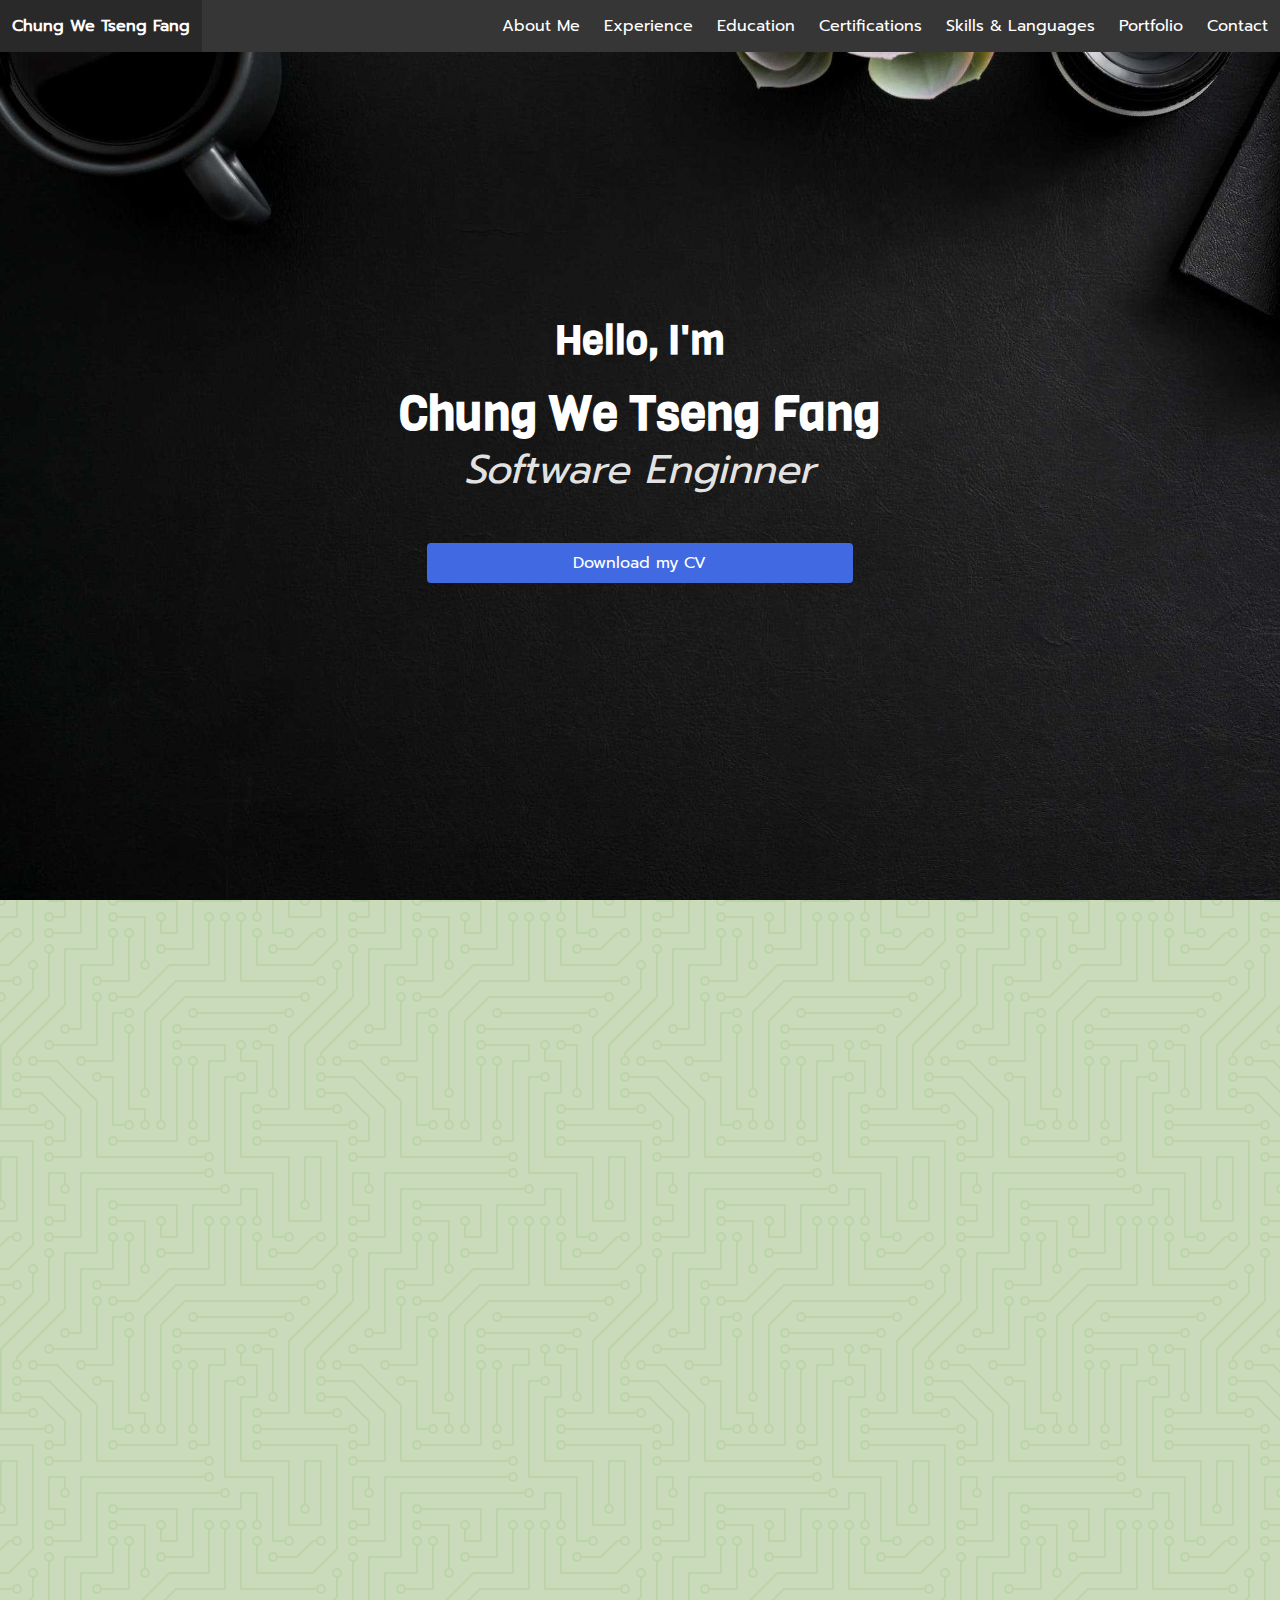
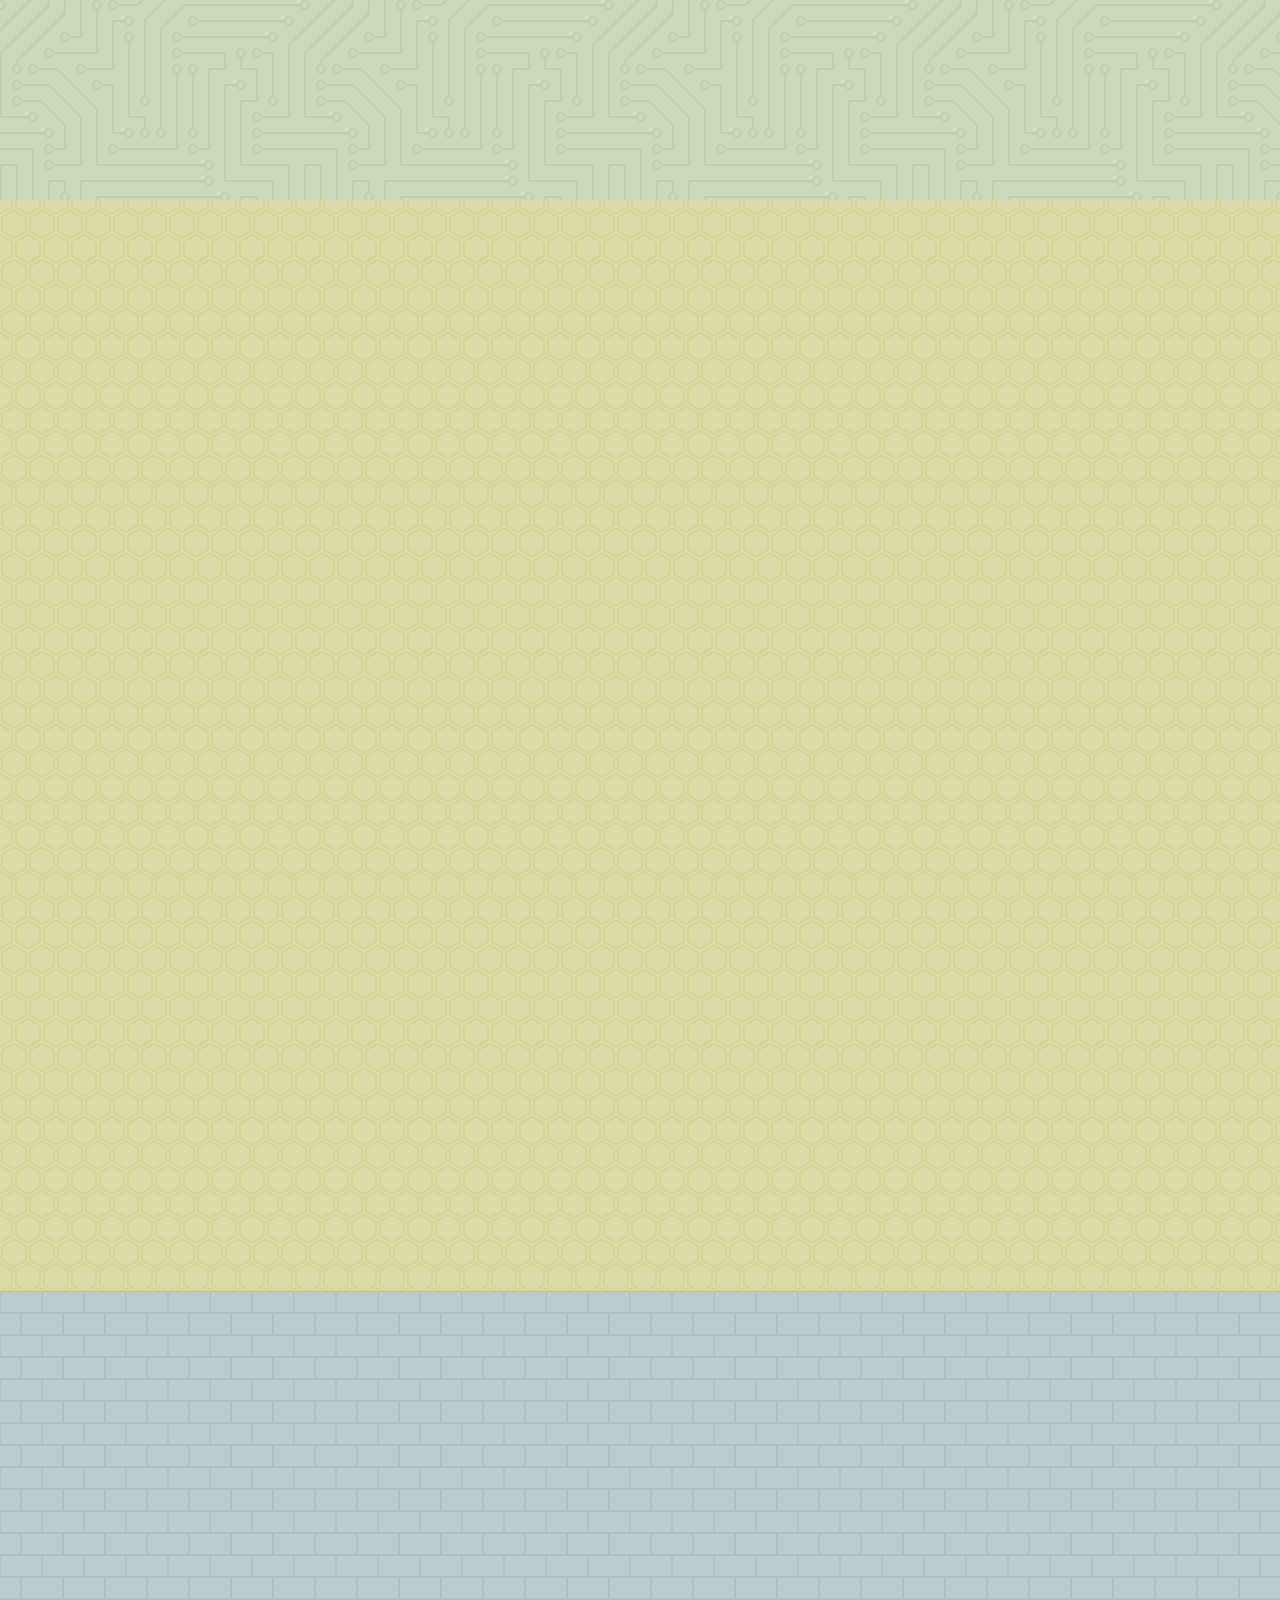
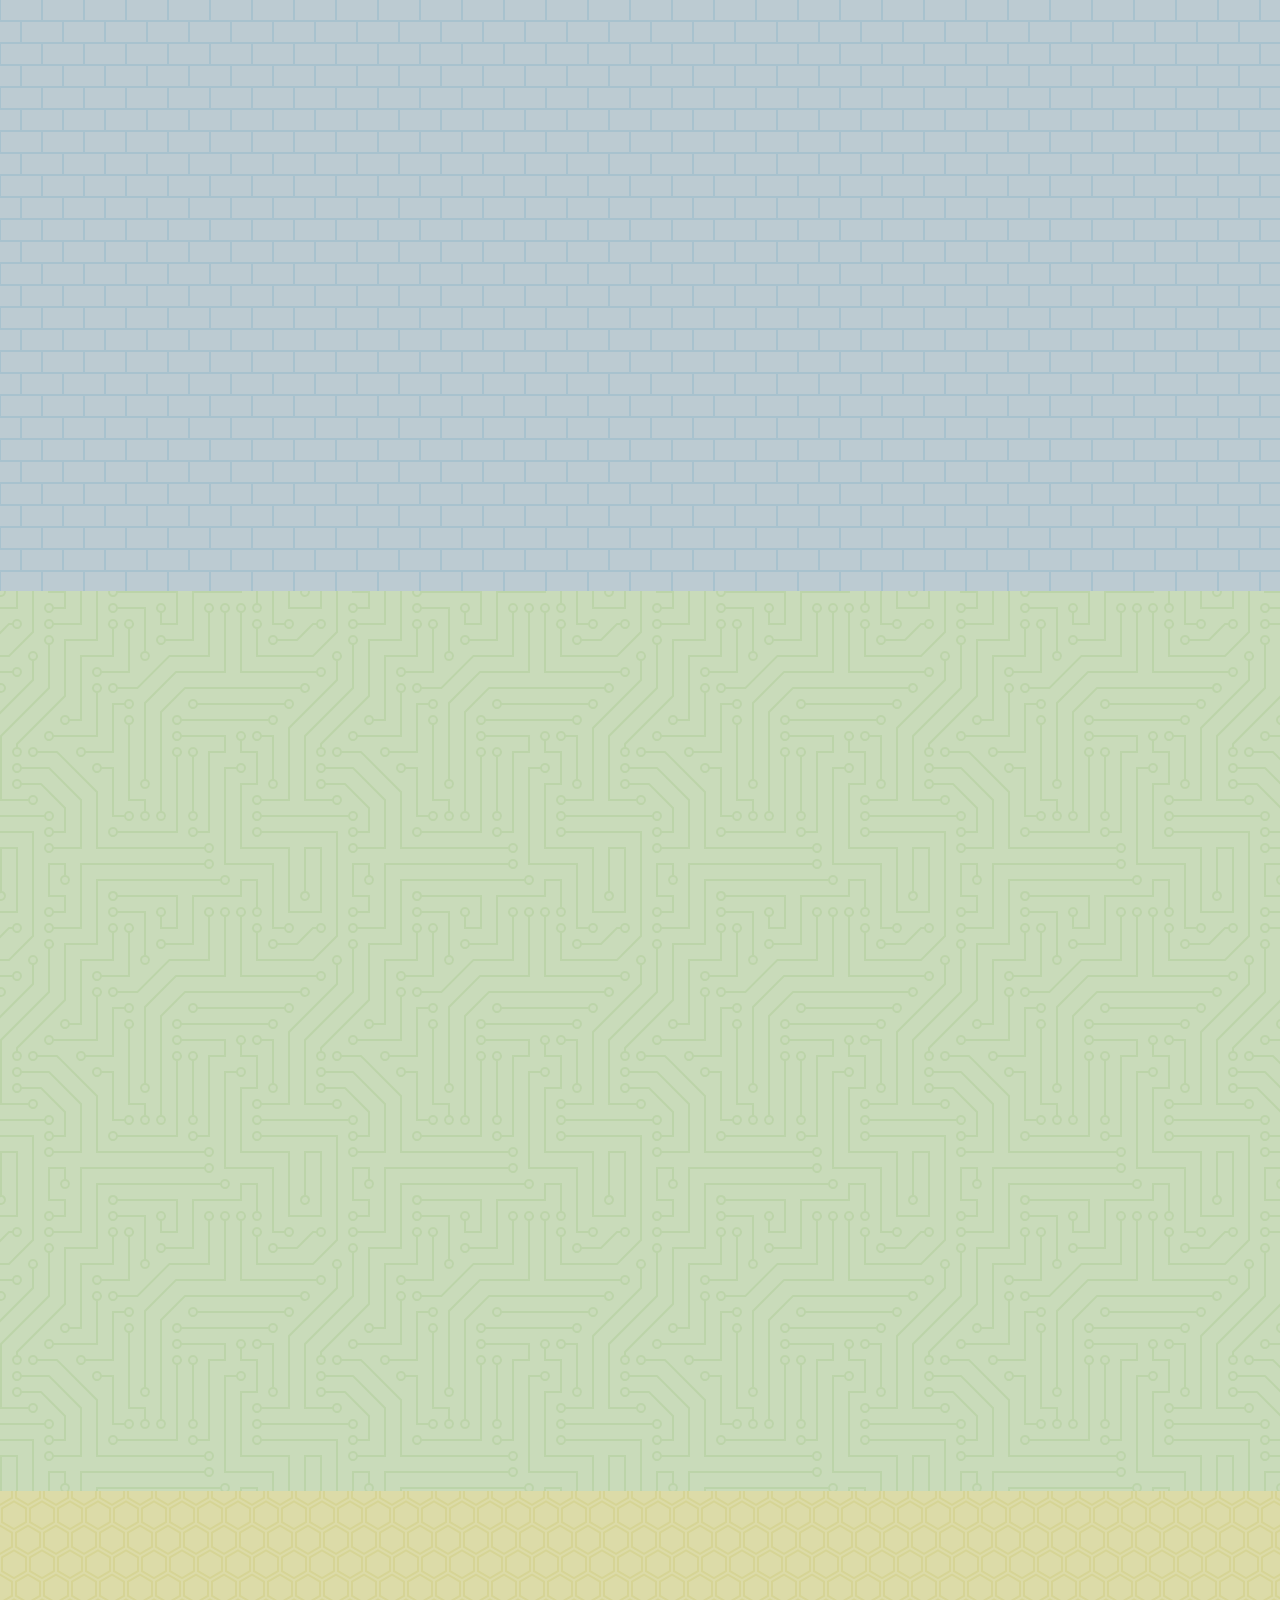
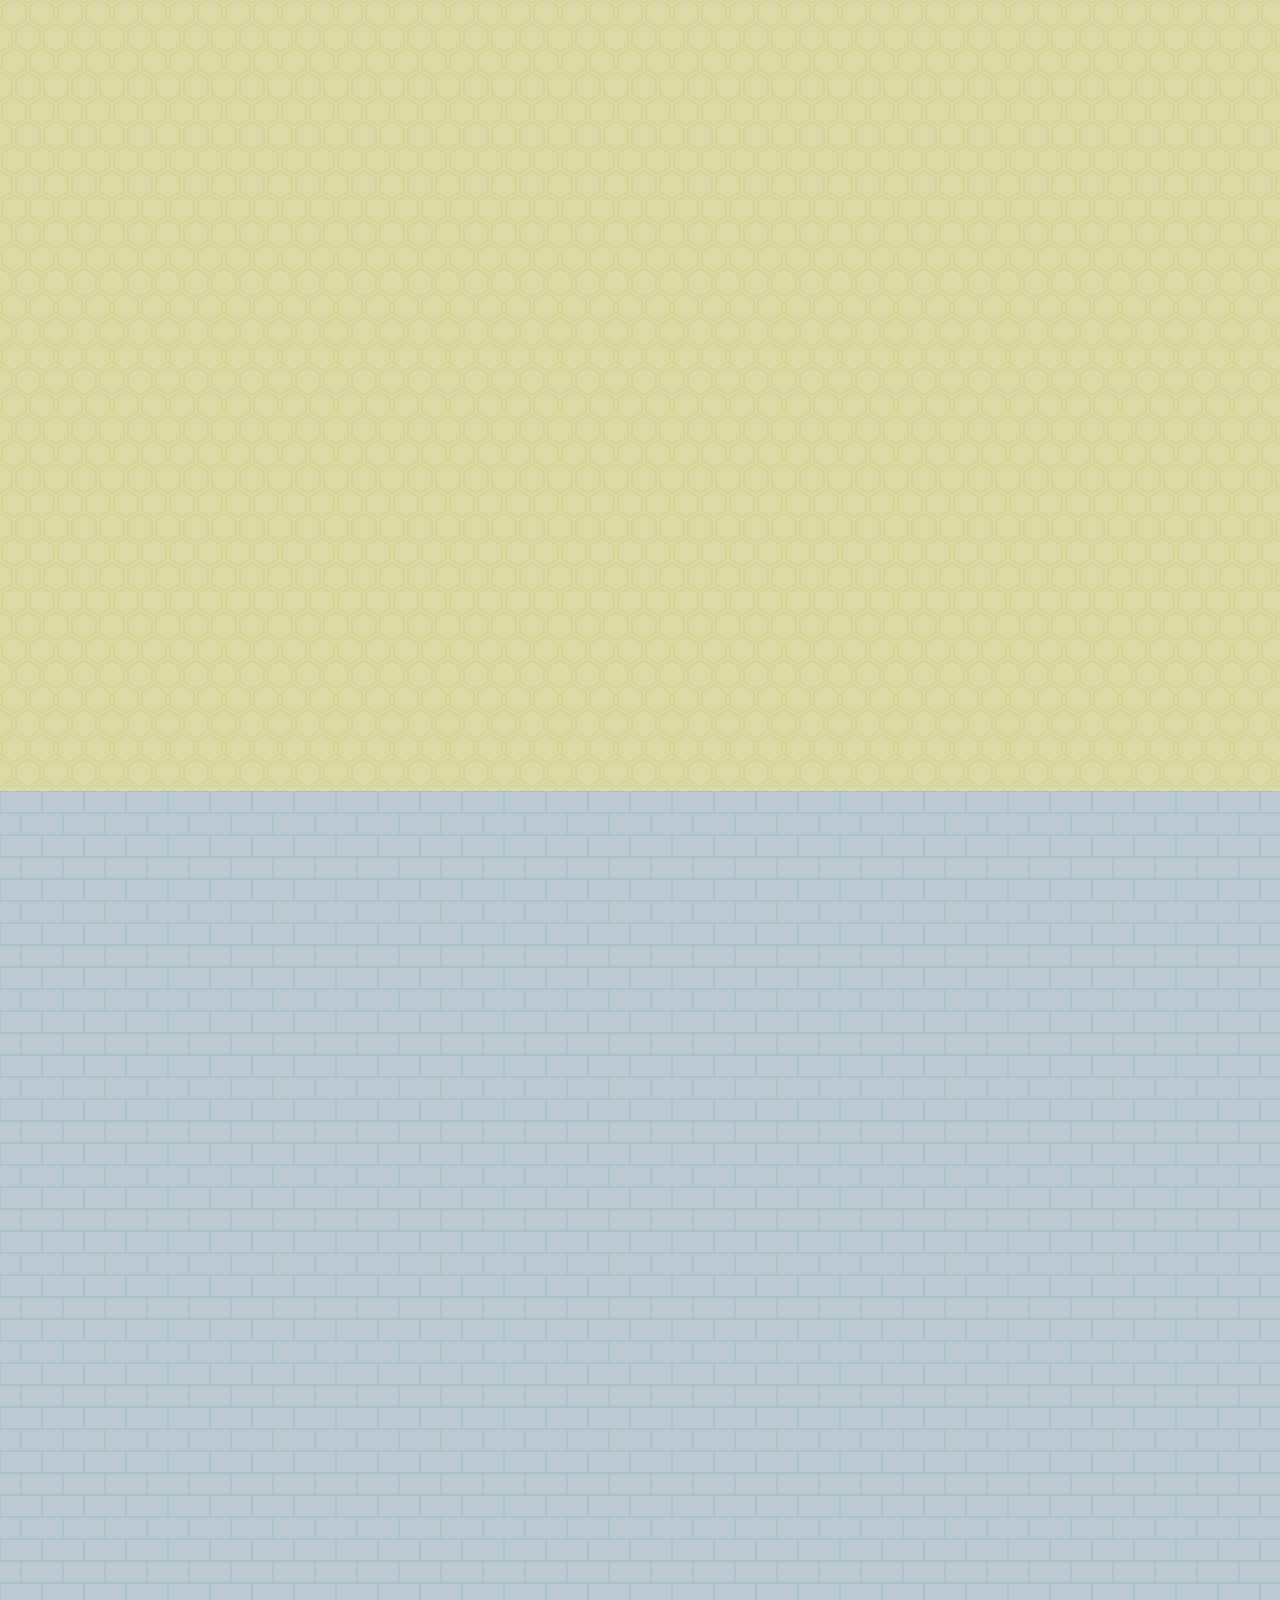
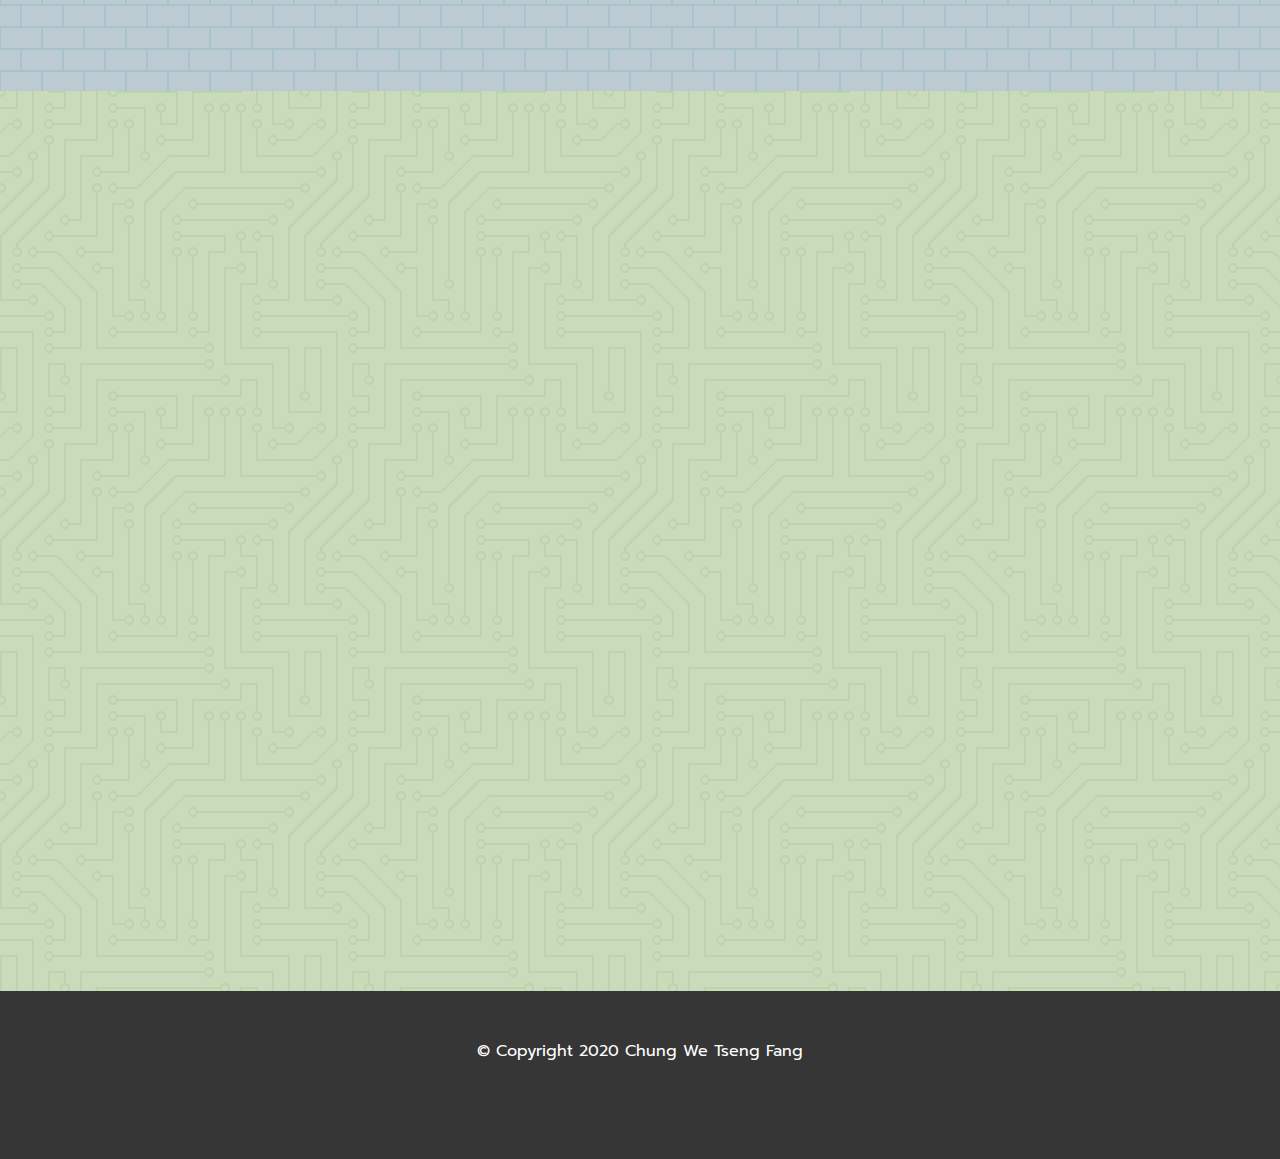
<file: index.html>
<!DOCTYPE html><html lang="en"><head><meta charSet="utf-8"/><meta http-equiv="x-ua-compatible" content="ie=edge"/><meta name="viewport" content="width=device-width, initial-scale=1, shrink-to-fit=no"/><style data-href="/styles.5c750a200df41658f03b.css">@font-face{font-family:Viga;src:url(/static/Viga-Regular-caf1116511ef945216d4d56b9752fa76.ttf)}@font-face{font-family:Prompt;src:url(/static/Prompt-Regular-16b4ce72cf30da14d83d5e3981d3113c.ttf)}@font-face{font-family:AveriaSerifLibre;src:url(/static/AveriaSerifLibre-BoldItalic-406dc19447faf882d1d8f0e56c0f0141.ttf)}/*! bulma.io v0.8.2 | MIT License | github.com/jgthms/bulma */@keyframes spinAround{0%{transform:rotate(0deg)}to{transform:rotate(359deg)}}.breadcrumb,.button,.delete,.file,.is-unselectable,.modal-close,.pagination-ellipsis,.pagination-link,.pagination-next,.pagination-previous,.tabs{-webkit-touch-callout:none;-webkit-user-select:none;-ms-user-select:none;user-select:none}.navbar-link:not(.is-arrowless):after,.select:not(.is-multiple):not(.is-loading):after{border:3px solid transparent;border-radius:2px;border-right:0;border-top:0;content:" ";display:block;height:.625em;margin-top:-.4375em;pointer-events:none;position:absolute;top:50%;transform:rotate(-45deg);transform-origin:center;width:.625em}.block:not(:last-child),.box:not(:last-child),.breadcrumb:not(:last-child),.content:not(:last-child),.highlight:not(:last-child),.level:not(:last-child),.list:not(:last-child),.message:not(:last-child),.notification:not(:last-child),.pagination:not(:last-child),.progress:not(:last-child),.subtitle:not(:last-child),.table-container:not(:last-child),.table:not(:last-child),.tabs:not(:last-child),.title:not(:last-child){margin-bottom:1.5rem}.delete,.modal-close{-moz-appearance:none;-webkit-appearance:none;background-color:rgba(10,10,10,.2);border:none;border-radius:290486px;cursor:pointer;pointer-events:auto;display:inline-block;flex-grow:0;flex-shrink:0;font-size:0;height:20px;max-height:20px;max-width:20px;min-height:20px;min-width:20px;outline:none;position:relative;vertical-align:top;width:20px}.delete:after,.delete:before,.modal-close:after,.modal-close:before{background-color:#fff;content:"";display:block;left:50%;position:absolute;top:50%;transform:translateX(-50%) translateY(-50%) rotate(45deg);transform-origin:center center}.delete:before,.modal-close:before{height:2px;width:50%}.delete:after,.modal-close:after{height:50%;width:2px}.delete:focus,.delete:hover,.modal-close:focus,.modal-close:hover{background-color:rgba(10,10,10,.3)}.delete:active,.modal-close:active{background-color:rgba(10,10,10,.4)}.is-small.delete,.is-small.modal-close{height:16px;max-height:16px;max-width:16px;min-height:16px;min-width:16px;width:16px}.is-medium.delete,.is-medium.modal-close{height:24px;max-height:24px;max-width:24px;min-height:24px;min-width:24px;width:24px}.is-large.delete,.is-large.modal-close{height:32px;max-height:32px;max-width:32px;min-height:32px;min-width:32px;width:32px}.button.is-loading:after,.control.is-loading:after,.loader,.select.is-loading:after{animation:spinAround .5s linear infinite;border-radius:290486px;border-color:transparent transparent #dbdbdb #dbdbdb;border-style:solid;border-width:2px;content:"";display:block;height:1em;position:relative;width:1em}.hero-video,.image.is-1by1 .has-ratio,.image.is-1by1 img,.image.is-1by2 .has-ratio,.image.is-1by2 img,.image.is-1by3 .has-ratio,.image.is-1by3 img,.image.is-2by1 .has-ratio,.image.is-2by1 img,.image.is-2by3 .has-ratio,.image.is-2by3 img,.image.is-3by1 .has-ratio,.image.is-3by1 img,.image.is-3by2 .has-ratio,.image.is-3by2 img,.image.is-3by4 .has-ratio,.image.is-3by4 img,.image.is-3by5 .has-ratio,.image.is-3by5 img,.image.is-4by3 .has-ratio,.image.is-4by3 img,.image.is-4by5 .has-ratio,.image.is-4by5 img,.image.is-5by3 .has-ratio,.image.is-5by3 img,.image.is-5by4 .has-ratio,.image.is-5by4 img,.image.is-9by16 .has-ratio,.image.is-9by16 img,.image.is-16by9 .has-ratio,.image.is-16by9 img,.image.is-square .has-ratio,.image.is-square img,.is-overlay,.modal,.modal-background{bottom:0;left:0;position:absolute;right:0;top:0}.button,.file-cta,.file-name,.input,.pagination-ellipsis,.pagination-link,.pagination-next,.pagination-previous,.select select,.textarea{-moz-appearance:none;-webkit-appearance:none;align-items:center;border:1px solid transparent;border-radius:4px;box-shadow:none;display:inline-flex;font-size:1rem;height:2.5em;justify-content:flex-start;line-height:1.5;padding:calc(.5em - 1px) calc(.75em - 1px);position:relative;vertical-align:top}.button:active,.button:focus,.file-cta:active,.file-cta:focus,.file-name:active,.file-name:focus,.input:active,.input:focus,.is-active.button,.is-active.file-cta,.is-active.file-name,.is-active.input,.is-active.pagination-ellipsis,.is-active.pagination-link,.is-active.pagination-next,.is-active.pagination-previous,.is-active.textarea,.is-focused.button,.is-focused.file-cta,.is-focused.file-name,.is-focused.input,.is-focused.pagination-ellipsis,.is-focused.pagination-link,.is-focused.pagination-next,.is-focused.pagination-previous,.is-focused.textarea,.pagination-ellipsis:active,.pagination-ellipsis:focus,.pagination-link:active,.pagination-link:focus,.pagination-next:active,.pagination-next:focus,.pagination-previous:active,.pagination-previous:focus,.select select.is-active,.select select.is-focused,.select select:active,.select select:focus,.textarea:active,.textarea:focus{outline:none}.button[disabled],.file-cta[disabled],.file-name[disabled],.input[disabled],.pagination-ellipsis[disabled],.pagination-link[disabled],.pagination-next[disabled],.pagination-previous[disabled],.select fieldset[disabled] select,.select select[disabled],.textarea[disabled],fieldset[disabled] .button,fieldset[disabled] .file-cta,fieldset[disabled] .file-name,fieldset[disabled] .input,fieldset[disabled] .pagination-ellipsis,fieldset[disabled] .pagination-link,fieldset[disabled] .pagination-next,fieldset[disabled] .pagination-previous,fieldset[disabled] .select select,fieldset[disabled] .textarea{cursor:not-allowed}/*! minireset.css v0.0.6 | MIT License | github.com/jgthms/minireset.css */blockquote,body,dd,dl,dt,fieldset,figure,h1,h2,h3,h4,h5,h6,hr,html,iframe,legend,li,ol,p,pre,textarea,ul{margin:0;padding:0}h1,h2,h3,h4,h5,h6{font-size:100%;font-weight:400}ul{list-style:none}button,input,select,textarea{margin:0}html{box-sizing:border-box}*,:after,:before{box-sizing:inherit}img,video{height:auto;max-width:100%}iframe{border:0}table{border-collapse:collapse;border-spacing:0}td,th{padding:0}td:not([align]),th:not([align]){text-align:left}html{background-color:#fff;font-size:16px;-moz-osx-font-smoothing:grayscale;-webkit-font-smoothing:antialiased;min-width:300px;overflow-x:hidden;overflow-y:scroll;text-rendering:optimizeLegibility;-webkit-text-size-adjust:100%;-ms-text-size-adjust:100%;text-size-adjust:100%}article,aside,figure,footer,header,hgroup,section{display:block}body,button,input,select,textarea{font-family:Prompt}code,pre{-moz-osx-font-smoothing:auto;-webkit-font-smoothing:auto;font-family:monospace}body{color:#4a4a4a;font-size:1em;font-weight:400;line-height:1.5}a{color:#3273dc;cursor:pointer;text-decoration:none}a strong{color:currentColor}a:hover{color:#363636}code{color:#f14668;font-size:.875em;font-weight:400;padding:.25em .5em}code,hr{background-color:#f5f5f5}hr{border:none;display:block;height:2px;margin:1.5rem 0}img{height:auto;max-width:100%}input[type=checkbox],input[type=radio]{vertical-align:baseline}small{font-size:.875em}span{font-style:inherit;font-weight:inherit}strong{color:#363636;font-weight:700}fieldset{border:none}pre{-webkit-overflow-scrolling:touch;background-color:#f5f5f5;color:#4a4a4a;font-size:.875em;overflow-x:auto;padding:1.25rem 1.5rem;white-space:pre;word-wrap:normal}pre code{background-color:transparent;color:currentColor;font-size:1em;padding:0}table td,table th{vertical-align:top}table td:not([align]),table th:not([align]){text-align:left}table th{color:#363636}.is-clearfix:after{clear:both;content:" ";display:table}.is-pulled-left{float:left!important}.is-pulled-right{float:right!important}.is-clipped{overflow:hidden!important}.is-size-1{font-size:3rem!important}.is-size-2{font-size:2.5rem!important}.is-size-3{font-size:2rem!important}.is-size-4{font-size:1.5rem!important}.is-size-5{font-size:1.25rem!important}.is-size-6{font-size:1rem!important}.is-size-7{font-size:.75rem!important}@media screen and (max-width:768px){.is-size-1-mobile{font-size:3rem!important}.is-size-2-mobile{font-size:2.5rem!important}.is-size-3-mobile{font-size:2rem!important}.is-size-4-mobile{font-size:1.5rem!important}.is-size-5-mobile{font-size:1.25rem!important}.is-size-6-mobile{font-size:1rem!important}.is-size-7-mobile{font-size:.75rem!important}}@media print,screen and (min-width:769px){.is-size-1-tablet{font-size:3rem!important}.is-size-2-tablet{font-size:2.5rem!important}.is-size-3-tablet{font-size:2rem!important}.is-size-4-tablet{font-size:1.5rem!important}.is-size-5-tablet{font-size:1.25rem!important}.is-size-6-tablet{font-size:1rem!important}.is-size-7-tablet{font-size:.75rem!important}}@media screen and (max-width:1109px){.is-size-1-touch{font-size:3rem!important}.is-size-2-touch{font-size:2.5rem!important}.is-size-3-touch{font-size:2rem!important}.is-size-4-touch{font-size:1.5rem!important}.is-size-5-touch{font-size:1.25rem!important}.is-size-6-touch{font-size:1rem!important}.is-size-7-touch{font-size:.75rem!important}}@media screen and (min-width:1110px){.is-size-1-desktop{font-size:3rem!important}.is-size-2-desktop{font-size:2.5rem!important}.is-size-3-desktop{font-size:2rem!important}.is-size-4-desktop{font-size:1.5rem!important}.is-size-5-desktop{font-size:1.25rem!important}.is-size-6-desktop{font-size:1rem!important}.is-size-7-desktop{font-size:.75rem!important}}@media screen and (min-width:1302px){.is-size-1-widescreen{font-size:3rem!important}.is-size-2-widescreen{font-size:2.5rem!important}.is-size-3-widescreen{font-size:2rem!important}.is-size-4-widescreen{font-size:1.5rem!important}.is-size-5-widescreen{font-size:1.25rem!important}.is-size-6-widescreen{font-size:1rem!important}.is-size-7-widescreen{font-size:.75rem!important}}@media screen and (min-width:1494px){.is-size-1-fullhd{font-size:3rem!important}.is-size-2-fullhd{font-size:2.5rem!important}.is-size-3-fullhd{font-size:2rem!important}.is-size-4-fullhd{font-size:1.5rem!important}.is-size-5-fullhd{font-size:1.25rem!important}.is-size-6-fullhd{font-size:1rem!important}.is-size-7-fullhd{font-size:.75rem!important}}.has-text-centered{text-align:center!important}.has-text-justified{text-align:justify!important}.has-text-left{text-align:left!important}.has-text-right{text-align:right!important}@media screen and (max-width:768px){.has-text-centered-mobile{text-align:center!important}}@media print,screen and (min-width:769px){.has-text-centered-tablet{text-align:center!important}}@media screen and (min-width:769px) and (max-width:1109px){.has-text-centered-tablet-only{text-align:center!important}}@media screen and (max-width:1109px){.has-text-centered-touch{text-align:center!important}}@media screen and (min-width:1110px){.has-text-centered-desktop{text-align:center!important}}@media screen and (min-width:1110px) and (max-width:1301px){.has-text-centered-desktop-only{text-align:center!important}}@media screen and (min-width:1302px){.has-text-centered-widescreen{text-align:center!important}}@media screen and (min-width:1302px) and (max-width:1493px){.has-text-centered-widescreen-only{text-align:center!important}}@media screen and (min-width:1494px){.has-text-centered-fullhd{text-align:center!important}}@media screen and (max-width:768px){.has-text-justified-mobile{text-align:justify!important}}@media print,screen and (min-width:769px){.has-text-justified-tablet{text-align:justify!important}}@media screen and (min-width:769px) and (max-width:1109px){.has-text-justified-tablet-only{text-align:justify!important}}@media screen and (max-width:1109px){.has-text-justified-touch{text-align:justify!important}}@media screen and (min-width:1110px){.has-text-justified-desktop{text-align:justify!important}}@media screen and (min-width:1110px) and (max-width:1301px){.has-text-justified-desktop-only{text-align:justify!important}}@media screen and (min-width:1302px){.has-text-justified-widescreen{text-align:justify!important}}@media screen and (min-width:1302px) and (max-width:1493px){.has-text-justified-widescreen-only{text-align:justify!important}}@media screen and (min-width:1494px){.has-text-justified-fullhd{text-align:justify!important}}@media screen and (max-width:768px){.has-text-left-mobile{text-align:left!important}}@media print,screen and (min-width:769px){.has-text-left-tablet{text-align:left!important}}@media screen and (min-width:769px) and (max-width:1109px){.has-text-left-tablet-only{text-align:left!important}}@media screen and (max-width:1109px){.has-text-left-touch{text-align:left!important}}@media screen and (min-width:1110px){.has-text-left-desktop{text-align:left!important}}@media screen and (min-width:1110px) and (max-width:1301px){.has-text-left-desktop-only{text-align:left!important}}@media screen and (min-width:1302px){.has-text-left-widescreen{text-align:left!important}}@media screen and (min-width:1302px) and (max-width:1493px){.has-text-left-widescreen-only{text-align:left!important}}@media screen and (min-width:1494px){.has-text-left-fullhd{text-align:left!important}}@media screen and (max-width:768px){.has-text-right-mobile{text-align:right!important}}@media print,screen and (min-width:769px){.has-text-right-tablet{text-align:right!important}}@media screen and (min-width:769px) and (max-width:1109px){.has-text-right-tablet-only{text-align:right!important}}@media screen and (max-width:1109px){.has-text-right-touch{text-align:right!important}}@media screen and (min-width:1110px){.has-text-right-desktop{text-align:right!important}}@media screen and (min-width:1110px) and (max-width:1301px){.has-text-right-desktop-only{text-align:right!important}}@media screen and (min-width:1302px){.has-text-right-widescreen{text-align:right!important}}@media screen and (min-width:1302px) and (max-width:1493px){.has-text-right-widescreen-only{text-align:right!important}}@media screen and (min-width:1494px){.has-text-right-fullhd{text-align:right!important}}.is-capitalized{text-transform:capitalize!important}.is-lowercase{text-transform:lowercase!important}.is-uppercase{text-transform:uppercase!important}.is-italic{font-style:italic!important}.has-text-white{color:#fff!important}a.has-text-white:focus,a.has-text-white:hover{color:#e6e6e6!important}.has-background-white{background-color:#fff!important}.has-text-black{color:#0a0a0a!important}a.has-text-black:focus,a.has-text-black:hover{color:#000!important}.has-background-black{background-color:#0a0a0a!important}.has-text-light{color:#f5f5f5!important}a.has-text-light:focus,a.has-text-light:hover{color:#dbdbdb!important}.has-background-light{background-color:#f5f5f5!important}.has-text-dark{color:#363636!important}a.has-text-dark:focus,a.has-text-dark:hover{color:#1c1c1c!important}.has-background-dark{background-color:#363636!important}.has-text-primary{color:#4169e1!important}a.has-text-primary:focus,a.has-text-primary:hover{color:#214cce!important}.has-background-primary{background-color:#4169e1!important}.has-text-link{color:#3273dc!important}a.has-text-link:focus,a.has-text-link:hover{color:#205bbc!important}.has-background-link{background-color:#3273dc!important}.has-text-info{color:#3298dc!important}a.has-text-info:focus,a.has-text-info:hover{color:#207dbc!important}.has-background-info{background-color:#3298dc!important}.has-text-success{color:#48c774!important}a.has-text-success:focus,a.has-text-success:hover{color:#34a85c!important}.has-background-success{background-color:#48c774!important}.has-text-warning{color:#ffdd57!important}a.has-text-warning:focus,a.has-text-warning:hover{color:#ffd324!important}.has-background-warning{background-color:#ffdd57!important}.has-text-danger{color:#f14668!important}a.has-text-danger:focus,a.has-text-danger:hover{color:#ee1742!important}.has-background-danger{background-color:#f14668!important}.has-text-black-bis{color:#121212!important}.has-background-black-bis{background-color:#121212!important}.has-text-black-ter{color:#242424!important}.has-background-black-ter{background-color:#242424!important}.has-text-grey-darker{color:#363636!important}.has-background-grey-darker{background-color:#363636!important}.has-text-grey-dark{color:#4a4a4a!important}.has-background-grey-dark{background-color:#4a4a4a!important}.has-text-grey{color:#7a7a7a!important}.has-background-grey{background-color:#7a7a7a!important}.has-text-grey-light{color:#b5b5b5!important}.has-background-grey-light{background-color:#b5b5b5!important}.has-text-grey-lighter{color:#dbdbdb!important}.has-background-grey-lighter{background-color:#dbdbdb!important}.has-text-white-ter{color:#f5f5f5!important}.has-background-white-ter{background-color:#f5f5f5!important}.has-text-white-bis{color:#fafafa!important}.has-background-white-bis{background-color:#fafafa!important}.has-text-weight-light{font-weight:300!important}.has-text-weight-normal{font-weight:400!important}.has-text-weight-medium{font-weight:500!important}.has-text-weight-semibold{font-weight:600!important}.has-text-weight-bold{font-weight:700!important}.is-family-primary{font-family:Prompt!important}.is-family-secondary{font-family:AveriaSerifLibre!important}.is-family-sans-serif{font-family:BlinkMacSystemFont,-apple-system,Segoe UI,Roboto,Oxygen,Ubuntu,Cantarell,Fira Sans,Droid Sans,Helvetica Neue,Helvetica,Arial,sans-serif!important}.is-family-code,.is-family-monospace{font-family:monospace!important}.is-block{display:block!important}@media screen and (max-width:768px){.is-block-mobile{display:block!important}}@media print,screen and (min-width:769px){.is-block-tablet{display:block!important}}@media screen and (min-width:769px) and (max-width:1109px){.is-block-tablet-only{display:block!important}}@media screen and (max-width:1109px){.is-block-touch{display:block!important}}@media screen and (min-width:1110px){.is-block-desktop{display:block!important}}@media screen and (min-width:1110px) and (max-width:1301px){.is-block-desktop-only{display:block!important}}@media screen and (min-width:1302px){.is-block-widescreen{display:block!important}}@media screen and (min-width:1302px) and (max-width:1493px){.is-block-widescreen-only{display:block!important}}@media screen and (min-width:1494px){.is-block-fullhd{display:block!important}}.is-flex{display:flex!important}@media screen and (max-width:768px){.is-flex-mobile{display:flex!important}}@media print,screen and (min-width:769px){.is-flex-tablet{display:flex!important}}@media screen and (min-width:769px) and (max-width:1109px){.is-flex-tablet-only{display:flex!important}}@media screen and (max-width:1109px){.is-flex-touch{display:flex!important}}@media screen and (min-width:1110px){.is-flex-desktop{display:flex!important}}@media screen and (min-width:1110px) and (max-width:1301px){.is-flex-desktop-only{display:flex!important}}@media screen and (min-width:1302px){.is-flex-widescreen{display:flex!important}}@media screen and (min-width:1302px) and (max-width:1493px){.is-flex-widescreen-only{display:flex!important}}@media screen and (min-width:1494px){.is-flex-fullhd{display:flex!important}}.is-inline{display:inline!important}@media screen and (max-width:768px){.is-inline-mobile{display:inline!important}}@media print,screen and (min-width:769px){.is-inline-tablet{display:inline!important}}@media screen and (min-width:769px) and (max-width:1109px){.is-inline-tablet-only{display:inline!important}}@media screen and (max-width:1109px){.is-inline-touch{display:inline!important}}@media screen and (min-width:1110px){.is-inline-desktop{display:inline!important}}@media screen and (min-width:1110px) and (max-width:1301px){.is-inline-desktop-only{display:inline!important}}@media screen and (min-width:1302px){.is-inline-widescreen{display:inline!important}}@media screen and (min-width:1302px) and (max-width:1493px){.is-inline-widescreen-only{display:inline!important}}@media screen and (min-width:1494px){.is-inline-fullhd{display:inline!important}}.is-inline-block{display:inline-block!important}@media screen and (max-width:768px){.is-inline-block-mobile{display:inline-block!important}}@media print,screen and (min-width:769px){.is-inline-block-tablet{display:inline-block!important}}@media screen and (min-width:769px) and (max-width:1109px){.is-inline-block-tablet-only{display:inline-block!important}}@media screen and (max-width:1109px){.is-inline-block-touch{display:inline-block!important}}@media screen and (min-width:1110px){.is-inline-block-desktop{display:inline-block!important}}@media screen and (min-width:1110px) and (max-width:1301px){.is-inline-block-desktop-only{display:inline-block!important}}@media screen and (min-width:1302px){.is-inline-block-widescreen{display:inline-block!important}}@media screen and (min-width:1302px) and (max-width:1493px){.is-inline-block-widescreen-only{display:inline-block!important}}@media screen and (min-width:1494px){.is-inline-block-fullhd{display:inline-block!important}}.is-inline-flex{display:inline-flex!important}@media screen and (max-width:768px){.is-inline-flex-mobile{display:inline-flex!important}}@media print,screen and (min-width:769px){.is-inline-flex-tablet{display:inline-flex!important}}@media screen and (min-width:769px) and (max-width:1109px){.is-inline-flex-tablet-only{display:inline-flex!important}}@media screen and (max-width:1109px){.is-inline-flex-touch{display:inline-flex!important}}@media screen and (min-width:1110px){.is-inline-flex-desktop{display:inline-flex!important}}@media screen and (min-width:1110px) and (max-width:1301px){.is-inline-flex-desktop-only{display:inline-flex!important}}@media screen and (min-width:1302px){.is-inline-flex-widescreen{display:inline-flex!important}}@media screen and (min-width:1302px) and (max-width:1493px){.is-inline-flex-widescreen-only{display:inline-flex!important}}@media screen and (min-width:1494px){.is-inline-flex-fullhd{display:inline-flex!important}}.is-hidden{display:none!important}.is-sr-only{border:none!important;clip:rect(0,0,0,0)!important;height:.01em!important;overflow:hidden!important;padding:0!important;position:absolute!important;white-space:nowrap!important;width:.01em!important}@media screen and (max-width:768px){.is-hidden-mobile{display:none!important}}@media print,screen and (min-width:769px){.is-hidden-tablet{display:none!important}}@media screen and (min-width:769px) and (max-width:1109px){.is-hidden-tablet-only{display:none!important}}@media screen and (max-width:1109px){.is-hidden-touch{display:none!important}}@media screen and (min-width:1110px){.is-hidden-desktop{display:none!important}}@media screen and (min-width:1110px) and (max-width:1301px){.is-hidden-desktop-only{display:none!important}}@media screen and (min-width:1302px){.is-hidden-widescreen{display:none!important}}@media screen and (min-width:1302px) and (max-width:1493px){.is-hidden-widescreen-only{display:none!important}}@media screen and (min-width:1494px){.is-hidden-fullhd{display:none!important}}.is-invisible{visibility:hidden!important}@media screen and (max-width:768px){.is-invisible-mobile{visibility:hidden!important}}@media print,screen and (min-width:769px){.is-invisible-tablet{visibility:hidden!important}}@media screen and (min-width:769px) and (max-width:1109px){.is-invisible-tablet-only{visibility:hidden!important}}@media screen and (max-width:1109px){.is-invisible-touch{visibility:hidden!important}}@media screen and (min-width:1110px){.is-invisible-desktop{visibility:hidden!important}}@media screen and (min-width:1110px) and (max-width:1301px){.is-invisible-desktop-only{visibility:hidden!important}}@media screen and (min-width:1302px){.is-invisible-widescreen{visibility:hidden!important}}@media screen and (min-width:1302px) and (max-width:1493px){.is-invisible-widescreen-only{visibility:hidden!important}}@media screen and (min-width:1494px){.is-invisible-fullhd{visibility:hidden!important}}.is-marginless{margin:0!important}.is-paddingless{padding:0!important}.is-radiusless{border-radius:0!important}.is-shadowless{box-shadow:none!important}.is-relative{position:relative!important}.box{background-color:#fff;border-radius:6px;box-shadow:0 .5em 1em -.125em rgba(10,10,10,.1),0 0 0 1px rgba(10,10,10,.02);color:#4a4a4a;display:block;padding:1.25rem}a.box:focus,a.box:hover{box-shadow:0 .5em 1em -.125em rgba(10,10,10,.1),0 0 0 1px #3273dc}a.box:active{box-shadow:inset 0 1px 2px rgba(10,10,10,.2),0 0 0 1px #3273dc}.button{background-color:#fff;border-color:#dbdbdb;border-width:1px;color:#363636;cursor:pointer;justify-content:center;padding:calc(.5em - 1px) 1em;text-align:center;white-space:nowrap}.button strong{color:inherit}.button .icon,.button .icon.is-large,.button .icon.is-medium,.button .icon.is-small{height:1.5em;width:1.5em}.button .icon:first-child:not(:last-child){margin-left:calc(-.5em - 1px);margin-right:.25em}.button .icon:last-child:not(:first-child){margin-left:.25em;margin-right:calc(-.5em - 1px)}.button .icon:first-child:last-child{margin-left:calc(-.5em - 1px);margin-right:calc(-.5em - 1px)}.button.is-hovered,.button:hover{border-color:#b5b5b5;color:#363636}.button.is-focused,.button:focus{border-color:#3273dc;color:#363636}.button.is-focused:not(:active),.button:focus:not(:active){box-shadow:0 0 0 .125em rgba(50,115,220,.25)}.button.is-active,.button:active{border-color:#4a4a4a;color:#363636}.button.is-text{background-color:transparent;border-color:transparent;color:#4a4a4a;text-decoration:underline}.button.is-text.is-focused,.button.is-text.is-hovered,.button.is-text:focus,.button.is-text:hover{background-color:#f5f5f5;color:#363636}.button.is-text.is-active,.button.is-text:active{background-color:#e8e8e8;color:#363636}.button.is-text[disabled],fieldset[disabled] .button.is-text{background-color:transparent;border-color:transparent;box-shadow:none}.button.is-white{background-color:#fff;border-color:transparent;color:#0a0a0a}.button.is-white.is-hovered,.button.is-white:hover{background-color:#f9f9f9;border-color:transparent;color:#0a0a0a}.button.is-white.is-focused,.button.is-white:focus{border-color:transparent;color:#0a0a0a}.button.is-white.is-focused:not(:active),.button.is-white:focus:not(:active){box-shadow:0 0 0 .125em hsla(0,0%,100%,.25)}.button.is-white.is-active,.button.is-white:active{background-color:#f2f2f2;border-color:transparent;color:#0a0a0a}.button.is-white[disabled],fieldset[disabled] .button.is-white{background-color:#fff;border-color:transparent;box-shadow:none}.button.is-white.is-inverted{background-color:#0a0a0a;color:#fff}.button.is-white.is-inverted.is-hovered,.button.is-white.is-inverted:hover{background-color:#000}.button.is-white.is-inverted[disabled],fieldset[disabled] .button.is-white.is-inverted{background-color:#0a0a0a;border-color:transparent;box-shadow:none;color:#fff}.button.is-white.is-loading:after{border-color:transparent transparent #0a0a0a #0a0a0a!important}.button.is-white.is-outlined{background-color:transparent;border-color:#fff;color:#fff}.button.is-white.is-outlined.is-focused,.button.is-white.is-outlined.is-hovered,.button.is-white.is-outlined:focus,.button.is-white.is-outlined:hover{background-color:#fff;border-color:#fff;color:#0a0a0a}.button.is-white.is-outlined.is-loading:after{border-color:transparent transparent #fff #fff!important}.button.is-white.is-outlined.is-loading.is-focused:after,.button.is-white.is-outlined.is-loading.is-hovered:after,.button.is-white.is-outlined.is-loading:focus:after,.button.is-white.is-outlined.is-loading:hover:after{border-color:transparent transparent #0a0a0a #0a0a0a!important}.button.is-white.is-outlined[disabled],fieldset[disabled] .button.is-white.is-outlined{background-color:transparent;border-color:#fff;box-shadow:none;color:#fff}.button.is-white.is-inverted.is-outlined{background-color:transparent;border-color:#0a0a0a;color:#0a0a0a}.button.is-white.is-inverted.is-outlined.is-focused,.button.is-white.is-inverted.is-outlined.is-hovered,.button.is-white.is-inverted.is-outlined:focus,.button.is-white.is-inverted.is-outlined:hover{background-color:#0a0a0a;color:#fff}.button.is-white.is-inverted.is-outlined.is-loading.is-focused:after,.button.is-white.is-inverted.is-outlined.is-loading.is-hovered:after,.button.is-white.is-inverted.is-outlined.is-loading:focus:after,.button.is-white.is-inverted.is-outlined.is-loading:hover:after{border-color:transparent transparent #fff #fff!important}.button.is-white.is-inverted.is-outlined[disabled],fieldset[disabled] .button.is-white.is-inverted.is-outlined{background-color:transparent;border-color:#0a0a0a;box-shadow:none;color:#0a0a0a}.button.is-black{background-color:#0a0a0a;border-color:transparent;color:#fff}.button.is-black.is-hovered,.button.is-black:hover{background-color:#040404;border-color:transparent;color:#fff}.button.is-black.is-focused,.button.is-black:focus{border-color:transparent;color:#fff}.button.is-black.is-focused:not(:active),.button.is-black:focus:not(:active){box-shadow:0 0 0 .125em rgba(10,10,10,.25)}.button.is-black.is-active,.button.is-black:active{background-color:#000;border-color:transparent;color:#fff}.button.is-black[disabled],fieldset[disabled] .button.is-black{background-color:#0a0a0a;border-color:transparent;box-shadow:none}.button.is-black.is-inverted{background-color:#fff;color:#0a0a0a}.button.is-black.is-inverted.is-hovered,.button.is-black.is-inverted:hover{background-color:#f2f2f2}.button.is-black.is-inverted[disabled],fieldset[disabled] .button.is-black.is-inverted{background-color:#fff;border-color:transparent;box-shadow:none;color:#0a0a0a}.button.is-black.is-loading:after{border-color:transparent transparent #fff #fff!important}.button.is-black.is-outlined{background-color:transparent;border-color:#0a0a0a;color:#0a0a0a}.button.is-black.is-outlined.is-focused,.button.is-black.is-outlined.is-hovered,.button.is-black.is-outlined:focus,.button.is-black.is-outlined:hover{background-color:#0a0a0a;border-color:#0a0a0a;color:#fff}.button.is-black.is-outlined.is-loading:after{border-color:transparent transparent #0a0a0a #0a0a0a!important}.button.is-black.is-outlined.is-loading.is-focused:after,.button.is-black.is-outlined.is-loading.is-hovered:after,.button.is-black.is-outlined.is-loading:focus:after,.button.is-black.is-outlined.is-loading:hover:after{border-color:transparent transparent #fff #fff!important}.button.is-black.is-outlined[disabled],fieldset[disabled] .button.is-black.is-outlined{background-color:transparent;border-color:#0a0a0a;box-shadow:none;color:#0a0a0a}.button.is-black.is-inverted.is-outlined{background-color:transparent;border-color:#fff;color:#fff}.button.is-black.is-inverted.is-outlined.is-focused,.button.is-black.is-inverted.is-outlined.is-hovered,.button.is-black.is-inverted.is-outlined:focus,.button.is-black.is-inverted.is-outlined:hover{background-color:#fff;color:#0a0a0a}.button.is-black.is-inverted.is-outlined.is-loading.is-focused:after,.button.is-black.is-inverted.is-outlined.is-loading.is-hovered:after,.button.is-black.is-inverted.is-outlined.is-loading:focus:after,.button.is-black.is-inverted.is-outlined.is-loading:hover:after{border-color:transparent transparent #0a0a0a #0a0a0a!important}.button.is-black.is-inverted.is-outlined[disabled],fieldset[disabled] .button.is-black.is-inverted.is-outlined{background-color:transparent;border-color:#fff;box-shadow:none;color:#fff}.button.is-light{background-color:#f5f5f5;border-color:transparent;color:rgba(0,0,0,.7)}.button.is-light.is-hovered,.button.is-light:hover{background-color:#eee;border-color:transparent;color:rgba(0,0,0,.7)}.button.is-light.is-focused,.button.is-light:focus{border-color:transparent;color:rgba(0,0,0,.7)}.button.is-light.is-focused:not(:active),.button.is-light:focus:not(:active){box-shadow:0 0 0 .125em hsla(0,0%,96.1%,.25)}.button.is-light.is-active,.button.is-light:active{background-color:#e8e8e8;border-color:transparent;color:rgba(0,0,0,.7)}.button.is-light[disabled],fieldset[disabled] .button.is-light{background-color:#f5f5f5;border-color:transparent;box-shadow:none}.button.is-light.is-inverted{color:#f5f5f5}.button.is-light.is-inverted,.button.is-light.is-inverted.is-hovered,.button.is-light.is-inverted:hover{background-color:rgba(0,0,0,.7)}.button.is-light.is-inverted[disabled],fieldset[disabled] .button.is-light.is-inverted{background-color:rgba(0,0,0,.7);border-color:transparent;box-shadow:none;color:#f5f5f5}.button.is-light.is-loading:after{border-color:transparent transparent rgba(0,0,0,.7) rgba(0,0,0,.7)!important}.button.is-light.is-outlined{background-color:transparent;border-color:#f5f5f5;color:#f5f5f5}.button.is-light.is-outlined.is-focused,.button.is-light.is-outlined.is-hovered,.button.is-light.is-outlined:focus,.button.is-light.is-outlined:hover{background-color:#f5f5f5;border-color:#f5f5f5;color:rgba(0,0,0,.7)}.button.is-light.is-outlined.is-loading:after{border-color:transparent transparent #f5f5f5 #f5f5f5!important}.button.is-light.is-outlined.is-loading.is-focused:after,.button.is-light.is-outlined.is-loading.is-hovered:after,.button.is-light.is-outlined.is-loading:focus:after,.button.is-light.is-outlined.is-loading:hover:after{border-color:transparent transparent rgba(0,0,0,.7) rgba(0,0,0,.7)!important}.button.is-light.is-outlined[disabled],fieldset[disabled] .button.is-light.is-outlined{background-color:transparent;border-color:#f5f5f5;box-shadow:none;color:#f5f5f5}.button.is-light.is-inverted.is-outlined{background-color:transparent;border-color:rgba(0,0,0,.7);color:rgba(0,0,0,.7)}.button.is-light.is-inverted.is-outlined.is-focused,.button.is-light.is-inverted.is-outlined.is-hovered,.button.is-light.is-inverted.is-outlined:focus,.button.is-light.is-inverted.is-outlined:hover{background-color:rgba(0,0,0,.7);color:#f5f5f5}.button.is-light.is-inverted.is-outlined.is-loading.is-focused:after,.button.is-light.is-inverted.is-outlined.is-loading.is-hovered:after,.button.is-light.is-inverted.is-outlined.is-loading:focus:after,.button.is-light.is-inverted.is-outlined.is-loading:hover:after{border-color:transparent transparent #f5f5f5 #f5f5f5!important}.button.is-light.is-inverted.is-outlined[disabled],fieldset[disabled] .button.is-light.is-inverted.is-outlined{background-color:transparent;border-color:rgba(0,0,0,.7);box-shadow:none;color:rgba(0,0,0,.7)}.button.is-dark{background-color:#363636;border-color:transparent;color:#fff}.button.is-dark.is-hovered,.button.is-dark:hover{background-color:#2f2f2f;border-color:transparent;color:#fff}.button.is-dark.is-focused,.button.is-dark:focus{border-color:transparent;color:#fff}.button.is-dark.is-focused:not(:active),.button.is-dark:focus:not(:active){box-shadow:0 0 0 .125em rgba(54,54,54,.25)}.button.is-dark.is-active,.button.is-dark:active{background-color:#292929;border-color:transparent;color:#fff}.button.is-dark[disabled],fieldset[disabled] .button.is-dark{background-color:#363636;border-color:transparent;box-shadow:none}.button.is-dark.is-inverted{background-color:#fff;color:#363636}.button.is-dark.is-inverted.is-hovered,.button.is-dark.is-inverted:hover{background-color:#f2f2f2}.button.is-dark.is-inverted[disabled],fieldset[disabled] .button.is-dark.is-inverted{background-color:#fff;border-color:transparent;box-shadow:none;color:#363636}.button.is-dark.is-loading:after{border-color:transparent transparent #fff #fff!important}.button.is-dark.is-outlined{background-color:transparent;border-color:#363636;color:#363636}.button.is-dark.is-outlined.is-focused,.button.is-dark.is-outlined.is-hovered,.button.is-dark.is-outlined:focus,.button.is-dark.is-outlined:hover{background-color:#363636;border-color:#363636;color:#fff}.button.is-dark.is-outlined.is-loading:after{border-color:transparent transparent #363636 #363636!important}.button.is-dark.is-outlined.is-loading.is-focused:after,.button.is-dark.is-outlined.is-loading.is-hovered:after,.button.is-dark.is-outlined.is-loading:focus:after,.button.is-dark.is-outlined.is-loading:hover:after{border-color:transparent transparent #fff #fff!important}.button.is-dark.is-outlined[disabled],fieldset[disabled] .button.is-dark.is-outlined{background-color:transparent;border-color:#363636;box-shadow:none;color:#363636}.button.is-dark.is-inverted.is-outlined{background-color:transparent;border-color:#fff;color:#fff}.button.is-dark.is-inverted.is-outlined.is-focused,.button.is-dark.is-inverted.is-outlined.is-hovered,.button.is-dark.is-inverted.is-outlined:focus,.button.is-dark.is-inverted.is-outlined:hover{background-color:#fff;color:#363636}.button.is-dark.is-inverted.is-outlined.is-loading.is-focused:after,.button.is-dark.is-inverted.is-outlined.is-loading.is-hovered:after,.button.is-dark.is-inverted.is-outlined.is-loading:focus:after,.button.is-dark.is-inverted.is-outlined.is-loading:hover:after{border-color:transparent transparent #363636 #363636!important}.button.is-dark.is-inverted.is-outlined[disabled],fieldset[disabled] .button.is-dark.is-inverted.is-outlined{background-color:transparent;border-color:#fff;box-shadow:none;color:#fff}.button.is-primary{background-color:#4169e1;border-color:transparent;color:#fff}.button.is-primary.is-hovered,.button.is-primary:hover{background-color:#3660df;border-color:transparent;color:#fff}.button.is-primary.is-focused,.button.is-primary:focus{border-color:transparent;color:#fff}.button.is-primary.is-focused:not(:active),.button.is-primary:focus:not(:active){box-shadow:0 0 0 .125em rgba(65,105,225,.25)}.button.is-primary.is-active,.button.is-primary:active{background-color:#2b58de;border-color:transparent;color:#fff}.button.is-primary[disabled],fieldset[disabled] .button.is-primary{background-color:#4169e1;border-color:transparent;box-shadow:none}.button.is-primary.is-inverted{background-color:#fff;color:#4169e1}.button.is-primary.is-inverted.is-hovered,.button.is-primary.is-inverted:hover{background-color:#f2f2f2}.button.is-primary.is-inverted[disabled],fieldset[disabled] .button.is-primary.is-inverted{background-color:#fff;border-color:transparent;box-shadow:none;color:#4169e1}.button.is-primary.is-loading:after{border-color:transparent transparent #fff #fff!important}.button.is-primary.is-outlined{background-color:transparent;border-color:#4169e1;color:#4169e1}.button.is-primary.is-outlined.is-focused,.button.is-primary.is-outlined.is-hovered,.button.is-primary.is-outlined:focus,.button.is-primary.is-outlined:hover{background-color:#4169e1;border-color:#4169e1;color:#fff}.button.is-primary.is-outlined.is-loading:after{border-color:transparent transparent #4169e1 #4169e1!important}.button.is-primary.is-outlined.is-loading.is-focused:after,.button.is-primary.is-outlined.is-loading.is-hovered:after,.button.is-primary.is-outlined.is-loading:focus:after,.button.is-primary.is-outlined.is-loading:hover:after{border-color:transparent transparent #fff #fff!important}.button.is-primary.is-outlined[disabled],fieldset[disabled] .button.is-primary.is-outlined{background-color:transparent;border-color:#4169e1;box-shadow:none;color:#4169e1}.button.is-primary.is-inverted.is-outlined{background-color:transparent;border-color:#fff;color:#fff}.button.is-primary.is-inverted.is-outlined.is-focused,.button.is-primary.is-inverted.is-outlined.is-hovered,.button.is-primary.is-inverted.is-outlined:focus,.button.is-primary.is-inverted.is-outlined:hover{background-color:#fff;color:#4169e1}.button.is-primary.is-inverted.is-outlined.is-loading.is-focused:after,.button.is-primary.is-inverted.is-outlined.is-loading.is-hovered:after,.button.is-primary.is-inverted.is-outlined.is-loading:focus:after,.button.is-primary.is-inverted.is-outlined.is-loading:hover:after{border-color:transparent transparent #4169e1 #4169e1!important}.button.is-primary.is-inverted.is-outlined[disabled],fieldset[disabled] .button.is-primary.is-inverted.is-outlined{background-color:transparent;border-color:#fff;box-shadow:none;color:#fff}.button.is-primary.is-light{background-color:#edf1fc;color:#204bcb}.button.is-primary.is-light.is-hovered,.button.is-primary.is-light:hover{background-color:#e2e8fa;border-color:transparent;color:#204bcb}.button.is-primary.is-light.is-active,.button.is-primary.is-light:active{background-color:#d7e0f9;border-color:transparent;color:#204bcb}.button.is-link{background-color:#3273dc;border-color:transparent;color:#fff}.button.is-link.is-hovered,.button.is-link:hover{background-color:#276cda;border-color:transparent;color:#fff}.button.is-link.is-focused,.button.is-link:focus{border-color:transparent;color:#fff}.button.is-link.is-focused:not(:active),.button.is-link:focus:not(:active){box-shadow:0 0 0 .125em rgba(50,115,220,.25)}.button.is-link.is-active,.button.is-link:active{background-color:#2366d1;border-color:transparent;color:#fff}.button.is-link[disabled],fieldset[disabled] .button.is-link{background-color:#3273dc;border-color:transparent;box-shadow:none}.button.is-link.is-inverted{background-color:#fff;color:#3273dc}.button.is-link.is-inverted.is-hovered,.button.is-link.is-inverted:hover{background-color:#f2f2f2}.button.is-link.is-inverted[disabled],fieldset[disabled] .button.is-link.is-inverted{background-color:#fff;border-color:transparent;box-shadow:none;color:#3273dc}.button.is-link.is-loading:after{border-color:transparent transparent #fff #fff!important}.button.is-link.is-outlined{background-color:transparent;border-color:#3273dc;color:#3273dc}.button.is-link.is-outlined.is-focused,.button.is-link.is-outlined.is-hovered,.button.is-link.is-outlined:focus,.button.is-link.is-outlined:hover{background-color:#3273dc;border-color:#3273dc;color:#fff}.button.is-link.is-outlined.is-loading:after{border-color:transparent transparent #3273dc #3273dc!important}.button.is-link.is-outlined.is-loading.is-focused:after,.button.is-link.is-outlined.is-loading.is-hovered:after,.button.is-link.is-outlined.is-loading:focus:after,.button.is-link.is-outlined.is-loading:hover:after{border-color:transparent transparent #fff #fff!important}.button.is-link.is-outlined[disabled],fieldset[disabled] .button.is-link.is-outlined{background-color:transparent;border-color:#3273dc;box-shadow:none;color:#3273dc}.button.is-link.is-inverted.is-outlined{background-color:transparent;border-color:#fff;color:#fff}.button.is-link.is-inverted.is-outlined.is-focused,.button.is-link.is-inverted.is-outlined.is-hovered,.button.is-link.is-inverted.is-outlined:focus,.button.is-link.is-inverted.is-outlined:hover{background-color:#fff;color:#3273dc}.button.is-link.is-inverted.is-outlined.is-loading.is-focused:after,.button.is-link.is-inverted.is-outlined.is-loading.is-hovered:after,.button.is-link.is-inverted.is-outlined.is-loading:focus:after,.button.is-link.is-inverted.is-outlined.is-loading:hover:after{border-color:transparent transparent #3273dc #3273dc!important}.button.is-link.is-inverted.is-outlined[disabled],fieldset[disabled] .button.is-link.is-inverted.is-outlined{background-color:transparent;border-color:#fff;box-shadow:none;color:#fff}.button.is-link.is-light{background-color:#eef3fc;color:#2160c4}.button.is-link.is-light.is-hovered,.button.is-link.is-light:hover{background-color:#e3ecfa;border-color:transparent;color:#2160c4}.button.is-link.is-light.is-active,.button.is-link.is-light:active{background-color:#d8e4f8;border-color:transparent;color:#2160c4}.button.is-info{background-color:#3298dc;border-color:transparent;color:#fff}.button.is-info.is-hovered,.button.is-info:hover{background-color:#2793da;border-color:transparent;color:#fff}.button.is-info.is-focused,.button.is-info:focus{border-color:transparent;color:#fff}.button.is-info.is-focused:not(:active),.button.is-info:focus:not(:active){box-shadow:0 0 0 .125em rgba(50,152,220,.25)}.button.is-info.is-active,.button.is-info:active{background-color:#238cd1;border-color:transparent;color:#fff}.button.is-info[disabled],fieldset[disabled] .button.is-info{background-color:#3298dc;border-color:transparent;box-shadow:none}.button.is-info.is-inverted{background-color:#fff;color:#3298dc}.button.is-info.is-inverted.is-hovered,.button.is-info.is-inverted:hover{background-color:#f2f2f2}.button.is-info.is-inverted[disabled],fieldset[disabled] .button.is-info.is-inverted{background-color:#fff;border-color:transparent;box-shadow:none;color:#3298dc}.button.is-info.is-loading:after{border-color:transparent transparent #fff #fff!important}.button.is-info.is-outlined{background-color:transparent;border-color:#3298dc;color:#3298dc}.button.is-info.is-outlined.is-focused,.button.is-info.is-outlined.is-hovered,.button.is-info.is-outlined:focus,.button.is-info.is-outlined:hover{background-color:#3298dc;border-color:#3298dc;color:#fff}.button.is-info.is-outlined.is-loading:after{border-color:transparent transparent #3298dc #3298dc!important}.button.is-info.is-outlined.is-loading.is-focused:after,.button.is-info.is-outlined.is-loading.is-hovered:after,.button.is-info.is-outlined.is-loading:focus:after,.button.is-info.is-outlined.is-loading:hover:after{border-color:transparent transparent #fff #fff!important}.button.is-info.is-outlined[disabled],fieldset[disabled] .button.is-info.is-outlined{background-color:transparent;border-color:#3298dc;box-shadow:none;color:#3298dc}.button.is-info.is-inverted.is-outlined{background-color:transparent;border-color:#fff;color:#fff}.button.is-info.is-inverted.is-outlined.is-focused,.button.is-info.is-inverted.is-outlined.is-hovered,.button.is-info.is-inverted.is-outlined:focus,.button.is-info.is-inverted.is-outlined:hover{background-color:#fff;color:#3298dc}.button.is-info.is-inverted.is-outlined.is-loading.is-focused:after,.button.is-info.is-inverted.is-outlined.is-loading.is-hovered:after,.button.is-info.is-inverted.is-outlined.is-loading:focus:after,.button.is-info.is-inverted.is-outlined.is-loading:hover:after{border-color:transparent transparent #3298dc #3298dc!important}.button.is-info.is-inverted.is-outlined[disabled],fieldset[disabled] .button.is-info.is-inverted.is-outlined{background-color:transparent;border-color:#fff;box-shadow:none;color:#fff}.button.is-info.is-light{background-color:#eef6fc;color:#1d72aa}.button.is-info.is-light.is-hovered,.button.is-info.is-light:hover{background-color:#e3f1fa;border-color:transparent;color:#1d72aa}.button.is-info.is-light.is-active,.button.is-info.is-light:active{background-color:#d8ebf8;border-color:transparent;color:#1d72aa}.button.is-success{background-color:#48c774;border-color:transparent;color:#fff}.button.is-success.is-hovered,.button.is-success:hover{background-color:#3ec46d;border-color:transparent;color:#fff}.button.is-success.is-focused,.button.is-success:focus{border-color:transparent;color:#fff}.button.is-success.is-focused:not(:active),.button.is-success:focus:not(:active){box-shadow:0 0 0 .125em rgba(72,199,116,.25)}.button.is-success.is-active,.button.is-success:active{background-color:#3abb67;border-color:transparent;color:#fff}.button.is-success[disabled],fieldset[disabled] .button.is-success{background-color:#48c774;border-color:transparent;box-shadow:none}.button.is-success.is-inverted{background-color:#fff;color:#48c774}.button.is-success.is-inverted.is-hovered,.button.is-success.is-inverted:hover{background-color:#f2f2f2}.button.is-success.is-inverted[disabled],fieldset[disabled] .button.is-success.is-inverted{background-color:#fff;border-color:transparent;box-shadow:none;color:#48c774}.button.is-success.is-loading:after{border-color:transparent transparent #fff #fff!important}.button.is-success.is-outlined{background-color:transparent;border-color:#48c774;color:#48c774}.button.is-success.is-outlined.is-focused,.button.is-success.is-outlined.is-hovered,.button.is-success.is-outlined:focus,.button.is-success.is-outlined:hover{background-color:#48c774;border-color:#48c774;color:#fff}.button.is-success.is-outlined.is-loading:after{border-color:transparent transparent #48c774 #48c774!important}.button.is-success.is-outlined.is-loading.is-focused:after,.button.is-success.is-outlined.is-loading.is-hovered:after,.button.is-success.is-outlined.is-loading:focus:after,.button.is-success.is-outlined.is-loading:hover:after{border-color:transparent transparent #fff #fff!important}.button.is-success.is-outlined[disabled],fieldset[disabled] .button.is-success.is-outlined{background-color:transparent;border-color:#48c774;box-shadow:none;color:#48c774}.button.is-success.is-inverted.is-outlined{background-color:transparent;border-color:#fff;color:#fff}.button.is-success.is-inverted.is-outlined.is-focused,.button.is-success.is-inverted.is-outlined.is-hovered,.button.is-success.is-inverted.is-outlined:focus,.button.is-success.is-inverted.is-outlined:hover{background-color:#fff;color:#48c774}.button.is-success.is-inverted.is-outlined.is-loading.is-focused:after,.button.is-success.is-inverted.is-outlined.is-loading.is-hovered:after,.button.is-success.is-inverted.is-outlined.is-loading:focus:after,.button.is-success.is-inverted.is-outlined.is-loading:hover:after{border-color:transparent transparent #48c774 #48c774!important}.button.is-success.is-inverted.is-outlined[disabled],fieldset[disabled] .button.is-success.is-inverted.is-outlined{background-color:transparent;border-color:#fff;box-shadow:none;color:#fff}.button.is-success.is-light{background-color:#effaf3;color:#257942}.button.is-success.is-light.is-hovered,.button.is-success.is-light:hover{background-color:#e6f7ec;border-color:transparent;color:#257942}.button.is-success.is-light.is-active,.button.is-success.is-light:active{background-color:#dcf4e4;border-color:transparent;color:#257942}.button.is-warning{background-color:#ffdd57;border-color:transparent;color:rgba(0,0,0,.7)}.button.is-warning.is-hovered,.button.is-warning:hover{background-color:#ffdb4a;border-color:transparent;color:rgba(0,0,0,.7)}.button.is-warning.is-focused,.button.is-warning:focus{border-color:transparent;color:rgba(0,0,0,.7)}.button.is-warning.is-focused:not(:active),.button.is-warning:focus:not(:active){box-shadow:0 0 0 .125em rgba(255,221,87,.25)}.button.is-warning.is-active,.button.is-warning:active{background-color:#ffd83d;border-color:transparent;color:rgba(0,0,0,.7)}.button.is-warning[disabled],fieldset[disabled] .button.is-warning{background-color:#ffdd57;border-color:transparent;box-shadow:none}.button.is-warning.is-inverted{color:#ffdd57}.button.is-warning.is-inverted,.button.is-warning.is-inverted.is-hovered,.button.is-warning.is-inverted:hover{background-color:rgba(0,0,0,.7)}.button.is-warning.is-inverted[disabled],fieldset[disabled] .button.is-warning.is-inverted{background-color:rgba(0,0,0,.7);border-color:transparent;box-shadow:none;color:#ffdd57}.button.is-warning.is-loading:after{border-color:transparent transparent rgba(0,0,0,.7) rgba(0,0,0,.7)!important}.button.is-warning.is-outlined{background-color:transparent;border-color:#ffdd57;color:#ffdd57}.button.is-warning.is-outlined.is-focused,.button.is-warning.is-outlined.is-hovered,.button.is-warning.is-outlined:focus,.button.is-warning.is-outlined:hover{background-color:#ffdd57;border-color:#ffdd57;color:rgba(0,0,0,.7)}.button.is-warning.is-outlined.is-loading:after{border-color:transparent transparent #ffdd57 #ffdd57!important}.button.is-warning.is-outlined.is-loading.is-focused:after,.button.is-warning.is-outlined.is-loading.is-hovered:after,.button.is-warning.is-outlined.is-loading:focus:after,.button.is-warning.is-outlined.is-loading:hover:after{border-color:transparent transparent rgba(0,0,0,.7) rgba(0,0,0,.7)!important}.button.is-warning.is-outlined[disabled],fieldset[disabled] .button.is-warning.is-outlined{background-color:transparent;border-color:#ffdd57;box-shadow:none;color:#ffdd57}.button.is-warning.is-inverted.is-outlined{background-color:transparent;border-color:rgba(0,0,0,.7);color:rgba(0,0,0,.7)}.button.is-warning.is-inverted.is-outlined.is-focused,.button.is-warning.is-inverted.is-outlined.is-hovered,.button.is-warning.is-inverted.is-outlined:focus,.button.is-warning.is-inverted.is-outlined:hover{background-color:rgba(0,0,0,.7);color:#ffdd57}.button.is-warning.is-inverted.is-outlined.is-loading.is-focused:after,.button.is-warning.is-inverted.is-outlined.is-loading.is-hovered:after,.button.is-warning.is-inverted.is-outlined.is-loading:focus:after,.button.is-warning.is-inverted.is-outlined.is-loading:hover:after{border-color:transparent transparent #ffdd57 #ffdd57!important}.button.is-warning.is-inverted.is-outlined[disabled],fieldset[disabled] .button.is-warning.is-inverted.is-outlined{background-color:transparent;border-color:rgba(0,0,0,.7);box-shadow:none;color:rgba(0,0,0,.7)}.button.is-warning.is-light{background-color:#fffbeb;color:#947600}.button.is-warning.is-light.is-hovered,.button.is-warning.is-light:hover{background-color:#fff8de;border-color:transparent;color:#947600}.button.is-warning.is-light.is-active,.button.is-warning.is-light:active{background-color:#fff6d1;border-color:transparent;color:#947600}.button.is-danger{background-color:#f14668;border-color:transparent;color:#fff}.button.is-danger.is-hovered,.button.is-danger:hover{background-color:#f03a5f;border-color:transparent;color:#fff}.button.is-danger.is-focused,.button.is-danger:focus{border-color:transparent;color:#fff}.button.is-danger.is-focused:not(:active),.button.is-danger:focus:not(:active){box-shadow:0 0 0 .125em rgba(241,70,104,.25)}.button.is-danger.is-active,.button.is-danger:active{background-color:#ef2e55;border-color:transparent;color:#fff}.button.is-danger[disabled],fieldset[disabled] .button.is-danger{background-color:#f14668;border-color:transparent;box-shadow:none}.button.is-danger.is-inverted{background-color:#fff;color:#f14668}.button.is-danger.is-inverted.is-hovered,.button.is-danger.is-inverted:hover{background-color:#f2f2f2}.button.is-danger.is-inverted[disabled],fieldset[disabled] .button.is-danger.is-inverted{background-color:#fff;border-color:transparent;box-shadow:none;color:#f14668}.button.is-danger.is-loading:after{border-color:transparent transparent #fff #fff!important}.button.is-danger.is-outlined{background-color:transparent;border-color:#f14668;color:#f14668}.button.is-danger.is-outlined.is-focused,.button.is-danger.is-outlined.is-hovered,.button.is-danger.is-outlined:focus,.button.is-danger.is-outlined:hover{background-color:#f14668;border-color:#f14668;color:#fff}.button.is-danger.is-outlined.is-loading:after{border-color:transparent transparent #f14668 #f14668!important}.button.is-danger.is-outlined.is-loading.is-focused:after,.button.is-danger.is-outlined.is-loading.is-hovered:after,.button.is-danger.is-outlined.is-loading:focus:after,.button.is-danger.is-outlined.is-loading:hover:after{border-color:transparent transparent #fff #fff!important}.button.is-danger.is-outlined[disabled],fieldset[disabled] .button.is-danger.is-outlined{background-color:transparent;border-color:#f14668;box-shadow:none;color:#f14668}.button.is-danger.is-inverted.is-outlined{background-color:transparent;border-color:#fff;color:#fff}.button.is-danger.is-inverted.is-outlined.is-focused,.button.is-danger.is-inverted.is-outlined.is-hovered,.button.is-danger.is-inverted.is-outlined:focus,.button.is-danger.is-inverted.is-outlined:hover{background-color:#fff;color:#f14668}.button.is-danger.is-inverted.is-outlined.is-loading.is-focused:after,.button.is-danger.is-inverted.is-outlined.is-loading.is-hovered:after,.button.is-danger.is-inverted.is-outlined.is-loading:focus:after,.button.is-danger.is-inverted.is-outlined.is-loading:hover:after{border-color:transparent transparent #f14668 #f14668!important}.button.is-danger.is-inverted.is-outlined[disabled],fieldset[disabled] .button.is-danger.is-inverted.is-outlined{background-color:transparent;border-color:#fff;box-shadow:none;color:#fff}.button.is-danger.is-light{background-color:#feecf0;color:#cc0f35}.button.is-danger.is-light.is-hovered,.button.is-danger.is-light:hover{background-color:#fde0e6;border-color:transparent;color:#cc0f35}.button.is-danger.is-light.is-active,.button.is-danger.is-light:active{background-color:#fcd4dc;border-color:transparent;color:#cc0f35}.button.is-small{border-radius:2px;font-size:.75rem}.button.is-normal{font-size:1rem}.button.is-medium{font-size:1.25rem}.button.is-large{font-size:1.5rem}.button[disabled],fieldset[disabled] .button{background-color:#fff;border-color:#dbdbdb;box-shadow:none;opacity:.5}.button.is-fullwidth{display:flex;width:100%}.button.is-loading{color:transparent!important;pointer-events:none}.button.is-loading:after{position:absolute;left:calc(50% - .5em);top:calc(50% - .5em);position:absolute!important}.button.is-static{background-color:#f5f5f5;border-color:#dbdbdb;color:#7a7a7a;box-shadow:none;pointer-events:none}.button.is-rounded{border-radius:290486px;padding-left:1.25em;padding-right:1.25em}.buttons{align-items:center;display:flex;flex-wrap:wrap;justify-content:flex-start}.buttons .button{margin-bottom:.5rem}.buttons .button:not(:last-child):not(.is-fullwidth){margin-right:.5rem}.buttons:last-child{margin-bottom:-.5rem}.buttons:not(:last-child){margin-bottom:1rem}.buttons.are-small .button:not(.is-normal):not(.is-medium):not(.is-large){border-radius:2px;font-size:.75rem}.buttons.are-medium .button:not(.is-small):not(.is-normal):not(.is-large){font-size:1.25rem}.buttons.are-large .button:not(.is-small):not(.is-normal):not(.is-medium){font-size:1.5rem}.buttons.has-addons .button:not(:first-child){border-bottom-left-radius:0;border-top-left-radius:0}.buttons.has-addons .button:not(:last-child){border-bottom-right-radius:0;border-top-right-radius:0;margin-right:-1px}.buttons.has-addons .button:last-child{margin-right:0}.buttons.has-addons .button.is-hovered,.buttons.has-addons .button:hover{z-index:2}.buttons.has-addons .button.is-active,.buttons.has-addons .button.is-focused,.buttons.has-addons .button.is-selected,.buttons.has-addons .button:active,.buttons.has-addons .button:focus{z-index:3}.buttons.has-addons .button.is-active:hover,.buttons.has-addons .button.is-focused:hover,.buttons.has-addons .button.is-selected:hover,.buttons.has-addons .button:active:hover,.buttons.has-addons .button:focus:hover{z-index:4}.buttons.has-addons .button.is-expanded{flex-grow:1;flex-shrink:1}.buttons.is-centered{justify-content:center}.buttons.is-centered:not(.has-addons) .button:not(.is-fullwidth){margin-left:.25rem;margin-right:.25rem}.buttons.is-right{justify-content:flex-end}.buttons.is-right:not(.has-addons) .button:not(.is-fullwidth){margin-left:.25rem;margin-right:.25rem}.container{flex-grow:1;margin:0 auto;position:relative;width:auto}.container.is-fluid{max-width:none;padding-left:75px;padding-right:75px;width:100%}@media screen and (min-width:1110px){.container{max-width:960px}}@media screen and (max-width:1301px){.container.is-widescreen{max-width:1152px}}@media screen and (max-width:1493px){.container.is-fullhd{max-width:1344px}}@media screen and (min-width:1302px){.container{max-width:1152px}}@media screen and (min-width:1494px){.container{max-width:1344px}}.content li+li{margin-top:.25em}.content blockquote:not(:last-child),.content dl:not(:last-child),.content ol:not(:last-child),.content p:not(:last-child),.content pre:not(:last-child),.content table:not(:last-child),.content ul:not(:last-child){margin-bottom:1em}.content h1,.content h2,.content h3,.content h4,.content h5,.content h6{color:#363636;font-weight:600;line-height:1.125}.content h1{font-size:2em;margin-bottom:.5em}.content h1:not(:first-child){margin-top:1em}.content h2{font-size:1.75em;margin-bottom:.5714em}.content h2:not(:first-child){margin-top:1.1428em}.content h3{font-size:1.5em;margin-bottom:.6666em}.content h3:not(:first-child){margin-top:1.3333em}.content h4{font-size:1.25em;margin-bottom:.8em}.content h5{font-size:1.125em;margin-bottom:.8888em}.content h6{font-size:1em;margin-bottom:1em}.content blockquote{background-color:#f5f5f5;border-left:5px solid #dbdbdb;padding:1.25em 1.5em}.content ol{list-style-position:outside;margin-left:2em;margin-top:1em}.content ol:not([type]){list-style-type:decimal}.content ol:not([type]).is-lower-alpha{list-style-type:lower-alpha}.content ol:not([type]).is-lower-roman{list-style-type:lower-roman}.content ol:not([type]).is-upper-alpha{list-style-type:upper-alpha}.content ol:not([type]).is-upper-roman{list-style-type:upper-roman}.content ul{list-style:disc outside;margin-left:2em;margin-top:1em}.content ul ul{list-style-type:circle;margin-top:.5em}.content ul ul ul{list-style-type:square}.content dd{margin-left:2em}.content figure{margin-left:2em;margin-right:2em;text-align:center}.content figure:not(:first-child){margin-top:2em}.content figure:not(:last-child){margin-bottom:2em}.content figure img{display:inline-block}.content figure figcaption{font-style:italic}.content pre{-webkit-overflow-scrolling:touch;overflow-x:auto;padding:1.25em 1.5em;white-space:pre;word-wrap:normal}.content sub,.content sup{font-size:75%}.content table{width:100%}.content table td,.content table th{border:solid #dbdbdb;border-width:0 0 1px;padding:.5em .75em;vertical-align:top}.content table th{color:#363636}.content table th:not([align]){text-align:left}.content table thead td,.content table thead th{border-width:0 0 2px;color:#363636}.content table tfoot td,.content table tfoot th{border-width:2px 0 0;color:#363636}.content table tbody tr:last-child td,.content table tbody tr:last-child th{border-bottom-width:0}.content .tabs li+li{margin-top:0}.content.is-small{font-size:.75rem}.content.is-medium{font-size:1.25rem}.content.is-large{font-size:1.5rem}.icon{align-items:center;display:inline-flex;justify-content:center;height:1.5rem;width:1.5rem}.icon.is-small{height:1rem;width:1rem}.icon.is-medium{height:2rem;width:2rem}.icon.is-large{height:3rem;width:3rem}.image{display:block;position:relative}.image img{display:block;height:auto;width:100%}.image img.is-rounded{border-radius:290486px}.image.is-fullwidth{width:100%}.image.is-1by1 .has-ratio,.image.is-1by1 img,.image.is-1by2 .has-ratio,.image.is-1by2 img,.image.is-1by3 .has-ratio,.image.is-1by3 img,.image.is-2by1 .has-ratio,.image.is-2by1 img,.image.is-2by3 .has-ratio,.image.is-2by3 img,.image.is-3by1 .has-ratio,.image.is-3by1 img,.image.is-3by2 .has-ratio,.image.is-3by2 img,.image.is-3by4 .has-ratio,.image.is-3by4 img,.image.is-3by5 .has-ratio,.image.is-3by5 img,.image.is-4by3 .has-ratio,.image.is-4by3 img,.image.is-4by5 .has-ratio,.image.is-4by5 img,.image.is-5by3 .has-ratio,.image.is-5by3 img,.image.is-5by4 .has-ratio,.image.is-5by4 img,.image.is-9by16 .has-ratio,.image.is-9by16 img,.image.is-16by9 .has-ratio,.image.is-16by9 img,.image.is-square .has-ratio,.image.is-square img{height:100%;width:100%}.image.is-1by1,.image.is-square{padding-top:100%}.image.is-5by4{padding-top:80%}.image.is-4by3{padding-top:75%}.image.is-3by2{padding-top:66.6666%}.image.is-5by3{padding-top:60%}.image.is-16by9{padding-top:56.25%}.image.is-2by1{padding-top:50%}.image.is-3by1{padding-top:33.3333%}.image.is-4by5{padding-top:125%}.image.is-3by4{padding-top:133.3333%}.image.is-2by3{padding-top:150%}.image.is-3by5{padding-top:166.6666%}.image.is-9by16{padding-top:177.7777%}.image.is-1by2{padding-top:200%}.image.is-1by3{padding-top:300%}.image.is-16x16{height:16px;width:16px}.image.is-24x24{height:24px;width:24px}.image.is-32x32{height:32px;width:32px}.image.is-48x48{height:48px;width:48px}.image.is-64x64{height:64px;width:64px}.image.is-96x96{height:96px;width:96px}.image.is-128x128{height:128px;width:128px}.notification{background-color:#f5f5f5;border-radius:4px;padding:1.25rem 2.5rem 1.25rem 1.5rem;position:relative}.notification a:not(.button):not(.dropdown-item){color:currentColor;text-decoration:underline}.notification strong{color:currentColor}.notification code,.notification pre{background:#fff}.notification pre code{background:transparent}.notification>.delete{position:absolute;right:.5rem;top:.5rem}.notification .content,.notification .subtitle,.notification .title{color:currentColor}.notification.is-white{background-color:#fff;color:#0a0a0a}.notification.is-black{background-color:#0a0a0a;color:#fff}.notification.is-light{background-color:#f5f5f5;color:rgba(0,0,0,.7)}.notification.is-dark{background-color:#363636;color:#fff}.notification.is-primary{background-color:#4169e1;color:#fff}.notification.is-primary.is-light{background-color:#edf1fc;color:#204bcb}.notification.is-link{background-color:#3273dc;color:#fff}.notification.is-link.is-light{background-color:#eef3fc;color:#2160c4}.notification.is-info{background-color:#3298dc;color:#fff}.notification.is-info.is-light{background-color:#eef6fc;color:#1d72aa}.notification.is-success{background-color:#48c774;color:#fff}.notification.is-success.is-light{background-color:#effaf3;color:#257942}.notification.is-warning{background-color:#ffdd57;color:rgba(0,0,0,.7)}.notification.is-warning.is-light{background-color:#fffbeb;color:#947600}.notification.is-danger{background-color:#f14668;color:#fff}.notification.is-danger.is-light{background-color:#feecf0;color:#cc0f35}.progress{-moz-appearance:none;-webkit-appearance:none;border:none;border-radius:290486px;display:block;height:1rem;overflow:hidden;padding:0;width:100%}.progress::-webkit-progress-bar{background-color:#ededed}.progress::-webkit-progress-value{background-color:#4a4a4a}.progress::-moz-progress-bar{background-color:#4a4a4a}.progress::-ms-fill{background-color:#4a4a4a;border:none}.progress.is-white::-webkit-progress-value{background-color:#fff}.progress.is-white::-moz-progress-bar{background-color:#fff}.progress.is-white::-ms-fill{background-color:#fff}.progress.is-white:indeterminate{background-image:linear-gradient(90deg,#fff 30%,#ededed 0)}.progress.is-black::-webkit-progress-value{background-color:#0a0a0a}.progress.is-black::-moz-progress-bar{background-color:#0a0a0a}.progress.is-black::-ms-fill{background-color:#0a0a0a}.progress.is-black:indeterminate{background-image:linear-gradient(90deg,#0a0a0a 30%,#ededed 0)}.progress.is-light::-webkit-progress-value{background-color:#f5f5f5}.progress.is-light::-moz-progress-bar{background-color:#f5f5f5}.progress.is-light::-ms-fill{background-color:#f5f5f5}.progress.is-light:indeterminate{background-image:linear-gradient(90deg,#f5f5f5 30%,#ededed 0)}.progress.is-dark::-webkit-progress-value{background-color:#363636}.progress.is-dark::-moz-progress-bar{background-color:#363636}.progress.is-dark::-ms-fill{background-color:#363636}.progress.is-dark:indeterminate{background-image:linear-gradient(90deg,#363636 30%,#ededed 0)}.progress.is-primary::-webkit-progress-value{background-color:#4169e1}.progress.is-primary::-moz-progress-bar{background-color:#4169e1}.progress.is-primary::-ms-fill{background-color:#4169e1}.progress.is-primary:indeterminate{background-image:linear-gradient(90deg,#4169e1 30%,#ededed 0)}.progress.is-link::-webkit-progress-value{background-color:#3273dc}.progress.is-link::-moz-progress-bar{background-color:#3273dc}.progress.is-link::-ms-fill{background-color:#3273dc}.progress.is-link:indeterminate{background-image:linear-gradient(90deg,#3273dc 30%,#ededed 0)}.progress.is-info::-webkit-progress-value{background-color:#3298dc}.progress.is-info::-moz-progress-bar{background-color:#3298dc}.progress.is-info::-ms-fill{background-color:#3298dc}.progress.is-info:indeterminate{background-image:linear-gradient(90deg,#3298dc 30%,#ededed 0)}.progress.is-success::-webkit-progress-value{background-color:#48c774}.progress.is-success::-moz-progress-bar{background-color:#48c774}.progress.is-success::-ms-fill{background-color:#48c774}.progress.is-success:indeterminate{background-image:linear-gradient(90deg,#48c774 30%,#ededed 0)}.progress.is-warning::-webkit-progress-value{background-color:#ffdd57}.progress.is-warning::-moz-progress-bar{background-color:#ffdd57}.progress.is-warning::-ms-fill{background-color:#ffdd57}.progress.is-warning:indeterminate{background-image:linear-gradient(90deg,#ffdd57 30%,#ededed 0)}.progress.is-danger::-webkit-progress-value{background-color:#f14668}.progress.is-danger::-moz-progress-bar{background-color:#f14668}.progress.is-danger::-ms-fill{background-color:#f14668}.progress.is-danger:indeterminate{background-image:linear-gradient(90deg,#f14668 30%,#ededed 0)}.progress:indeterminate{animation-duration:1.5s;animation-iteration-count:infinite;animation-name:moveIndeterminate;animation-timing-function:linear;background-color:#ededed;background-image:linear-gradient(90deg,#4a4a4a 30%,#ededed 0);background-position:0 0;background-repeat:no-repeat;background-size:150% 150%}.progress:indeterminate::-webkit-progress-bar{background-color:transparent}.progress:indeterminate::-moz-progress-bar{background-color:transparent}.progress.is-small{height:.75rem}.progress.is-medium{height:1.25rem}.progress.is-large{height:1.5rem}@keyframes moveIndeterminate{0%{background-position:200% 0}to{background-position:-200% 0}}.table{background-color:#fff;color:#363636}.table td,.table th{border:solid #dbdbdb;border-width:0 0 1px;padding:.5em .75em;vertical-align:top}.table td.is-white,.table th.is-white{background-color:#fff;border-color:#fff;color:#0a0a0a}.table td.is-black,.table th.is-black{background-color:#0a0a0a;border-color:#0a0a0a;color:#fff}.table td.is-light,.table th.is-light{background-color:#f5f5f5;border-color:#f5f5f5;color:rgba(0,0,0,.7)}.table td.is-dark,.table th.is-dark{background-color:#363636;border-color:#363636;color:#fff}.table td.is-primary,.table th.is-primary{background-color:#4169e1;border-color:#4169e1;color:#fff}.table td.is-link,.table th.is-link{background-color:#3273dc;border-color:#3273dc;color:#fff}.table td.is-info,.table th.is-info{background-color:#3298dc;border-color:#3298dc;color:#fff}.table td.is-success,.table th.is-success{background-color:#48c774;border-color:#48c774;color:#fff}.table td.is-warning,.table th.is-warning{background-color:#ffdd57;border-color:#ffdd57;color:rgba(0,0,0,.7)}.table td.is-danger,.table th.is-danger{background-color:#f14668;border-color:#f14668;color:#fff}.table td.is-narrow,.table th.is-narrow{white-space:nowrap;width:1%}.table td.is-selected,.table th.is-selected{background-color:#4169e1;color:#fff}.table td.is-selected a,.table td.is-selected strong,.table th.is-selected a,.table th.is-selected strong{color:currentColor}.table th{color:#363636}.table th:not([align]){text-align:left}.table tr.is-selected{background-color:#4169e1;color:#fff}.table tr.is-selected a,.table tr.is-selected strong{color:currentColor}.table tr.is-selected td,.table tr.is-selected th{border-color:#fff;color:currentColor}.table thead{background-color:transparent}.table thead td,.table thead th{border-width:0 0 2px;color:#363636}.table tfoot{background-color:transparent}.table tfoot td,.table tfoot th{border-width:2px 0 0;color:#363636}.table tbody{background-color:transparent}.table tbody tr:last-child td,.table tbody tr:last-child th{border-bottom-width:0}.table.is-bordered td,.table.is-bordered th{border-width:1px}.table.is-bordered tr:last-child td,.table.is-bordered tr:last-child th{border-bottom-width:1px}.table.is-fullwidth{width:100%}.table.is-hoverable.is-striped tbody tr:not(.is-selected):hover,.table.is-hoverable tbody tr:not(.is-selected):hover{background-color:#fafafa}.table.is-hoverable.is-striped tbody tr:not(.is-selected):hover:nth-child(2n){background-color:#f5f5f5}.table.is-narrow td,.table.is-narrow th{padding:.25em .5em}.table.is-striped tbody tr:not(.is-selected):nth-child(2n){background-color:#fafafa}.table-container{-webkit-overflow-scrolling:touch;overflow:auto;overflow-y:hidden;max-width:100%}.tags{align-items:center;display:flex;flex-wrap:wrap;justify-content:flex-start}.tags .tag{margin-bottom:.5rem}.tags .tag:not(:last-child){margin-right:.5rem}.tags:last-child{margin-bottom:-.5rem}.tags:not(:last-child){margin-bottom:1rem}.tags.are-medium .tag:not(.is-normal):not(.is-large){font-size:1rem}.tags.are-large .tag:not(.is-normal):not(.is-medium){font-size:1.25rem}.tags.is-centered{justify-content:center}.tags.is-centered .tag{margin-right:.25rem;margin-left:.25rem}.tags.is-right{justify-content:flex-end}.tags.is-right .tag:not(:first-child){margin-left:.5rem}.tags.has-addons .tag,.tags.is-right .tag:not(:last-child){margin-right:0}.tags.has-addons .tag:not(:first-child){margin-left:0;border-bottom-left-radius:0;border-top-left-radius:0}.tags.has-addons .tag:not(:last-child){border-bottom-right-radius:0;border-top-right-radius:0}.tag:not(body){align-items:center;background-color:#f5f5f5;border-radius:4px;color:#4a4a4a;display:inline-flex;font-size:.75rem;height:2em;justify-content:center;line-height:1.5;padding-left:.75em;padding-right:.75em;white-space:nowrap}.tag:not(body) .delete{margin-left:.25rem;margin-right:-.375rem}.tag:not(body).is-white{background-color:#fff;color:#0a0a0a}.tag:not(body).is-black{background-color:#0a0a0a;color:#fff}.tag:not(body).is-light{background-color:#f5f5f5;color:rgba(0,0,0,.7)}.tag:not(body).is-dark{background-color:#363636;color:#fff}.tag:not(body).is-primary{background-color:#4169e1;color:#fff}.tag:not(body).is-primary.is-light{background-color:#edf1fc;color:#204bcb}.tag:not(body).is-link{background-color:#3273dc;color:#fff}.tag:not(body).is-link.is-light{background-color:#eef3fc;color:#2160c4}.tag:not(body).is-info{background-color:#3298dc;color:#fff}.tag:not(body).is-info.is-light{background-color:#eef6fc;color:#1d72aa}.tag:not(body).is-success{background-color:#48c774;color:#fff}.tag:not(body).is-success.is-light{background-color:#effaf3;color:#257942}.tag:not(body).is-warning{background-color:#ffdd57;color:rgba(0,0,0,.7)}.tag:not(body).is-warning.is-light{background-color:#fffbeb;color:#947600}.tag:not(body).is-danger{background-color:#f14668;color:#fff}.tag:not(body).is-danger.is-light{background-color:#feecf0;color:#cc0f35}.tag:not(body).is-normal{font-size:.75rem}.tag:not(body).is-medium{font-size:1rem}.tag:not(body).is-large{font-size:1.25rem}.tag:not(body) .icon:first-child:not(:last-child){margin-left:-.375em;margin-right:.1875em}.tag:not(body) .icon:last-child:not(:first-child){margin-left:.1875em;margin-right:-.375em}.tag:not(body) .icon:first-child:last-child{margin-left:-.375em;margin-right:-.375em}.tag:not(body).is-delete{margin-left:1px;padding:0;position:relative;width:2em}.tag:not(body).is-delete:after,.tag:not(body).is-delete:before{background-color:currentColor;content:"";display:block;left:50%;position:absolute;top:50%;transform:translateX(-50%) translateY(-50%) rotate(45deg);transform-origin:center center}.tag:not(body).is-delete:before{height:1px;width:50%}.tag:not(body).is-delete:after{height:50%;width:1px}.tag:not(body).is-delete:focus,.tag:not(body).is-delete:hover{background-color:#e8e8e8}.tag:not(body).is-delete:active{background-color:#dbdbdb}.tag:not(body).is-rounded{border-radius:290486px}a.tag:hover{text-decoration:underline}.subtitle,.title{word-break:break-word}.subtitle em,.subtitle span,.title em,.title span{font-weight:inherit}.subtitle sub,.subtitle sup,.title sub,.title sup{font-size:.75em}.subtitle .tag,.title .tag{vertical-align:middle}.title{color:#363636;font-family:AveriaSerifLibre;font-size:2rem;font-weight:600;line-height:1.125}.title strong{color:inherit;font-weight:inherit}.title+.highlight{margin-top:-.75rem}.title:not(.is-spaced)+.subtitle{margin-top:-1.25rem}.title.is-1{font-size:3rem}.title.is-2{font-size:2.5rem}.title.is-3{font-size:2rem}.title.is-4{font-size:1.5rem}.title.is-5{font-size:1.25rem}.title.is-6{font-size:1rem}.title.is-7{font-size:.75rem}.subtitle{color:#4a4a4a;font-size:1.25rem;font-weight:400;line-height:1.25}.subtitle strong{color:#363636;font-weight:600}.subtitle:not(.is-spaced)+.title{margin-top:-1.25rem}.subtitle.is-1{font-size:3rem}.subtitle.is-2{font-size:2.5rem}.subtitle.is-3{font-size:2rem}.subtitle.is-4{font-size:1.5rem}.subtitle.is-5{font-size:1.25rem}.subtitle.is-6{font-size:1rem}.subtitle.is-7{font-size:.75rem}.heading{display:block;font-size:11px;letter-spacing:1px;margin-bottom:5px;text-transform:uppercase}.highlight{font-weight:400;max-width:100%;overflow:hidden;padding:0}.highlight pre{overflow:auto;max-width:100%}.number{align-items:center;background-color:#f5f5f5;border-radius:290486px;display:inline-flex;font-size:1.25rem;height:2em;justify-content:center;margin-right:1.5rem;min-width:2.5em;padding:.25rem .5rem;text-align:center;vertical-align:top}.input,.select select,.textarea{background-color:#fff;border-color:#dbdbdb;border-radius:4px;color:#363636}.input::-moz-placeholder,.select select::-moz-placeholder,.textarea::-moz-placeholder{color:rgba(54,54,54,.3)}.input::-webkit-input-placeholder,.select select::-webkit-input-placeholder,.textarea::-webkit-input-placeholder{color:rgba(54,54,54,.3)}.input:-moz-placeholder,.select select:-moz-placeholder,.textarea:-moz-placeholder{color:rgba(54,54,54,.3)}.input:-ms-input-placeholder,.select select:-ms-input-placeholder,.textarea:-ms-input-placeholder{color:rgba(54,54,54,.3)}.input:hover,.is-hovered.input,.is-hovered.textarea,.select select.is-hovered,.select select:hover,.textarea:hover{border-color:#b5b5b5}.input:active,.input:focus,.is-active.input,.is-active.textarea,.is-focused.input,.is-focused.textarea,.select select.is-active,.select select.is-focused,.select select:active,.select select:focus,.textarea:active,.textarea:focus{border-color:#3273dc;box-shadow:0 0 0 .125em rgba(50,115,220,.25)}.input[disabled],.select fieldset[disabled] select,.select select[disabled],.textarea[disabled],fieldset[disabled] .input,fieldset[disabled] .select select,fieldset[disabled] .textarea{background-color:#f5f5f5;border-color:#f5f5f5;box-shadow:none;color:#7a7a7a}.input[disabled]::-moz-placeholder,.select fieldset[disabled] select::-moz-placeholder,.select select[disabled]::-moz-placeholder,.textarea[disabled]::-moz-placeholder,fieldset[disabled] .input::-moz-placeholder,fieldset[disabled] .select select::-moz-placeholder,fieldset[disabled] .textarea::-moz-placeholder{color:hsla(0,0%,47.8%,.3)}.input[disabled]::-webkit-input-placeholder,.select fieldset[disabled] select::-webkit-input-placeholder,.select select[disabled]::-webkit-input-placeholder,.textarea[disabled]::-webkit-input-placeholder,fieldset[disabled] .input::-webkit-input-placeholder,fieldset[disabled] .select select::-webkit-input-placeholder,fieldset[disabled] .textarea::-webkit-input-placeholder{color:hsla(0,0%,47.8%,.3)}.input[disabled]:-moz-placeholder,.select fieldset[disabled] select:-moz-placeholder,.select select[disabled]:-moz-placeholder,.textarea[disabled]:-moz-placeholder,fieldset[disabled] .input:-moz-placeholder,fieldset[disabled] .select select:-moz-placeholder,fieldset[disabled] .textarea:-moz-placeholder{color:hsla(0,0%,47.8%,.3)}.input[disabled]:-ms-input-placeholder,.select fieldset[disabled] select:-ms-input-placeholder,.select select[disabled]:-ms-input-placeholder,.textarea[disabled]:-ms-input-placeholder,fieldset[disabled] .input:-ms-input-placeholder,fieldset[disabled] .select select:-ms-input-placeholder,fieldset[disabled] .textarea:-ms-input-placeholder{color:hsla(0,0%,47.8%,.3)}.input,.textarea{box-shadow:inset 0 .0625em .125em rgba(10,10,10,.05);max-width:100%;width:100%}.input[readonly],.textarea[readonly]{box-shadow:none}.is-white.input,.is-white.textarea{border-color:#fff}.is-white.input:active,.is-white.input:focus,.is-white.is-active.input,.is-white.is-active.textarea,.is-white.is-focused.input,.is-white.is-focused.textarea,.is-white.textarea:active,.is-white.textarea:focus{box-shadow:0 0 0 .125em hsla(0,0%,100%,.25)}.is-black.input,.is-black.textarea{border-color:#0a0a0a}.is-black.input:active,.is-black.input:focus,.is-black.is-active.input,.is-black.is-active.textarea,.is-black.is-focused.input,.is-black.is-focused.textarea,.is-black.textarea:active,.is-black.textarea:focus{box-shadow:0 0 0 .125em rgba(10,10,10,.25)}.is-light.input,.is-light.textarea{border-color:#f5f5f5}.is-light.input:active,.is-light.input:focus,.is-light.is-active.input,.is-light.is-active.textarea,.is-light.is-focused.input,.is-light.is-focused.textarea,.is-light.textarea:active,.is-light.textarea:focus{box-shadow:0 0 0 .125em hsla(0,0%,96.1%,.25)}.is-dark.input,.is-dark.textarea{border-color:#363636}.is-dark.input:active,.is-dark.input:focus,.is-dark.is-active.input,.is-dark.is-active.textarea,.is-dark.is-focused.input,.is-dark.is-focused.textarea,.is-dark.textarea:active,.is-dark.textarea:focus{box-shadow:0 0 0 .125em rgba(54,54,54,.25)}.is-primary.input,.is-primary.textarea{border-color:#4169e1}.is-primary.input:active,.is-primary.input:focus,.is-primary.is-active.input,.is-primary.is-active.textarea,.is-primary.is-focused.input,.is-primary.is-focused.textarea,.is-primary.textarea:active,.is-primary.textarea:focus{box-shadow:0 0 0 .125em rgba(65,105,225,.25)}.is-link.input,.is-link.textarea{border-color:#3273dc}.is-link.input:active,.is-link.input:focus,.is-link.is-active.input,.is-link.is-active.textarea,.is-link.is-focused.input,.is-link.is-focused.textarea,.is-link.textarea:active,.is-link.textarea:focus{box-shadow:0 0 0 .125em rgba(50,115,220,.25)}.is-info.input,.is-info.textarea{border-color:#3298dc}.is-info.input:active,.is-info.input:focus,.is-info.is-active.input,.is-info.is-active.textarea,.is-info.is-focused.input,.is-info.is-focused.textarea,.is-info.textarea:active,.is-info.textarea:focus{box-shadow:0 0 0 .125em rgba(50,152,220,.25)}.is-success.input,.is-success.textarea{border-color:#48c774}.is-success.input:active,.is-success.input:focus,.is-success.is-active.input,.is-success.is-active.textarea,.is-success.is-focused.input,.is-success.is-focused.textarea,.is-success.textarea:active,.is-success.textarea:focus{box-shadow:0 0 0 .125em rgba(72,199,116,.25)}.is-warning.input,.is-warning.textarea{border-color:#ffdd57}.is-warning.input:active,.is-warning.input:focus,.is-warning.is-active.input,.is-warning.is-active.textarea,.is-warning.is-focused.input,.is-warning.is-focused.textarea,.is-warning.textarea:active,.is-warning.textarea:focus{box-shadow:0 0 0 .125em rgba(255,221,87,.25)}.is-danger.input,.is-danger.textarea{border-color:#f14668}.is-danger.input:active,.is-danger.input:focus,.is-danger.is-active.input,.is-danger.is-active.textarea,.is-danger.is-focused.input,.is-danger.is-focused.textarea,.is-danger.textarea:active,.is-danger.textarea:focus{box-shadow:0 0 0 .125em rgba(241,70,104,.25)}.is-small.input,.is-small.textarea{border-radius:2px;font-size:.75rem}.is-medium.input,.is-medium.textarea{font-size:1.25rem}.is-large.input,.is-large.textarea{font-size:1.5rem}.is-fullwidth.input,.is-fullwidth.textarea{display:block;width:100%}.is-inline.input,.is-inline.textarea{display:inline;width:auto}.input.is-rounded{border-radius:290486px;padding-left:calc(1.125em - 1px);padding-right:calc(1.125em - 1px)}.input.is-static{background-color:transparent;border-color:transparent;box-shadow:none;padding-left:0;padding-right:0}.textarea{display:block;max-width:100%;min-width:100%;padding:calc(.75em - 1px);resize:vertical}.textarea:not([rows]){max-height:40em;min-height:8em}.textarea[rows]{height:auto}.textarea.has-fixed-size{resize:none}.checkbox,.radio{cursor:pointer;display:inline-block;line-height:1.25;position:relative}.checkbox input,.radio input{cursor:pointer}.checkbox:hover,.radio:hover{color:#363636}.checkbox[disabled],.radio[disabled],fieldset[disabled] .checkbox,fieldset[disabled] .radio{color:#7a7a7a;cursor:not-allowed}.radio+.radio{margin-left:.5em}.select{display:inline-block;max-width:100%;position:relative;vertical-align:top}.select:not(.is-multiple){height:2.5em}.select:not(.is-multiple):not(.is-loading):after{border-color:#3273dc;right:1.125em;z-index:4}.select.is-rounded select{border-radius:290486px;padding-left:1em}.select select{cursor:pointer;display:block;font-size:1em;max-width:100%;outline:none}.select select::-ms-expand{display:none}.select select[disabled]:hover,fieldset[disabled] .select select:hover{border-color:#f5f5f5}.select select:not([multiple]){padding-right:2.5em}.select select[multiple]{height:auto;padding:0}.select select[multiple] option{padding:.5em 1em}.select:not(.is-multiple):not(.is-loading):hover:after{border-color:#363636}.select.is-white:not(:hover):after,.select.is-white select{border-color:#fff}.select.is-white select.is-hovered,.select.is-white select:hover{border-color:#f2f2f2}.select.is-white select.is-active,.select.is-white select.is-focused,.select.is-white select:active,.select.is-white select:focus{box-shadow:0 0 0 .125em hsla(0,0%,100%,.25)}.select.is-black:not(:hover):after,.select.is-black select{border-color:#0a0a0a}.select.is-black select.is-hovered,.select.is-black select:hover{border-color:#000}.select.is-black select.is-active,.select.is-black select.is-focused,.select.is-black select:active,.select.is-black select:focus{box-shadow:0 0 0 .125em rgba(10,10,10,.25)}.select.is-light:not(:hover):after,.select.is-light select{border-color:#f5f5f5}.select.is-light select.is-hovered,.select.is-light select:hover{border-color:#e8e8e8}.select.is-light select.is-active,.select.is-light select.is-focused,.select.is-light select:active,.select.is-light select:focus{box-shadow:0 0 0 .125em hsla(0,0%,96.1%,.25)}.select.is-dark:not(:hover):after,.select.is-dark select{border-color:#363636}.select.is-dark select.is-hovered,.select.is-dark select:hover{border-color:#292929}.select.is-dark select.is-active,.select.is-dark select.is-focused,.select.is-dark select:active,.select.is-dark select:focus{box-shadow:0 0 0 .125em rgba(54,54,54,.25)}.select.is-primary:not(:hover):after,.select.is-primary select{border-color:#4169e1}.select.is-primary select.is-hovered,.select.is-primary select:hover{border-color:#2b58de}.select.is-primary select.is-active,.select.is-primary select.is-focused,.select.is-primary select:active,.select.is-primary select:focus{box-shadow:0 0 0 .125em rgba(65,105,225,.25)}.select.is-link:not(:hover):after,.select.is-link select{border-color:#3273dc}.select.is-link select.is-hovered,.select.is-link select:hover{border-color:#2366d1}.select.is-link select.is-active,.select.is-link select.is-focused,.select.is-link select:active,.select.is-link select:focus{box-shadow:0 0 0 .125em rgba(50,115,220,.25)}.select.is-info:not(:hover):after,.select.is-info select{border-color:#3298dc}.select.is-info select.is-hovered,.select.is-info select:hover{border-color:#238cd1}.select.is-info select.is-active,.select.is-info select.is-focused,.select.is-info select:active,.select.is-info select:focus{box-shadow:0 0 0 .125em rgba(50,152,220,.25)}.select.is-success:not(:hover):after,.select.is-success select{border-color:#48c774}.select.is-success select.is-hovered,.select.is-success select:hover{border-color:#3abb67}.select.is-success select.is-active,.select.is-success select.is-focused,.select.is-success select:active,.select.is-success select:focus{box-shadow:0 0 0 .125em rgba(72,199,116,.25)}.select.is-warning:not(:hover):after,.select.is-warning select{border-color:#ffdd57}.select.is-warning select.is-hovered,.select.is-warning select:hover{border-color:#ffd83d}.select.is-warning select.is-active,.select.is-warning select.is-focused,.select.is-warning select:active,.select.is-warning select:focus{box-shadow:0 0 0 .125em rgba(255,221,87,.25)}.select.is-danger:not(:hover):after,.select.is-danger select{border-color:#f14668}.select.is-danger select.is-hovered,.select.is-danger select:hover{border-color:#ef2e55}.select.is-danger select.is-active,.select.is-danger select.is-focused,.select.is-danger select:active,.select.is-danger select:focus{box-shadow:0 0 0 .125em rgba(241,70,104,.25)}.select.is-small{border-radius:2px;font-size:.75rem}.select.is-medium{font-size:1.25rem}.select.is-large{font-size:1.5rem}.select.is-disabled:after{border-color:#7a7a7a}.select.is-fullwidth,.select.is-fullwidth select{width:100%}.select.is-loading:after{margin-top:0;position:absolute;right:.625em;top:.625em;transform:none}.select.is-loading.is-small:after{font-size:.75rem}.select.is-loading.is-medium:after{font-size:1.25rem}.select.is-loading.is-large:after{font-size:1.5rem}.file{align-items:stretch;display:flex;justify-content:flex-start;position:relative}.file.is-white .file-cta{background-color:#fff;border-color:transparent;color:#0a0a0a}.file.is-white.is-hovered .file-cta,.file.is-white:hover .file-cta{background-color:#f9f9f9;border-color:transparent;color:#0a0a0a}.file.is-white.is-focused .file-cta,.file.is-white:focus .file-cta{border-color:transparent;box-shadow:0 0 .5em hsla(0,0%,100%,.25);color:#0a0a0a}.file.is-white.is-active .file-cta,.file.is-white:active .file-cta{background-color:#f2f2f2;border-color:transparent;color:#0a0a0a}.file.is-black .file-cta{background-color:#0a0a0a;border-color:transparent;color:#fff}.file.is-black.is-hovered .file-cta,.file.is-black:hover .file-cta{background-color:#040404;border-color:transparent;color:#fff}.file.is-black.is-focused .file-cta,.file.is-black:focus .file-cta{border-color:transparent;box-shadow:0 0 .5em rgba(10,10,10,.25);color:#fff}.file.is-black.is-active .file-cta,.file.is-black:active .file-cta{background-color:#000;border-color:transparent;color:#fff}.file.is-light .file-cta{background-color:#f5f5f5;border-color:transparent;color:rgba(0,0,0,.7)}.file.is-light.is-hovered .file-cta,.file.is-light:hover .file-cta{background-color:#eee;border-color:transparent;color:rgba(0,0,0,.7)}.file.is-light.is-focused .file-cta,.file.is-light:focus .file-cta{border-color:transparent;box-shadow:0 0 .5em hsla(0,0%,96.1%,.25);color:rgba(0,0,0,.7)}.file.is-light.is-active .file-cta,.file.is-light:active .file-cta{background-color:#e8e8e8;border-color:transparent;color:rgba(0,0,0,.7)}.file.is-dark .file-cta{background-color:#363636;border-color:transparent;color:#fff}.file.is-dark.is-hovered .file-cta,.file.is-dark:hover .file-cta{background-color:#2f2f2f;border-color:transparent;color:#fff}.file.is-dark.is-focused .file-cta,.file.is-dark:focus .file-cta{border-color:transparent;box-shadow:0 0 .5em rgba(54,54,54,.25);color:#fff}.file.is-dark.is-active .file-cta,.file.is-dark:active .file-cta{background-color:#292929;border-color:transparent;color:#fff}.file.is-primary .file-cta{background-color:#4169e1;border-color:transparent;color:#fff}.file.is-primary.is-hovered .file-cta,.file.is-primary:hover .file-cta{background-color:#3660df;border-color:transparent;color:#fff}.file.is-primary.is-focused .file-cta,.file.is-primary:focus .file-cta{border-color:transparent;box-shadow:0 0 .5em rgba(65,105,225,.25);color:#fff}.file.is-primary.is-active .file-cta,.file.is-primary:active .file-cta{background-color:#2b58de;border-color:transparent;color:#fff}.file.is-link .file-cta{background-color:#3273dc;border-color:transparent;color:#fff}.file.is-link.is-hovered .file-cta,.file.is-link:hover .file-cta{background-color:#276cda;border-color:transparent;color:#fff}.file.is-link.is-focused .file-cta,.file.is-link:focus .file-cta{border-color:transparent;box-shadow:0 0 .5em rgba(50,115,220,.25);color:#fff}.file.is-link.is-active .file-cta,.file.is-link:active .file-cta{background-color:#2366d1;border-color:transparent;color:#fff}.file.is-info .file-cta{background-color:#3298dc;border-color:transparent;color:#fff}.file.is-info.is-hovered .file-cta,.file.is-info:hover .file-cta{background-color:#2793da;border-color:transparent;color:#fff}.file.is-info.is-focused .file-cta,.file.is-info:focus .file-cta{border-color:transparent;box-shadow:0 0 .5em rgba(50,152,220,.25);color:#fff}.file.is-info.is-active .file-cta,.file.is-info:active .file-cta{background-color:#238cd1;border-color:transparent;color:#fff}.file.is-success .file-cta{background-color:#48c774;border-color:transparent;color:#fff}.file.is-success.is-hovered .file-cta,.file.is-success:hover .file-cta{background-color:#3ec46d;border-color:transparent;color:#fff}.file.is-success.is-focused .file-cta,.file.is-success:focus .file-cta{border-color:transparent;box-shadow:0 0 .5em rgba(72,199,116,.25);color:#fff}.file.is-success.is-active .file-cta,.file.is-success:active .file-cta{background-color:#3abb67;border-color:transparent;color:#fff}.file.is-warning .file-cta{background-color:#ffdd57;border-color:transparent;color:rgba(0,0,0,.7)}.file.is-warning.is-hovered .file-cta,.file.is-warning:hover .file-cta{background-color:#ffdb4a;border-color:transparent;color:rgba(0,0,0,.7)}.file.is-warning.is-focused .file-cta,.file.is-warning:focus .file-cta{border-color:transparent;box-shadow:0 0 .5em rgba(255,221,87,.25);color:rgba(0,0,0,.7)}.file.is-warning.is-active .file-cta,.file.is-warning:active .file-cta{background-color:#ffd83d;border-color:transparent;color:rgba(0,0,0,.7)}.file.is-danger .file-cta{background-color:#f14668;border-color:transparent;color:#fff}.file.is-danger.is-hovered .file-cta,.file.is-danger:hover .file-cta{background-color:#f03a5f;border-color:transparent;color:#fff}.file.is-danger.is-focused .file-cta,.file.is-danger:focus .file-cta{border-color:transparent;box-shadow:0 0 .5em rgba(241,70,104,.25);color:#fff}.file.is-danger.is-active .file-cta,.file.is-danger:active .file-cta{background-color:#ef2e55;border-color:transparent;color:#fff}.file.is-small{font-size:.75rem}.file.is-medium{font-size:1.25rem}.file.is-medium .file-icon .fa{font-size:21px}.file.is-large{font-size:1.5rem}.file.is-large .file-icon .fa{font-size:28px}.file.has-name .file-cta{border-bottom-right-radius:0;border-top-right-radius:0}.file.has-name .file-name{border-bottom-left-radius:0;border-top-left-radius:0}.file.has-name.is-empty .file-cta{border-radius:4px}.file.has-name.is-empty .file-name{display:none}.file.is-boxed .file-label{flex-direction:column}.file.is-boxed .file-cta{flex-direction:column;height:auto;padding:1em 3em}.file.is-boxed .file-name{border-width:0 1px 1px}.file.is-boxed .file-icon{height:1.5em;width:1.5em}.file.is-boxed .file-icon .fa{font-size:21px}.file.is-boxed.is-small .file-icon .fa{font-size:14px}.file.is-boxed.is-medium .file-icon .fa{font-size:28px}.file.is-boxed.is-large .file-icon .fa{font-size:35px}.file.is-boxed.has-name .file-cta{border-radius:4px 4px 0 0}.file.is-boxed.has-name .file-name{border-radius:0 0 4px 4px;border-width:0 1px 1px}.file.is-centered{justify-content:center}.file.is-fullwidth .file-label{width:100%}.file.is-fullwidth .file-name{flex-grow:1;max-width:none}.file.is-right{justify-content:flex-end}.file.is-right .file-cta{border-radius:0 4px 4px 0}.file.is-right .file-name{border-radius:4px 0 0 4px;border-width:1px 0 1px 1px;order:-1}.file-label{align-items:stretch;display:flex;cursor:pointer;justify-content:flex-start;overflow:hidden;position:relative}.file-label:hover .file-cta{background-color:#eee;color:#363636}.file-label:hover .file-name{border-color:#d5d5d5}.file-label:active .file-cta{background-color:#e8e8e8;color:#363636}.file-label:active .file-name{border-color:#cfcfcf}.file-input{height:100%;left:0;opacity:0;outline:none;position:absolute;top:0;width:100%}.file-cta,.file-name{border-color:#dbdbdb;border-radius:4px;font-size:1em;padding-left:1em;padding-right:1em;white-space:nowrap}.file-cta{background-color:#f5f5f5;color:#4a4a4a}.file-name{border:1px solid #dbdbdb;border-left-width:0;display:block;max-width:16em;overflow:hidden;text-align:left;text-overflow:ellipsis}.file-icon{align-items:center;display:flex;height:1em;justify-content:center;margin-right:.5em;width:1em}.file-icon .fa{font-size:14px}.label{color:#363636;display:block;font-size:1rem;font-weight:700}.label:not(:last-child){margin-bottom:.5em}.label.is-small{font-size:.75rem}.label.is-medium{font-size:1.25rem}.label.is-large{font-size:1.5rem}.help{display:block;font-size:.75rem;margin-top:.25rem}.help.is-white{color:#fff}.help.is-black{color:#0a0a0a}.help.is-light{color:#f5f5f5}.help.is-dark{color:#363636}.help.is-primary{color:#4169e1}.help.is-link{color:#3273dc}.help.is-info{color:#3298dc}.help.is-success{color:#48c774}.help.is-warning{color:#ffdd57}.help.is-danger{color:#f14668}.field:not(:last-child){margin-bottom:.75rem}.field.has-addons{display:flex;justify-content:flex-start}.field.has-addons .control:not(:last-child){margin-right:-1px}.field.has-addons .control:not(:first-child):not(:last-child) .button,.field.has-addons .control:not(:first-child):not(:last-child) .input,.field.has-addons .control:not(:first-child):not(:last-child) .select select{border-radius:0}.field.has-addons .control:first-child:not(:only-child) .button,.field.has-addons .control:first-child:not(:only-child) .input,.field.has-addons .control:first-child:not(:only-child) .select select{border-bottom-right-radius:0;border-top-right-radius:0}.field.has-addons .control:last-child:not(:only-child) .button,.field.has-addons .control:last-child:not(:only-child) .input,.field.has-addons .control:last-child:not(:only-child) .select select{border-bottom-left-radius:0;border-top-left-radius:0}.field.has-addons .control .button:not([disabled]).is-hovered,.field.has-addons .control .button:not([disabled]):hover,.field.has-addons .control .input:not([disabled]).is-hovered,.field.has-addons .control .input:not([disabled]):hover,.field.has-addons .control .select select:not([disabled]).is-hovered,.field.has-addons .control .select select:not([disabled]):hover{z-index:2}.field.has-addons .control .button:not([disabled]).is-active,.field.has-addons .control .button:not([disabled]).is-focused,.field.has-addons .control .button:not([disabled]):active,.field.has-addons .control .button:not([disabled]):focus,.field.has-addons .control .input:not([disabled]).is-active,.field.has-addons .control .input:not([disabled]).is-focused,.field.has-addons .control .input:not([disabled]):active,.field.has-addons .control .input:not([disabled]):focus,.field.has-addons .control .select select:not([disabled]).is-active,.field.has-addons .control .select select:not([disabled]).is-focused,.field.has-addons .control .select select:not([disabled]):active,.field.has-addons .control .select select:not([disabled]):focus{z-index:3}.field.has-addons .control .button:not([disabled]).is-active:hover,.field.has-addons .control .button:not([disabled]).is-focused:hover,.field.has-addons .control .button:not([disabled]):active:hover,.field.has-addons .control .button:not([disabled]):focus:hover,.field.has-addons .control .input:not([disabled]).is-active:hover,.field.has-addons .control .input:not([disabled]).is-focused:hover,.field.has-addons .control .input:not([disabled]):active:hover,.field.has-addons .control .input:not([disabled]):focus:hover,.field.has-addons .control .select select:not([disabled]).is-active:hover,.field.has-addons .control .select select:not([disabled]).is-focused:hover,.field.has-addons .control .select select:not([disabled]):active:hover,.field.has-addons .control .select select:not([disabled]):focus:hover{z-index:4}.field.has-addons .control.is-expanded{flex-grow:1;flex-shrink:1}.field.has-addons.has-addons-centered{justify-content:center}.field.has-addons.has-addons-right{justify-content:flex-end}.field.has-addons.has-addons-fullwidth .control{flex-grow:1;flex-shrink:0}.field.is-grouped{display:flex;justify-content:flex-start}.field.is-grouped>.control{flex-shrink:0}.field.is-grouped>.control:not(:last-child){margin-bottom:0;margin-right:.75rem}.field.is-grouped>.control.is-expanded{flex-grow:1;flex-shrink:1}.field.is-grouped.is-grouped-centered{justify-content:center}.field.is-grouped.is-grouped-right{justify-content:flex-end}.field.is-grouped.is-grouped-multiline{flex-wrap:wrap}.field.is-grouped.is-grouped-multiline>.control:last-child,.field.is-grouped.is-grouped-multiline>.control:not(:last-child){margin-bottom:.75rem}.field.is-grouped.is-grouped-multiline:last-child{margin-bottom:-.75rem}.field.is-grouped.is-grouped-multiline:not(:last-child){margin-bottom:0}@media print,screen and (min-width:769px){.field.is-horizontal{display:flex}}.field-label .label{font-size:inherit}@media screen and (max-width:768px){.field-label{margin-bottom:.5rem}}@media print,screen and (min-width:769px){.field-label{flex-basis:0;flex-grow:1;flex-shrink:0;margin-right:1.5rem;text-align:right}.field-label.is-small{font-size:.75rem;padding-top:.375em}.field-label.is-normal{padding-top:.375em}.field-label.is-medium{font-size:1.25rem;padding-top:.375em}.field-label.is-large{font-size:1.5rem;padding-top:.375em}}.field-body .field .field{margin-bottom:0}@media print,screen and (min-width:769px){.field-body{display:flex;flex-basis:0;flex-grow:5;flex-shrink:1}.field-body .field{margin-bottom:0}.field-body>.field{flex-shrink:1}.field-body>.field:not(.is-narrow){flex-grow:1}.field-body>.field:not(:last-child){margin-right:.75rem}}.control{box-sizing:border-box;clear:both;font-size:1rem;position:relative;text-align:left}.control.has-icons-left .input:focus~.icon,.control.has-icons-left .select:focus~.icon,.control.has-icons-right .input:focus~.icon,.control.has-icons-right .select:focus~.icon{color:#4a4a4a}.control.has-icons-left .input.is-small~.icon,.control.has-icons-left .select.is-small~.icon,.control.has-icons-right .input.is-small~.icon,.control.has-icons-right .select.is-small~.icon{font-size:.75rem}.control.has-icons-left .input.is-medium~.icon,.control.has-icons-left .select.is-medium~.icon,.control.has-icons-right .input.is-medium~.icon,.control.has-icons-right .select.is-medium~.icon{font-size:1.25rem}.control.has-icons-left .input.is-large~.icon,.control.has-icons-left .select.is-large~.icon,.control.has-icons-right .input.is-large~.icon,.control.has-icons-right .select.is-large~.icon{font-size:1.5rem}.control.has-icons-left .icon,.control.has-icons-right .icon{color:#dbdbdb;height:2.5em;pointer-events:none;position:absolute;top:0;width:2.5em;z-index:4}.control.has-icons-left .input,.control.has-icons-left .select select{padding-left:2.5em}.control.has-icons-left .icon.is-left{left:0}.control.has-icons-right .input,.control.has-icons-right .select select{padding-right:2.5em}.control.has-icons-right .icon.is-right{right:0}.control.is-loading:after{position:absolute!important;right:.625em;top:.625em;z-index:4}.control.is-loading.is-small:after{font-size:.75rem}.control.is-loading.is-medium:after{font-size:1.25rem}.control.is-loading.is-large:after{font-size:1.5rem}.breadcrumb{font-size:1rem;white-space:nowrap}.breadcrumb a{align-items:center;color:#3273dc;display:flex;justify-content:center;padding:0 .75em}.breadcrumb a:hover{color:#363636}.breadcrumb li{align-items:center;display:flex}.breadcrumb li:first-child a{padding-left:0}.breadcrumb li.is-active a{color:#363636;cursor:default;pointer-events:none}.breadcrumb li+li:before{color:#b5b5b5;content:"/"}.breadcrumb ol,.breadcrumb ul{align-items:flex-start;display:flex;flex-wrap:wrap;justify-content:flex-start}.breadcrumb .icon:first-child{margin-right:.5em}.breadcrumb .icon:last-child{margin-left:.5em}.breadcrumb.is-centered ol,.breadcrumb.is-centered ul{justify-content:center}.breadcrumb.is-right ol,.breadcrumb.is-right ul{justify-content:flex-end}.breadcrumb.is-small{font-size:.75rem}.breadcrumb.is-medium{font-size:1.25rem}.breadcrumb.is-large{font-size:1.5rem}.breadcrumb.has-arrow-separator li+li:before{content:"\2192"}.breadcrumb.has-bullet-separator li+li:before{content:"\2022"}.breadcrumb.has-dot-separator li+li:before{content:"\B7"}.breadcrumb.has-succeeds-separator li+li:before{content:"\227B"}.card{background-color:#fff;box-shadow:0 .5em 1em -.125em rgba(10,10,10,.1),0 0 0 1px rgba(10,10,10,.02);color:#4a4a4a;max-width:100%;position:relative}.card-header{background-color:transparent;align-items:stretch;box-shadow:0 .125em .25em rgba(10,10,10,.1);display:flex}.card-header-title{align-items:center;color:#363636;display:flex;flex-grow:1;font-weight:700;padding:.75rem 1rem}.card-header-icon,.card-header-title.is-centered{justify-content:center}.card-header-icon{align-items:center;cursor:pointer;display:flex;padding:.75rem 1rem}.card-image{display:block;position:relative}.card-content{padding:1.5rem}.card-content,.card-footer{background-color:transparent}.card-footer{border-top:1px solid #ededed;align-items:stretch;display:flex}.card-footer-item{align-items:center;display:flex;flex-basis:0;flex-grow:1;flex-shrink:0;justify-content:center;padding:.75rem}.card-footer-item:not(:last-child){border-right:1px solid #ededed}.card .media:not(:last-child){margin-bottom:1.5rem}.dropdown{display:inline-flex;position:relative;vertical-align:top}.dropdown.is-active .dropdown-menu,.dropdown.is-hoverable:hover .dropdown-menu{display:block}.dropdown.is-right .dropdown-menu{left:auto;right:0}.dropdown.is-up .dropdown-menu{bottom:100%;padding-bottom:4px;padding-top:0;top:auto}.dropdown-menu{display:none;left:0;min-width:12rem;padding-top:4px;position:absolute;top:100%;z-index:20}.dropdown-content{background-color:#fff;border-radius:4px;box-shadow:0 .5em 1em -.125em rgba(10,10,10,.1),0 0 0 1px rgba(10,10,10,.02);padding-bottom:.5rem;padding-top:.5rem}.dropdown-item{color:#4a4a4a;display:block;font-size:.875rem;line-height:1.5;padding:.375rem 1rem;position:relative}a.dropdown-item,button.dropdown-item{padding-right:3rem;text-align:left;white-space:nowrap;width:100%}a.dropdown-item:hover,button.dropdown-item:hover{background-color:#f5f5f5;color:#0a0a0a}a.dropdown-item.is-active,button.dropdown-item.is-active{background-color:#3273dc;color:#fff}.dropdown-divider{background-color:#ededed;border:none;display:block;height:1px;margin:.5rem 0}.level{align-items:center;justify-content:space-between}.level code{border-radius:4px}.level img{display:inline-block;vertical-align:top}.level.is-mobile,.level.is-mobile .level-left,.level.is-mobile .level-right{display:flex}.level.is-mobile .level-left+.level-right{margin-top:0}.level.is-mobile .level-item:not(:last-child){margin-bottom:0;margin-right:.75rem}.level.is-mobile .level-item:not(.is-narrow){flex-grow:1}@media print,screen and (min-width:769px){.level{display:flex}.level>.level-item:not(.is-narrow){flex-grow:1}}.level-item{align-items:center;display:flex;flex-basis:auto;flex-grow:0;flex-shrink:0;justify-content:center}.level-item .subtitle,.level-item .title{margin-bottom:0}@media screen and (max-width:768px){.level-item:not(:last-child){margin-bottom:.75rem}}.level-left,.level-right{flex-basis:auto;flex-grow:0;flex-shrink:0}.level-left .level-item.is-flexible,.level-right .level-item.is-flexible{flex-grow:1}@media print,screen and (min-width:769px){.level-left .level-item:not(:last-child),.level-right .level-item:not(:last-child){margin-right:.75rem}}.level-left{align-items:center;justify-content:flex-start}@media screen and (max-width:768px){.level-left+.level-right{margin-top:1.5rem}}@media print,screen and (min-width:769px){.level-left{display:flex}}.level-right{align-items:center;justify-content:flex-end}@media print,screen and (min-width:769px){.level-right{display:flex}}.list{background-color:#fff;border-radius:4px;box-shadow:0 2px 3px rgba(10,10,10,.1),0 0 0 1px rgba(10,10,10,.1)}.list-item{display:block;padding:.5em 1em}.list-item:not(a){color:#4a4a4a}.list-item:first-child{border-top-left-radius:4px;border-top-right-radius:4px}.list-item:last-child{border-bottom-left-radius:4px;border-bottom-right-radius:4px}.list-item:not(:last-child){border-bottom:1px solid #dbdbdb}.list-item.is-active{background-color:#3273dc;color:#fff}a.list-item{background-color:#f5f5f5;cursor:pointer}.media{align-items:flex-start;display:flex;text-align:left}.media .content:not(:last-child){margin-bottom:.75rem}.media .media{border-top:1px solid hsla(0,0%,85.9%,.5);display:flex;padding-top:.75rem}.media .media .content:not(:last-child),.media .media .control:not(:last-child){margin-bottom:.5rem}.media .media .media{padding-top:.5rem}.media .media .media+.media{margin-top:.5rem}.media+.media{border-top:1px solid hsla(0,0%,85.9%,.5);margin-top:1rem;padding-top:1rem}.media.is-large+.media{margin-top:1.5rem;padding-top:1.5rem}.media-left,.media-right{flex-basis:auto;flex-grow:0;flex-shrink:0}.media-left{margin-right:1rem}.media-right{margin-left:1rem}.media-content{flex-basis:auto;flex-grow:1;flex-shrink:1;text-align:left}@media screen and (max-width:768px){.media-content{overflow-x:auto}}.menu{font-size:1rem}.menu.is-small{font-size:.75rem}.menu.is-medium{font-size:1.25rem}.menu.is-large{font-size:1.5rem}.menu-list{line-height:1.25}.menu-list a{border-radius:2px;color:#4a4a4a;display:block;padding:.5em .75em}.menu-list a:hover{background-color:#f5f5f5;color:#363636}.menu-list a.is-active{background-color:#3273dc;color:#fff}.menu-list li ul{border-left:1px solid #dbdbdb;margin:.75em;padding-left:.75em}.menu-label{color:#7a7a7a;font-size:.75em;letter-spacing:.1em;text-transform:uppercase}.menu-label:not(:first-child){margin-top:1em}.menu-label:not(:last-child){margin-bottom:1em}.message{background-color:#f5f5f5;border-radius:4px;font-size:1rem}.message strong{color:currentColor}.message a:not(.button):not(.tag):not(.dropdown-item){color:currentColor;text-decoration:underline}.message.is-small{font-size:.75rem}.message.is-medium{font-size:1.25rem}.message.is-large{font-size:1.5rem}.message.is-white{background-color:#fff}.message.is-white .message-header{background-color:#fff;color:#0a0a0a}.message.is-white .message-body{border-color:#fff}.message.is-black{background-color:#fafafa}.message.is-black .message-header{background-color:#0a0a0a;color:#fff}.message.is-black .message-body{border-color:#0a0a0a}.message.is-light{background-color:#fafafa}.message.is-light .message-header{background-color:#f5f5f5;color:rgba(0,0,0,.7)}.message.is-light .message-body{border-color:#f5f5f5}.message.is-dark{background-color:#fafafa}.message.is-dark .message-header{background-color:#363636;color:#fff}.message.is-dark .message-body{border-color:#363636}.message.is-primary{background-color:#edf1fc}.message.is-primary .message-header{background-color:#4169e1;color:#fff}.message.is-primary .message-body{border-color:#4169e1;color:#204bcb}.message.is-link{background-color:#eef3fc}.message.is-link .message-header{background-color:#3273dc;color:#fff}.message.is-link .message-body{border-color:#3273dc;color:#2160c4}.message.is-info{background-color:#eef6fc}.message.is-info .message-header{background-color:#3298dc;color:#fff}.message.is-info .message-body{border-color:#3298dc;color:#1d72aa}.message.is-success{background-color:#effaf3}.message.is-success .message-header{background-color:#48c774;color:#fff}.message.is-success .message-body{border-color:#48c774;color:#257942}.message.is-warning{background-color:#fffbeb}.message.is-warning .message-header{background-color:#ffdd57;color:rgba(0,0,0,.7)}.message.is-warning .message-body{border-color:#ffdd57;color:#947600}.message.is-danger{background-color:#feecf0}.message.is-danger .message-header{background-color:#f14668;color:#fff}.message.is-danger .message-body{border-color:#f14668;color:#cc0f35}.message-header{align-items:center;background-color:#4a4a4a;border-radius:4px 4px 0 0;color:#fff;display:flex;font-weight:700;justify-content:space-between;line-height:1.25;padding:.75em 1em;position:relative}.message-header .delete{flex-grow:0;flex-shrink:0;margin-left:.75em}.message-header+.message-body{border-width:0;border-top-left-radius:0;border-top-right-radius:0}.message-body{border-radius:4px;border:solid #dbdbdb;border-width:0 0 0 4px;color:#4a4a4a;padding:1.25em 1.5em}.message-body code,.message-body pre{background-color:#fff}.message-body pre code{background-color:transparent}.modal{align-items:center;display:none;flex-direction:column;justify-content:center;overflow:hidden;position:fixed;z-index:40}.modal.is-active{display:flex}.modal-background{background-color:rgba(10,10,10,.86)}.modal-card,.modal-content{margin:0 20px;max-height:calc(100vh - 160px);overflow:auto;position:relative;width:100%}@media print,screen and (min-width:769px){.modal-card,.modal-content{margin:0 auto;max-height:calc(100vh - 40px);width:640px}}.modal-close{background:none;height:40px;position:fixed;right:20px;top:20px;width:40px}.modal-card{display:flex;flex-direction:column;max-height:calc(100vh - 40px);overflow:hidden;-ms-overflow-y:visible}.modal-card-foot,.modal-card-head{align-items:center;background-color:#f5f5f5;display:flex;flex-shrink:0;justify-content:flex-start;padding:20px;position:relative}.modal-card-head{border-bottom:1px solid #dbdbdb;border-top-left-radius:6px;border-top-right-radius:6px}.modal-card-title{color:#363636;flex-grow:1;flex-shrink:0;font-size:1.5rem;line-height:1}.modal-card-foot{border-bottom-left-radius:6px;border-bottom-right-radius:6px;border-top:1px solid #dbdbdb}.modal-card-foot .button:not(:last-child){margin-right:.5em}.modal-card-body{-webkit-overflow-scrolling:touch;background-color:#fff;flex-grow:1;flex-shrink:1;overflow:auto;padding:20px}.navbar{background-color:#fff;min-height:3.25rem;position:relative;z-index:30}.navbar.is-white{background-color:#fff;color:#0a0a0a}.navbar.is-white .navbar-brand .navbar-link,.navbar.is-white .navbar-brand>.navbar-item{color:#0a0a0a}.navbar.is-white .navbar-brand .navbar-link.is-active,.navbar.is-white .navbar-brand .navbar-link:focus,.navbar.is-white .navbar-brand .navbar-link:hover,.navbar.is-white .navbar-brand>a.navbar-item.is-active,.navbar.is-white .navbar-brand>a.navbar-item:focus,.navbar.is-white .navbar-brand>a.navbar-item:hover{background-color:#f2f2f2;color:#0a0a0a}.navbar.is-white .navbar-brand .navbar-link:after{border-color:#0a0a0a}.navbar.is-white .navbar-burger{color:#0a0a0a}@media screen and (min-width:1110px){.navbar.is-white .navbar-end .navbar-link,.navbar.is-white .navbar-end>.navbar-item,.navbar.is-white .navbar-start .navbar-link,.navbar.is-white .navbar-start>.navbar-item{color:#0a0a0a}.navbar.is-white .navbar-end .navbar-link.is-active,.navbar.is-white .navbar-end .navbar-link:focus,.navbar.is-white .navbar-end .navbar-link:hover,.navbar.is-white .navbar-end>a.navbar-item.is-active,.navbar.is-white .navbar-end>a.navbar-item:focus,.navbar.is-white .navbar-end>a.navbar-item:hover,.navbar.is-white .navbar-start .navbar-link.is-active,.navbar.is-white .navbar-start .navbar-link:focus,.navbar.is-white .navbar-start .navbar-link:hover,.navbar.is-white .navbar-start>a.navbar-item.is-active,.navbar.is-white .navbar-start>a.navbar-item:focus,.navbar.is-white .navbar-start>a.navbar-item:hover{background-color:#f2f2f2;color:#0a0a0a}.navbar.is-white .navbar-end .navbar-link:after,.navbar.is-white .navbar-start .navbar-link:after{border-color:#0a0a0a}.navbar.is-white .navbar-item.has-dropdown.is-active .navbar-link,.navbar.is-white .navbar-item.has-dropdown:focus .navbar-link,.navbar.is-white .navbar-item.has-dropdown:hover .navbar-link{background-color:#f2f2f2;color:#0a0a0a}.navbar.is-white .navbar-dropdown a.navbar-item.is-active{background-color:#fff;color:#0a0a0a}}.navbar.is-black{background-color:#0a0a0a;color:#fff}.navbar.is-black .navbar-brand .navbar-link,.navbar.is-black .navbar-brand>.navbar-item{color:#fff}.navbar.is-black .navbar-brand .navbar-link.is-active,.navbar.is-black .navbar-brand .navbar-link:focus,.navbar.is-black .navbar-brand .navbar-link:hover,.navbar.is-black .navbar-brand>a.navbar-item.is-active,.navbar.is-black .navbar-brand>a.navbar-item:focus,.navbar.is-black .navbar-brand>a.navbar-item:hover{background-color:#000;color:#fff}.navbar.is-black .navbar-brand .navbar-link:after{border-color:#fff}.navbar.is-black .navbar-burger{color:#fff}@media screen and (min-width:1110px){.navbar.is-black .navbar-end .navbar-link,.navbar.is-black .navbar-end>.navbar-item,.navbar.is-black .navbar-start .navbar-link,.navbar.is-black .navbar-start>.navbar-item{color:#fff}.navbar.is-black .navbar-end .navbar-link.is-active,.navbar.is-black .navbar-end .navbar-link:focus,.navbar.is-black .navbar-end .navbar-link:hover,.navbar.is-black .navbar-end>a.navbar-item.is-active,.navbar.is-black .navbar-end>a.navbar-item:focus,.navbar.is-black .navbar-end>a.navbar-item:hover,.navbar.is-black .navbar-start .navbar-link.is-active,.navbar.is-black .navbar-start .navbar-link:focus,.navbar.is-black .navbar-start .navbar-link:hover,.navbar.is-black .navbar-start>a.navbar-item.is-active,.navbar.is-black .navbar-start>a.navbar-item:focus,.navbar.is-black .navbar-start>a.navbar-item:hover{background-color:#000;color:#fff}.navbar.is-black .navbar-end .navbar-link:after,.navbar.is-black .navbar-start .navbar-link:after{border-color:#fff}.navbar.is-black .navbar-item.has-dropdown.is-active .navbar-link,.navbar.is-black .navbar-item.has-dropdown:focus .navbar-link,.navbar.is-black .navbar-item.has-dropdown:hover .navbar-link{background-color:#000;color:#fff}.navbar.is-black .navbar-dropdown a.navbar-item.is-active{background-color:#0a0a0a;color:#fff}}.navbar.is-light{background-color:#f5f5f5}.navbar.is-light,.navbar.is-light .navbar-brand .navbar-link,.navbar.is-light .navbar-brand>.navbar-item{color:rgba(0,0,0,.7)}.navbar.is-light .navbar-brand .navbar-link.is-active,.navbar.is-light .navbar-brand .navbar-link:focus,.navbar.is-light .navbar-brand .navbar-link:hover,.navbar.is-light .navbar-brand>a.navbar-item.is-active,.navbar.is-light .navbar-brand>a.navbar-item:focus,.navbar.is-light .navbar-brand>a.navbar-item:hover{background-color:#e8e8e8;color:rgba(0,0,0,.7)}.navbar.is-light .navbar-brand .navbar-link:after{border-color:rgba(0,0,0,.7)}.navbar.is-light .navbar-burger{color:rgba(0,0,0,.7)}@media screen and (min-width:1110px){.navbar.is-light .navbar-end .navbar-link,.navbar.is-light .navbar-end>.navbar-item,.navbar.is-light .navbar-start .navbar-link,.navbar.is-light .navbar-start>.navbar-item{color:rgba(0,0,0,.7)}.navbar.is-light .navbar-end .navbar-link.is-active,.navbar.is-light .navbar-end .navbar-link:focus,.navbar.is-light .navbar-end .navbar-link:hover,.navbar.is-light .navbar-end>a.navbar-item.is-active,.navbar.is-light .navbar-end>a.navbar-item:focus,.navbar.is-light .navbar-end>a.navbar-item:hover,.navbar.is-light .navbar-start .navbar-link.is-active,.navbar.is-light .navbar-start .navbar-link:focus,.navbar.is-light .navbar-start .navbar-link:hover,.navbar.is-light .navbar-start>a.navbar-item.is-active,.navbar.is-light .navbar-start>a.navbar-item:focus,.navbar.is-light .navbar-start>a.navbar-item:hover{background-color:#e8e8e8;color:rgba(0,0,0,.7)}.navbar.is-light .navbar-end .navbar-link:after,.navbar.is-light .navbar-start .navbar-link:after{border-color:rgba(0,0,0,.7)}.navbar.is-light .navbar-item.has-dropdown.is-active .navbar-link,.navbar.is-light .navbar-item.has-dropdown:focus .navbar-link,.navbar.is-light .navbar-item.has-dropdown:hover .navbar-link{background-color:#e8e8e8;color:rgba(0,0,0,.7)}.navbar.is-light .navbar-dropdown a.navbar-item.is-active{background-color:#f5f5f5;color:rgba(0,0,0,.7)}}.navbar.is-dark{background-color:#363636;color:#fff}.navbar.is-dark .navbar-brand .navbar-link,.navbar.is-dark .navbar-brand>.navbar-item{color:#fff}.navbar.is-dark .navbar-brand .navbar-link.is-active,.navbar.is-dark .navbar-brand .navbar-link:focus,.navbar.is-dark .navbar-brand .navbar-link:hover,.navbar.is-dark .navbar-brand>a.navbar-item.is-active,.navbar.is-dark .navbar-brand>a.navbar-item:focus,.navbar.is-dark .navbar-brand>a.navbar-item:hover{background-color:#292929;color:#fff}.navbar.is-dark .navbar-brand .navbar-link:after{border-color:#fff}.navbar.is-dark .navbar-burger{color:#fff}@media screen and (min-width:1110px){.navbar.is-dark .navbar-end .navbar-link,.navbar.is-dark .navbar-end>.navbar-item,.navbar.is-dark .navbar-start .navbar-link,.navbar.is-dark .navbar-start>.navbar-item{color:#fff}.navbar.is-dark .navbar-end .navbar-link.is-active,.navbar.is-dark .navbar-end .navbar-link:focus,.navbar.is-dark .navbar-end .navbar-link:hover,.navbar.is-dark .navbar-end>a.navbar-item.is-active,.navbar.is-dark .navbar-end>a.navbar-item:focus,.navbar.is-dark .navbar-end>a.navbar-item:hover,.navbar.is-dark .navbar-start .navbar-link.is-active,.navbar.is-dark .navbar-start .navbar-link:focus,.navbar.is-dark .navbar-start .navbar-link:hover,.navbar.is-dark .navbar-start>a.navbar-item.is-active,.navbar.is-dark .navbar-start>a.navbar-item:focus,.navbar.is-dark .navbar-start>a.navbar-item:hover{background-color:#292929;color:#fff}.navbar.is-dark .navbar-end .navbar-link:after,.navbar.is-dark .navbar-start .navbar-link:after{border-color:#fff}.navbar.is-dark .navbar-item.has-dropdown.is-active .navbar-link,.navbar.is-dark .navbar-item.has-dropdown:focus .navbar-link,.navbar.is-dark .navbar-item.has-dropdown:hover .navbar-link{background-color:#292929;color:#fff}.navbar.is-dark .navbar-dropdown a.navbar-item.is-active{background-color:#363636;color:#fff}}.navbar.is-primary{background-color:#4169e1;color:#fff}.navbar.is-primary .navbar-brand .navbar-link,.navbar.is-primary .navbar-brand>.navbar-item{color:#fff}.navbar.is-primary .navbar-brand .navbar-link.is-active,.navbar.is-primary .navbar-brand .navbar-link:focus,.navbar.is-primary .navbar-brand .navbar-link:hover,.navbar.is-primary .navbar-brand>a.navbar-item.is-active,.navbar.is-primary .navbar-brand>a.navbar-item:focus,.navbar.is-primary .navbar-brand>a.navbar-item:hover{background-color:#2b58de;color:#fff}.navbar.is-primary .navbar-brand .navbar-link:after{border-color:#fff}.navbar.is-primary .navbar-burger{color:#fff}@media screen and (min-width:1110px){.navbar.is-primary .navbar-end .navbar-link,.navbar.is-primary .navbar-end>.navbar-item,.navbar.is-primary .navbar-start .navbar-link,.navbar.is-primary .navbar-start>.navbar-item{color:#fff}.navbar.is-primary .navbar-end .navbar-link.is-active,.navbar.is-primary .navbar-end .navbar-link:focus,.navbar.is-primary .navbar-end .navbar-link:hover,.navbar.is-primary .navbar-end>a.navbar-item.is-active,.navbar.is-primary .navbar-end>a.navbar-item:focus,.navbar.is-primary .navbar-end>a.navbar-item:hover,.navbar.is-primary .navbar-start .navbar-link.is-active,.navbar.is-primary .navbar-start .navbar-link:focus,.navbar.is-primary .navbar-start .navbar-link:hover,.navbar.is-primary .navbar-start>a.navbar-item.is-active,.navbar.is-primary .navbar-start>a.navbar-item:focus,.navbar.is-primary .navbar-start>a.navbar-item:hover{background-color:#2b58de;color:#fff}.navbar.is-primary .navbar-end .navbar-link:after,.navbar.is-primary .navbar-start .navbar-link:after{border-color:#fff}.navbar.is-primary .navbar-item.has-dropdown.is-active .navbar-link,.navbar.is-primary .navbar-item.has-dropdown:focus .navbar-link,.navbar.is-primary .navbar-item.has-dropdown:hover .navbar-link{background-color:#2b58de;color:#fff}.navbar.is-primary .navbar-dropdown a.navbar-item.is-active{background-color:#4169e1;color:#fff}}.navbar.is-link{background-color:#3273dc;color:#fff}.navbar.is-link .navbar-brand .navbar-link,.navbar.is-link .navbar-brand>.navbar-item{color:#fff}.navbar.is-link .navbar-brand .navbar-link.is-active,.navbar.is-link .navbar-brand .navbar-link:focus,.navbar.is-link .navbar-brand .navbar-link:hover,.navbar.is-link .navbar-brand>a.navbar-item.is-active,.navbar.is-link .navbar-brand>a.navbar-item:focus,.navbar.is-link .navbar-brand>a.navbar-item:hover{background-color:#2366d1;color:#fff}.navbar.is-link .navbar-brand .navbar-link:after{border-color:#fff}.navbar.is-link .navbar-burger{color:#fff}@media screen and (min-width:1110px){.navbar.is-link .navbar-end .navbar-link,.navbar.is-link .navbar-end>.navbar-item,.navbar.is-link .navbar-start .navbar-link,.navbar.is-link .navbar-start>.navbar-item{color:#fff}.navbar.is-link .navbar-end .navbar-link.is-active,.navbar.is-link .navbar-end .navbar-link:focus,.navbar.is-link .navbar-end .navbar-link:hover,.navbar.is-link .navbar-end>a.navbar-item.is-active,.navbar.is-link .navbar-end>a.navbar-item:focus,.navbar.is-link .navbar-end>a.navbar-item:hover,.navbar.is-link .navbar-start .navbar-link.is-active,.navbar.is-link .navbar-start .navbar-link:focus,.navbar.is-link .navbar-start .navbar-link:hover,.navbar.is-link .navbar-start>a.navbar-item.is-active,.navbar.is-link .navbar-start>a.navbar-item:focus,.navbar.is-link .navbar-start>a.navbar-item:hover{background-color:#2366d1;color:#fff}.navbar.is-link .navbar-end .navbar-link:after,.navbar.is-link .navbar-start .navbar-link:after{border-color:#fff}.navbar.is-link .navbar-item.has-dropdown.is-active .navbar-link,.navbar.is-link .navbar-item.has-dropdown:focus .navbar-link,.navbar.is-link .navbar-item.has-dropdown:hover .navbar-link{background-color:#2366d1;color:#fff}.navbar.is-link .navbar-dropdown a.navbar-item.is-active{background-color:#3273dc;color:#fff}}.navbar.is-info{background-color:#3298dc;color:#fff}.navbar.is-info .navbar-brand .navbar-link,.navbar.is-info .navbar-brand>.navbar-item{color:#fff}.navbar.is-info .navbar-brand .navbar-link.is-active,.navbar.is-info .navbar-brand .navbar-link:focus,.navbar.is-info .navbar-brand .navbar-link:hover,.navbar.is-info .navbar-brand>a.navbar-item.is-active,.navbar.is-info .navbar-brand>a.navbar-item:focus,.navbar.is-info .navbar-brand>a.navbar-item:hover{background-color:#238cd1;color:#fff}.navbar.is-info .navbar-brand .navbar-link:after{border-color:#fff}.navbar.is-info .navbar-burger{color:#fff}@media screen and (min-width:1110px){.navbar.is-info .navbar-end .navbar-link,.navbar.is-info .navbar-end>.navbar-item,.navbar.is-info .navbar-start .navbar-link,.navbar.is-info .navbar-start>.navbar-item{color:#fff}.navbar.is-info .navbar-end .navbar-link.is-active,.navbar.is-info .navbar-end .navbar-link:focus,.navbar.is-info .navbar-end .navbar-link:hover,.navbar.is-info .navbar-end>a.navbar-item.is-active,.navbar.is-info .navbar-end>a.navbar-item:focus,.navbar.is-info .navbar-end>a.navbar-item:hover,.navbar.is-info .navbar-start .navbar-link.is-active,.navbar.is-info .navbar-start .navbar-link:focus,.navbar.is-info .navbar-start .navbar-link:hover,.navbar.is-info .navbar-start>a.navbar-item.is-active,.navbar.is-info .navbar-start>a.navbar-item:focus,.navbar.is-info .navbar-start>a.navbar-item:hover{background-color:#238cd1;color:#fff}.navbar.is-info .navbar-end .navbar-link:after,.navbar.is-info .navbar-start .navbar-link:after{border-color:#fff}.navbar.is-info .navbar-item.has-dropdown.is-active .navbar-link,.navbar.is-info .navbar-item.has-dropdown:focus .navbar-link,.navbar.is-info .navbar-item.has-dropdown:hover .navbar-link{background-color:#238cd1;color:#fff}.navbar.is-info .navbar-dropdown a.navbar-item.is-active{background-color:#3298dc;color:#fff}}.navbar.is-success{background-color:#48c774;color:#fff}.navbar.is-success .navbar-brand .navbar-link,.navbar.is-success .navbar-brand>.navbar-item{color:#fff}.navbar.is-success .navbar-brand .navbar-link.is-active,.navbar.is-success .navbar-brand .navbar-link:focus,.navbar.is-success .navbar-brand .navbar-link:hover,.navbar.is-success .navbar-brand>a.navbar-item.is-active,.navbar.is-success .navbar-brand>a.navbar-item:focus,.navbar.is-success .navbar-brand>a.navbar-item:hover{background-color:#3abb67;color:#fff}.navbar.is-success .navbar-brand .navbar-link:after{border-color:#fff}.navbar.is-success .navbar-burger{color:#fff}@media screen and (min-width:1110px){.navbar.is-success .navbar-end .navbar-link,.navbar.is-success .navbar-end>.navbar-item,.navbar.is-success .navbar-start .navbar-link,.navbar.is-success .navbar-start>.navbar-item{color:#fff}.navbar.is-success .navbar-end .navbar-link.is-active,.navbar.is-success .navbar-end .navbar-link:focus,.navbar.is-success .navbar-end .navbar-link:hover,.navbar.is-success .navbar-end>a.navbar-item.is-active,.navbar.is-success .navbar-end>a.navbar-item:focus,.navbar.is-success .navbar-end>a.navbar-item:hover,.navbar.is-success .navbar-start .navbar-link.is-active,.navbar.is-success .navbar-start .navbar-link:focus,.navbar.is-success .navbar-start .navbar-link:hover,.navbar.is-success .navbar-start>a.navbar-item.is-active,.navbar.is-success .navbar-start>a.navbar-item:focus,.navbar.is-success .navbar-start>a.navbar-item:hover{background-color:#3abb67;color:#fff}.navbar.is-success .navbar-end .navbar-link:after,.navbar.is-success .navbar-start .navbar-link:after{border-color:#fff}.navbar.is-success .navbar-item.has-dropdown.is-active .navbar-link,.navbar.is-success .navbar-item.has-dropdown:focus .navbar-link,.navbar.is-success .navbar-item.has-dropdown:hover .navbar-link{background-color:#3abb67;color:#fff}.navbar.is-success .navbar-dropdown a.navbar-item.is-active{background-color:#48c774;color:#fff}}.navbar.is-warning{background-color:#ffdd57}.navbar.is-warning,.navbar.is-warning .navbar-brand .navbar-link,.navbar.is-warning .navbar-brand>.navbar-item{color:rgba(0,0,0,.7)}.navbar.is-warning .navbar-brand .navbar-link.is-active,.navbar.is-warning .navbar-brand .navbar-link:focus,.navbar.is-warning .navbar-brand .navbar-link:hover,.navbar.is-warning .navbar-brand>a.navbar-item.is-active,.navbar.is-warning .navbar-brand>a.navbar-item:focus,.navbar.is-warning .navbar-brand>a.navbar-item:hover{background-color:#ffd83d;color:rgba(0,0,0,.7)}.navbar.is-warning .navbar-brand .navbar-link:after{border-color:rgba(0,0,0,.7)}.navbar.is-warning .navbar-burger{color:rgba(0,0,0,.7)}@media screen and (min-width:1110px){.navbar.is-warning .navbar-end .navbar-link,.navbar.is-warning .navbar-end>.navbar-item,.navbar.is-warning .navbar-start .navbar-link,.navbar.is-warning .navbar-start>.navbar-item{color:rgba(0,0,0,.7)}.navbar.is-warning .navbar-end .navbar-link.is-active,.navbar.is-warning .navbar-end .navbar-link:focus,.navbar.is-warning .navbar-end .navbar-link:hover,.navbar.is-warning .navbar-end>a.navbar-item.is-active,.navbar.is-warning .navbar-end>a.navbar-item:focus,.navbar.is-warning .navbar-end>a.navbar-item:hover,.navbar.is-warning .navbar-start .navbar-link.is-active,.navbar.is-warning .navbar-start .navbar-link:focus,.navbar.is-warning .navbar-start .navbar-link:hover,.navbar.is-warning .navbar-start>a.navbar-item.is-active,.navbar.is-warning .navbar-start>a.navbar-item:focus,.navbar.is-warning .navbar-start>a.navbar-item:hover{background-color:#ffd83d;color:rgba(0,0,0,.7)}.navbar.is-warning .navbar-end .navbar-link:after,.navbar.is-warning .navbar-start .navbar-link:after{border-color:rgba(0,0,0,.7)}.navbar.is-warning .navbar-item.has-dropdown.is-active .navbar-link,.navbar.is-warning .navbar-item.has-dropdown:focus .navbar-link,.navbar.is-warning .navbar-item.has-dropdown:hover .navbar-link{background-color:#ffd83d;color:rgba(0,0,0,.7)}.navbar.is-warning .navbar-dropdown a.navbar-item.is-active{background-color:#ffdd57;color:rgba(0,0,0,.7)}}.navbar.is-danger{background-color:#f14668;color:#fff}.navbar.is-danger .navbar-brand .navbar-link,.navbar.is-danger .navbar-brand>.navbar-item{color:#fff}.navbar.is-danger .navbar-brand .navbar-link.is-active,.navbar.is-danger .navbar-brand .navbar-link:focus,.navbar.is-danger .navbar-brand .navbar-link:hover,.navbar.is-danger .navbar-brand>a.navbar-item.is-active,.navbar.is-danger .navbar-brand>a.navbar-item:focus,.navbar.is-danger .navbar-brand>a.navbar-item:hover{background-color:#ef2e55;color:#fff}.navbar.is-danger .navbar-brand .navbar-link:after{border-color:#fff}.navbar.is-danger .navbar-burger{color:#fff}@media screen and (min-width:1110px){.navbar.is-danger .navbar-end .navbar-link,.navbar.is-danger .navbar-end>.navbar-item,.navbar.is-danger .navbar-start .navbar-link,.navbar.is-danger .navbar-start>.navbar-item{color:#fff}.navbar.is-danger .navbar-end .navbar-link.is-active,.navbar.is-danger .navbar-end .navbar-link:focus,.navbar.is-danger .navbar-end .navbar-link:hover,.navbar.is-danger .navbar-end>a.navbar-item.is-active,.navbar.is-danger .navbar-end>a.navbar-item:focus,.navbar.is-danger .navbar-end>a.navbar-item:hover,.navbar.is-danger .navbar-start .navbar-link.is-active,.navbar.is-danger .navbar-start .navbar-link:focus,.navbar.is-danger .navbar-start .navbar-link:hover,.navbar.is-danger .navbar-start>a.navbar-item.is-active,.navbar.is-danger .navbar-start>a.navbar-item:focus,.navbar.is-danger .navbar-start>a.navbar-item:hover{background-color:#ef2e55;color:#fff}.navbar.is-danger .navbar-end .navbar-link:after,.navbar.is-danger .navbar-start .navbar-link:after{border-color:#fff}.navbar.is-danger .navbar-item.has-dropdown.is-active .navbar-link,.navbar.is-danger .navbar-item.has-dropdown:focus .navbar-link,.navbar.is-danger .navbar-item.has-dropdown:hover .navbar-link{background-color:#ef2e55;color:#fff}.navbar.is-danger .navbar-dropdown a.navbar-item.is-active{background-color:#f14668;color:#fff}}.navbar>.container{align-items:stretch;display:flex;min-height:3.25rem;width:100%}.navbar.has-shadow{box-shadow:0 2px 0 0 #f5f5f5}.navbar.is-fixed-bottom,.navbar.is-fixed-top{left:0;position:fixed;right:0;z-index:30}.navbar.is-fixed-bottom{bottom:0}.navbar.is-fixed-bottom.has-shadow{box-shadow:0 -2px 0 0 #f5f5f5}.navbar.is-fixed-top{top:0}body.has-navbar-fixed-top,html.has-navbar-fixed-top{padding-top:3.25rem}body.has-navbar-fixed-bottom,html.has-navbar-fixed-bottom{padding-bottom:3.25rem}.navbar-brand,.navbar-tabs{align-items:stretch;display:flex;flex-shrink:0;min-height:3.25rem}.navbar-brand a.navbar-item:focus,.navbar-brand a.navbar-item:hover{background-color:transparent}.navbar-tabs{-webkit-overflow-scrolling:touch;max-width:100vw;overflow-x:auto;overflow-y:hidden}.navbar-burger{color:#4a4a4a;cursor:pointer;display:block;height:3.25rem;position:relative;width:3.25rem;margin-left:auto}.navbar-burger span{background-color:currentColor;display:block;height:1px;left:calc(50% - 8px);position:absolute;transform-origin:center;transition-duration:86ms;transition-property:background-color,opacity,transform;transition-timing-function:ease-out;width:16px}.navbar-burger span:first-child{top:calc(50% - 6px)}.navbar-burger span:nth-child(2){top:calc(50% - 1px)}.navbar-burger span:nth-child(3){top:calc(50% + 4px)}.navbar-burger:hover{background-color:rgba(0,0,0,.05)}.navbar-burger.is-active span:first-child{transform:translateY(5px) rotate(45deg)}.navbar-burger.is-active span:nth-child(2){opacity:0}.navbar-burger.is-active span:nth-child(3){transform:translateY(-5px) rotate(-45deg)}.navbar-menu{display:none}.navbar-item,.navbar-link{color:#4a4a4a;display:block;line-height:1.5;padding:.5rem .75rem;position:relative}.navbar-item .icon:only-child,.navbar-link .icon:only-child{margin-left:-.25rem;margin-right:-.25rem}.navbar-link,a.navbar-item{cursor:pointer}.navbar-link.is-active,.navbar-link:focus,.navbar-link:focus-within,.navbar-link:hover,a.navbar-item.is-active,a.navbar-item:focus,a.navbar-item:focus-within,a.navbar-item:hover{background-color:#fafafa;color:#3273dc}.navbar-item{flex-grow:0;flex-shrink:0}.navbar-item img{max-height:1.75rem}.navbar-item.has-dropdown{padding:0}.navbar-item.is-expanded{flex-grow:1;flex-shrink:1}.navbar-item.is-tab{border-bottom:1px solid transparent;min-height:3.25rem;padding-bottom:calc(.5rem - 1px)}.navbar-item.is-tab:focus,.navbar-item.is-tab:hover{background-color:transparent;border-bottom-color:#3273dc}.navbar-item.is-tab.is-active{background-color:transparent;border-bottom:3px solid #3273dc;color:#3273dc;padding-bottom:calc(.5rem - 3px)}.navbar-content{flex-grow:1;flex-shrink:1}.navbar-link:not(.is-arrowless){padding-right:2.5em}.navbar-link:not(.is-arrowless):after{border-color:#3273dc;margin-top:-.375em;right:1.125em}.navbar-dropdown{font-size:.875rem;padding-bottom:.5rem;padding-top:.5rem}.navbar-dropdown .navbar-item{padding-left:1.5rem;padding-right:1.5rem}.navbar-divider{background-color:#f5f5f5;border:none;display:none;height:2px;margin:.5rem 0}@media screen and (max-width:1109px){.navbar>.container{display:block}.navbar-brand .navbar-item,.navbar-tabs .navbar-item{align-items:center;display:flex}.navbar-link:after{display:none}.navbar-menu{background-color:#fff;box-shadow:0 8px 16px rgba(10,10,10,.1);padding:.5rem 0}.navbar-menu.is-active{display:block}.navbar.is-fixed-bottom-touch,.navbar.is-fixed-top-touch{left:0;position:fixed;right:0;z-index:30}.navbar.is-fixed-bottom-touch{bottom:0}.navbar.is-fixed-bottom-touch.has-shadow{box-shadow:0 -2px 3px rgba(10,10,10,.1)}.navbar.is-fixed-top-touch{top:0}.navbar.is-fixed-top-touch .navbar-menu,.navbar.is-fixed-top .navbar-menu{-webkit-overflow-scrolling:touch;max-height:calc(100vh - 3.25rem);overflow:auto}body.has-navbar-fixed-top-touch,html.has-navbar-fixed-top-touch{padding-top:3.25rem}body.has-navbar-fixed-bottom-touch,html.has-navbar-fixed-bottom-touch{padding-bottom:3.25rem}}@media screen and (min-width:1110px){.navbar,.navbar-end,.navbar-menu,.navbar-start{align-items:stretch;display:flex}.navbar{min-height:3.25rem}.navbar.is-spaced{padding:1rem 2rem}.navbar.is-spaced .navbar-end,.navbar.is-spaced .navbar-start{align-items:center}.navbar.is-spaced .navbar-link,.navbar.is-spaced a.navbar-item{border-radius:4px}.navbar.is-transparent .navbar-link.is-active,.navbar.is-transparent .navbar-link:focus,.navbar.is-transparent .navbar-link:hover,.navbar.is-transparent a.navbar-item.is-active,.navbar.is-transparent a.navbar-item:focus,.navbar.is-transparent a.navbar-item:hover{background-color:transparent!important}.navbar.is-transparent .navbar-item.has-dropdown.is-active .navbar-link,.navbar.is-transparent .navbar-item.has-dropdown.is-hoverable:focus-within .navbar-link,.navbar.is-transparent .navbar-item.has-dropdown.is-hoverable:focus .navbar-link,.navbar.is-transparent .navbar-item.has-dropdown.is-hoverable:hover .navbar-link{background-color:transparent!important}.navbar.is-transparent .navbar-dropdown a.navbar-item:focus,.navbar.is-transparent .navbar-dropdown a.navbar-item:hover{background-color:#f5f5f5;color:#0a0a0a}.navbar.is-transparent .navbar-dropdown a.navbar-item.is-active{background-color:#f5f5f5;color:#3273dc}.navbar-burger{display:none}.navbar-item,.navbar-link{align-items:center;display:flex}.navbar-item.has-dropdown{align-items:stretch}.navbar-item.has-dropdown-up .navbar-link:after{transform:rotate(135deg) translate(.25em,-.25em)}.navbar-item.has-dropdown-up .navbar-dropdown{border-bottom:2px solid #dbdbdb;border-radius:6px 6px 0 0;border-top:none;bottom:100%;box-shadow:0 -8px 8px rgba(10,10,10,.1);top:auto}.navbar-item.is-active .navbar-dropdown,.navbar-item.is-hoverable:focus-within .navbar-dropdown,.navbar-item.is-hoverable:focus .navbar-dropdown,.navbar-item.is-hoverable:hover .navbar-dropdown{display:block}.navbar-item.is-active .navbar-dropdown.is-boxed,.navbar-item.is-hoverable:focus-within .navbar-dropdown.is-boxed,.navbar-item.is-hoverable:focus .navbar-dropdown.is-boxed,.navbar-item.is-hoverable:hover .navbar-dropdown.is-boxed,.navbar.is-spaced .navbar-item.is-active .navbar-dropdown,.navbar.is-spaced .navbar-item.is-hoverable:focus-within .navbar-dropdown,.navbar.is-spaced .navbar-item.is-hoverable:focus .navbar-dropdown,.navbar.is-spaced .navbar-item.is-hoverable:hover .navbar-dropdown{opacity:1;pointer-events:auto;transform:translateY(0)}.navbar-menu{flex-grow:1;flex-shrink:0}.navbar-start{justify-content:flex-start;margin-right:auto}.navbar-end{justify-content:flex-end;margin-left:auto}.navbar-dropdown{background-color:#fff;border-bottom-left-radius:6px;border-bottom-right-radius:6px;border-top:2px solid #dbdbdb;box-shadow:0 8px 8px rgba(10,10,10,.1);display:none;font-size:.875rem;left:0;min-width:100%;position:absolute;top:100%;z-index:20}.navbar-dropdown .navbar-item{padding:.375rem 1rem;white-space:nowrap}.navbar-dropdown a.navbar-item{padding-right:3rem}.navbar-dropdown a.navbar-item:focus,.navbar-dropdown a.navbar-item:hover{background-color:#f5f5f5;color:#0a0a0a}.navbar-dropdown a.navbar-item.is-active{background-color:#f5f5f5;color:#3273dc}.navbar-dropdown.is-boxed,.navbar.is-spaced .navbar-dropdown{border-radius:6px;border-top:none;box-shadow:0 8px 8px rgba(10,10,10,.1),0 0 0 1px rgba(10,10,10,.1);display:block;opacity:0;pointer-events:none;top:calc(100% + -4px);transform:translateY(-5px);transition-duration:86ms;transition-property:opacity,transform}.navbar-dropdown.is-right{left:auto;right:0}.navbar-divider{display:block}.container>.navbar .navbar-brand,.navbar>.container .navbar-brand{margin-left:-.75rem}.container>.navbar .navbar-menu,.navbar>.container .navbar-menu{margin-right:-.75rem}.navbar.is-fixed-bottom-desktop,.navbar.is-fixed-top-desktop{left:0;position:fixed;right:0;z-index:30}.navbar.is-fixed-bottom-desktop{bottom:0}.navbar.is-fixed-bottom-desktop.has-shadow{box-shadow:0 -2px 3px rgba(10,10,10,.1)}.navbar.is-fixed-top-desktop{top:0}body.has-navbar-fixed-top-desktop,html.has-navbar-fixed-top-desktop{padding-top:3.25rem}body.has-navbar-fixed-bottom-desktop,html.has-navbar-fixed-bottom-desktop{padding-bottom:3.25rem}body.has-spaced-navbar-fixed-top,html.has-spaced-navbar-fixed-top{padding-top:5.25rem}body.has-spaced-navbar-fixed-bottom,html.has-spaced-navbar-fixed-bottom{padding-bottom:5.25rem}.navbar-link.is-active,a.navbar-item.is-active{color:#0a0a0a}.navbar-link.is-active:not(:focus):not(:hover),a.navbar-item.is-active:not(:focus):not(:hover){background-color:transparent}.navbar-item.has-dropdown.is-active .navbar-link,.navbar-item.has-dropdown:focus .navbar-link,.navbar-item.has-dropdown:hover .navbar-link{background-color:#fafafa}}.hero.is-fullheight-with-navbar{min-height:calc(100vh - 3.25rem)}.pagination{font-size:1rem;margin:-.25rem}.pagination.is-small{font-size:.75rem}.pagination.is-medium{font-size:1.25rem}.pagination.is-large{font-size:1.5rem}.pagination.is-rounded .pagination-next,.pagination.is-rounded .pagination-previous{padding-left:1em;padding-right:1em;border-radius:290486px}.pagination.is-rounded .pagination-link{border-radius:290486px}.pagination,.pagination-list{align-items:center;display:flex;justify-content:center;text-align:center}.pagination-ellipsis,.pagination-link,.pagination-next,.pagination-previous{font-size:1em;justify-content:center;margin:.25rem;padding-left:.5em;padding-right:.5em;text-align:center}.pagination-link,.pagination-next,.pagination-previous{border-color:#dbdbdb;color:#363636;min-width:2.5em}.pagination-link:hover,.pagination-next:hover,.pagination-previous:hover{border-color:#b5b5b5;color:#363636}.pagination-link:focus,.pagination-next:focus,.pagination-previous:focus{border-color:#3273dc}.pagination-link:active,.pagination-next:active,.pagination-previous:active{box-shadow:inset 0 1px 2px rgba(10,10,10,.2)}.pagination-link[disabled],.pagination-next[disabled],.pagination-previous[disabled]{background-color:#dbdbdb;border-color:#dbdbdb;box-shadow:none;color:#7a7a7a;opacity:.5}.pagination-next,.pagination-previous{padding-left:.75em;padding-right:.75em;white-space:nowrap}.pagination-link.is-current{background-color:#3273dc;border-color:#3273dc;color:#fff}.pagination-ellipsis{color:#b5b5b5;pointer-events:none}.pagination-list{flex-wrap:wrap}@media screen and (max-width:768px){.pagination{flex-wrap:wrap}.pagination-list li,.pagination-next,.pagination-previous{flex-grow:1;flex-shrink:1}}@media print,screen and (min-width:769px){.pagination-list{flex-grow:1;flex-shrink:1;justify-content:flex-start;order:1}.pagination-previous{order:2}.pagination-next{order:3}.pagination{justify-content:space-between}.pagination.is-centered .pagination-previous{order:1}.pagination.is-centered .pagination-list{justify-content:center;order:2}.pagination.is-centered .pagination-next{order:3}.pagination.is-right .pagination-previous{order:1}.pagination.is-right .pagination-next{order:2}.pagination.is-right .pagination-list{justify-content:flex-end;order:3}}.panel{border-radius:6px;box-shadow:0 .5em 1em -.125em rgba(10,10,10,.1),0 0 0 1px rgba(10,10,10,.02);font-size:1rem}.panel:not(:last-child){margin-bottom:1.5rem}.panel.is-white .panel-heading{background-color:#fff;color:#0a0a0a}.panel.is-white .panel-tabs a.is-active{border-bottom-color:#fff}.panel.is-white .panel-block.is-active .panel-icon{color:#fff}.panel.is-black .panel-heading{background-color:#0a0a0a;color:#fff}.panel.is-black .panel-tabs a.is-active{border-bottom-color:#0a0a0a}.panel.is-black .panel-block.is-active .panel-icon{color:#0a0a0a}.panel.is-light .panel-heading{background-color:#f5f5f5;color:rgba(0,0,0,.7)}.panel.is-light .panel-tabs a.is-active{border-bottom-color:#f5f5f5}.panel.is-light .panel-block.is-active .panel-icon{color:#f5f5f5}.panel.is-dark .panel-heading{background-color:#363636;color:#fff}.panel.is-dark .panel-tabs a.is-active{border-bottom-color:#363636}.panel.is-dark .panel-block.is-active .panel-icon{color:#363636}.panel.is-primary .panel-heading{background-color:#4169e1;color:#fff}.panel.is-primary .panel-tabs a.is-active{border-bottom-color:#4169e1}.panel.is-primary .panel-block.is-active .panel-icon{color:#4169e1}.panel.is-link .panel-heading{background-color:#3273dc;color:#fff}.panel.is-link .panel-tabs a.is-active{border-bottom-color:#3273dc}.panel.is-link .panel-block.is-active .panel-icon{color:#3273dc}.panel.is-info .panel-heading{background-color:#3298dc;color:#fff}.panel.is-info .panel-tabs a.is-active{border-bottom-color:#3298dc}.panel.is-info .panel-block.is-active .panel-icon{color:#3298dc}.panel.is-success .panel-heading{background-color:#48c774;color:#fff}.panel.is-success .panel-tabs a.is-active{border-bottom-color:#48c774}.panel.is-success .panel-block.is-active .panel-icon{color:#48c774}.panel.is-warning .panel-heading{background-color:#ffdd57;color:rgba(0,0,0,.7)}.panel.is-warning .panel-tabs a.is-active{border-bottom-color:#ffdd57}.panel.is-warning .panel-block.is-active .panel-icon{color:#ffdd57}.panel.is-danger .panel-heading{background-color:#f14668;color:#fff}.panel.is-danger .panel-tabs a.is-active{border-bottom-color:#f14668}.panel.is-danger .panel-block.is-active .panel-icon{color:#f14668}.panel-block:not(:last-child),.panel-tabs:not(:last-child){border-bottom:1px solid #ededed}.panel-heading{background-color:#ededed;border-radius:6px 6px 0 0;color:#363636;font-size:1.25em;font-weight:700;line-height:1.25;padding:.75em 1em}.panel-tabs{align-items:flex-end;display:flex;font-size:.875em;justify-content:center}.panel-tabs a{border-bottom:1px solid #dbdbdb;margin-bottom:-1px;padding:.5em}.panel-tabs a.is-active{border-bottom-color:#4a4a4a;color:#363636}.panel-list a{color:#4a4a4a}.panel-list a:hover{color:#3273dc}.panel-block{align-items:center;color:#363636;display:flex;justify-content:flex-start;padding:.5em .75em}.panel-block input[type=checkbox]{margin-right:.75em}.panel-block>.control{flex-grow:1;flex-shrink:1;width:100%}.panel-block.is-wrapped{flex-wrap:wrap}.panel-block.is-active{border-left-color:#3273dc;color:#363636}.panel-block.is-active .panel-icon{color:#3273dc}.panel-block:last-child{border-bottom-left-radius:6px;border-bottom-right-radius:6px}a.panel-block,label.panel-block{cursor:pointer}a.panel-block:hover,label.panel-block:hover{background-color:#f5f5f5}.panel-icon{display:inline-block;font-size:14px;height:1em;line-height:1em;text-align:center;vertical-align:top;width:1em;color:#7a7a7a;margin-right:.75em}.panel-icon .fa{font-size:inherit;line-height:inherit}.tabs{-webkit-overflow-scrolling:touch;align-items:stretch;display:flex;font-size:1rem;justify-content:space-between;overflow:hidden;overflow-x:auto;white-space:nowrap}.tabs a{align-items:center;border-bottom:1px solid #dbdbdb;color:#4a4a4a;display:flex;justify-content:center;margin-bottom:-1px;padding:.5em 1em;vertical-align:top}.tabs a:hover{border-bottom-color:#363636;color:#363636}.tabs li{display:block}.tabs li.is-active a{border-bottom-color:#3273dc;color:#3273dc}.tabs ul{align-items:center;border-bottom:1px solid #dbdbdb;display:flex;flex-grow:1;flex-shrink:0;justify-content:flex-start}.tabs ul.is-center,.tabs ul.is-left{padding-right:.75em}.tabs ul.is-center{flex:none;justify-content:center;padding-left:.75em}.tabs ul.is-right{justify-content:flex-end;padding-left:.75em}.tabs .icon:first-child{margin-right:.5em}.tabs .icon:last-child{margin-left:.5em}.tabs.is-centered ul{justify-content:center}.tabs.is-right ul{justify-content:flex-end}.tabs.is-boxed a{border:1px solid transparent;border-radius:4px 4px 0 0}.tabs.is-boxed a:hover{background-color:#f5f5f5;border-bottom-color:#dbdbdb}.tabs.is-boxed li.is-active a{background-color:#fff;border-color:#dbdbdb;border-bottom-color:transparent!important}.tabs.is-fullwidth li{flex-grow:1;flex-shrink:0}.tabs.is-toggle a{border:1px solid #dbdbdb;margin-bottom:0;position:relative}.tabs.is-toggle a:hover{background-color:#f5f5f5;border-color:#b5b5b5;z-index:2}.tabs.is-toggle li+li{margin-left:-1px}.tabs.is-toggle li:first-child a{border-radius:4px 0 0 4px}.tabs.is-toggle li:last-child a{border-radius:0 4px 4px 0}.tabs.is-toggle li.is-active a{background-color:#3273dc;border-color:#3273dc;color:#fff;z-index:1}.tabs.is-toggle ul{border-bottom:none}.tabs.is-toggle.is-toggle-rounded li:first-child a{border-bottom-left-radius:290486px;border-top-left-radius:290486px;padding-left:1.25em}.tabs.is-toggle.is-toggle-rounded li:last-child a{border-bottom-right-radius:290486px;border-top-right-radius:290486px;padding-right:1.25em}.tabs.is-small{font-size:.75rem}.tabs.is-medium{font-size:1.25rem}.tabs.is-large{font-size:1.5rem}.column{display:block;flex-basis:0;flex-grow:1;flex-shrink:1;padding:.75rem}.columns.is-mobile>.column.is-narrow{flex:none}.columns.is-mobile>.column.is-full{flex:none;width:100%}.columns.is-mobile>.column.is-three-quarters{flex:none;width:75%}.columns.is-mobile>.column.is-two-thirds{flex:none;width:66.6666%}.columns.is-mobile>.column.is-half{flex:none;width:50%}.columns.is-mobile>.column.is-one-third{flex:none;width:33.3333%}.columns.is-mobile>.column.is-one-quarter{flex:none;width:25%}.columns.is-mobile>.column.is-one-fifth{flex:none;width:20%}.columns.is-mobile>.column.is-two-fifths{flex:none;width:40%}.columns.is-mobile>.column.is-three-fifths{flex:none;width:60%}.columns.is-mobile>.column.is-four-fifths{flex:none;width:80%}.columns.is-mobile>.column.is-offset-three-quarters{margin-left:75%}.columns.is-mobile>.column.is-offset-two-thirds{margin-left:66.6666%}.columns.is-mobile>.column.is-offset-half{margin-left:50%}.columns.is-mobile>.column.is-offset-one-third{margin-left:33.3333%}.columns.is-mobile>.column.is-offset-one-quarter{margin-left:25%}.columns.is-mobile>.column.is-offset-one-fifth{margin-left:20%}.columns.is-mobile>.column.is-offset-two-fifths{margin-left:40%}.columns.is-mobile>.column.is-offset-three-fifths{margin-left:60%}.columns.is-mobile>.column.is-offset-four-fifths{margin-left:80%}.columns.is-mobile>.column.is-0{flex:none;width:0}.columns.is-mobile>.column.is-offset-0{margin-left:0}.columns.is-mobile>.column.is-1{flex:none;width:8.33333%}.columns.is-mobile>.column.is-offset-1{margin-left:8.33333%}.columns.is-mobile>.column.is-2{flex:none;width:16.66667%}.columns.is-mobile>.column.is-offset-2{margin-left:16.66667%}.columns.is-mobile>.column.is-3{flex:none;width:25%}.columns.is-mobile>.column.is-offset-3{margin-left:25%}.columns.is-mobile>.column.is-4{flex:none;width:33.33333%}.columns.is-mobile>.column.is-offset-4{margin-left:33.33333%}.columns.is-mobile>.column.is-5{flex:none;width:41.66667%}.columns.is-mobile>.column.is-offset-5{margin-left:41.66667%}.columns.is-mobile>.column.is-6{flex:none;width:50%}.columns.is-mobile>.column.is-offset-6{margin-left:50%}.columns.is-mobile>.column.is-7{flex:none;width:58.33333%}.columns.is-mobile>.column.is-offset-7{margin-left:58.33333%}.columns.is-mobile>.column.is-8{flex:none;width:66.66667%}.columns.is-mobile>.column.is-offset-8{margin-left:66.66667%}.columns.is-mobile>.column.is-9{flex:none;width:75%}.columns.is-mobile>.column.is-offset-9{margin-left:75%}.columns.is-mobile>.column.is-10{flex:none;width:83.33333%}.columns.is-mobile>.column.is-offset-10{margin-left:83.33333%}.columns.is-mobile>.column.is-11{flex:none;width:91.66667%}.columns.is-mobile>.column.is-offset-11{margin-left:91.66667%}.columns.is-mobile>.column.is-12{flex:none;width:100%}.columns.is-mobile>.column.is-offset-12{margin-left:100%}@media screen and (max-width:768px){.column.is-narrow-mobile{flex:none}.column.is-full-mobile{flex:none;width:100%}.column.is-three-quarters-mobile{flex:none;width:75%}.column.is-two-thirds-mobile{flex:none;width:66.6666%}.column.is-half-mobile{flex:none;width:50%}.column.is-one-third-mobile{flex:none;width:33.3333%}.column.is-one-quarter-mobile{flex:none;width:25%}.column.is-one-fifth-mobile{flex:none;width:20%}.column.is-two-fifths-mobile{flex:none;width:40%}.column.is-three-fifths-mobile{flex:none;width:60%}.column.is-four-fifths-mobile{flex:none;width:80%}.column.is-offset-three-quarters-mobile{margin-left:75%}.column.is-offset-two-thirds-mobile{margin-left:66.6666%}.column.is-offset-half-mobile{margin-left:50%}.column.is-offset-one-third-mobile{margin-left:33.3333%}.column.is-offset-one-quarter-mobile{margin-left:25%}.column.is-offset-one-fifth-mobile{margin-left:20%}.column.is-offset-two-fifths-mobile{margin-left:40%}.column.is-offset-three-fifths-mobile{margin-left:60%}.column.is-offset-four-fifths-mobile{margin-left:80%}.column.is-0-mobile{flex:none;width:0}.column.is-offset-0-mobile{margin-left:0}.column.is-1-mobile{flex:none;width:8.33333%}.column.is-offset-1-mobile{margin-left:8.33333%}.column.is-2-mobile{flex:none;width:16.66667%}.column.is-offset-2-mobile{margin-left:16.66667%}.column.is-3-mobile{flex:none;width:25%}.column.is-offset-3-mobile{margin-left:25%}.column.is-4-mobile{flex:none;width:33.33333%}.column.is-offset-4-mobile{margin-left:33.33333%}.column.is-5-mobile{flex:none;width:41.66667%}.column.is-offset-5-mobile{margin-left:41.66667%}.column.is-6-mobile{flex:none;width:50%}.column.is-offset-6-mobile{margin-left:50%}.column.is-7-mobile{flex:none;width:58.33333%}.column.is-offset-7-mobile{margin-left:58.33333%}.column.is-8-mobile{flex:none;width:66.66667%}.column.is-offset-8-mobile{margin-left:66.66667%}.column.is-9-mobile{flex:none;width:75%}.column.is-offset-9-mobile{margin-left:75%}.column.is-10-mobile{flex:none;width:83.33333%}.column.is-offset-10-mobile{margin-left:83.33333%}.column.is-11-mobile{flex:none;width:91.66667%}.column.is-offset-11-mobile{margin-left:91.66667%}.column.is-12-mobile{flex:none;width:100%}.column.is-offset-12-mobile{margin-left:100%}}@media print,screen and (min-width:769px){.column.is-narrow,.column.is-narrow-tablet{flex:none}.column.is-full,.column.is-full-tablet{flex:none;width:100%}.column.is-three-quarters,.column.is-three-quarters-tablet{flex:none;width:75%}.column.is-two-thirds,.column.is-two-thirds-tablet{flex:none;width:66.6666%}.column.is-half,.column.is-half-tablet{flex:none;width:50%}.column.is-one-third,.column.is-one-third-tablet{flex:none;width:33.3333%}.column.is-one-quarter,.column.is-one-quarter-tablet{flex:none;width:25%}.column.is-one-fifth,.column.is-one-fifth-tablet{flex:none;width:20%}.column.is-two-fifths,.column.is-two-fifths-tablet{flex:none;width:40%}.column.is-three-fifths,.column.is-three-fifths-tablet{flex:none;width:60%}.column.is-four-fifths,.column.is-four-fifths-tablet{flex:none;width:80%}.column.is-offset-three-quarters,.column.is-offset-three-quarters-tablet{margin-left:75%}.column.is-offset-two-thirds,.column.is-offset-two-thirds-tablet{margin-left:66.6666%}.column.is-offset-half,.column.is-offset-half-tablet{margin-left:50%}.column.is-offset-one-third,.column.is-offset-one-third-tablet{margin-left:33.3333%}.column.is-offset-one-quarter,.column.is-offset-one-quarter-tablet{margin-left:25%}.column.is-offset-one-fifth,.column.is-offset-one-fifth-tablet{margin-left:20%}.column.is-offset-two-fifths,.column.is-offset-two-fifths-tablet{margin-left:40%}.column.is-offset-three-fifths,.column.is-offset-three-fifths-tablet{margin-left:60%}.column.is-offset-four-fifths,.column.is-offset-four-fifths-tablet{margin-left:80%}.column.is-0,.column.is-0-tablet{flex:none;width:0}.column.is-offset-0,.column.is-offset-0-tablet{margin-left:0}.column.is-1,.column.is-1-tablet{flex:none;width:8.33333%}.column.is-offset-1,.column.is-offset-1-tablet{margin-left:8.33333%}.column.is-2,.column.is-2-tablet{flex:none;width:16.66667%}.column.is-offset-2,.column.is-offset-2-tablet{margin-left:16.66667%}.column.is-3,.column.is-3-tablet{flex:none;width:25%}.column.is-offset-3,.column.is-offset-3-tablet{margin-left:25%}.column.is-4,.column.is-4-tablet{flex:none;width:33.33333%}.column.is-offset-4,.column.is-offset-4-tablet{margin-left:33.33333%}.column.is-5,.column.is-5-tablet{flex:none;width:41.66667%}.column.is-offset-5,.column.is-offset-5-tablet{margin-left:41.66667%}.column.is-6,.column.is-6-tablet{flex:none;width:50%}.column.is-offset-6,.column.is-offset-6-tablet{margin-left:50%}.column.is-7,.column.is-7-tablet{flex:none;width:58.33333%}.column.is-offset-7,.column.is-offset-7-tablet{margin-left:58.33333%}.column.is-8,.column.is-8-tablet{flex:none;width:66.66667%}.column.is-offset-8,.column.is-offset-8-tablet{margin-left:66.66667%}.column.is-9,.column.is-9-tablet{flex:none;width:75%}.column.is-offset-9,.column.is-offset-9-tablet{margin-left:75%}.column.is-10,.column.is-10-tablet{flex:none;width:83.33333%}.column.is-offset-10,.column.is-offset-10-tablet{margin-left:83.33333%}.column.is-11,.column.is-11-tablet{flex:none;width:91.66667%}.column.is-offset-11,.column.is-offset-11-tablet{margin-left:91.66667%}.column.is-12,.column.is-12-tablet{flex:none;width:100%}.column.is-offset-12,.column.is-offset-12-tablet{margin-left:100%}}@media screen and (max-width:1109px){.column.is-narrow-touch{flex:none}.column.is-full-touch{flex:none;width:100%}.column.is-three-quarters-touch{flex:none;width:75%}.column.is-two-thirds-touch{flex:none;width:66.6666%}.column.is-half-touch{flex:none;width:50%}.column.is-one-third-touch{flex:none;width:33.3333%}.column.is-one-quarter-touch{flex:none;width:25%}.column.is-one-fifth-touch{flex:none;width:20%}.column.is-two-fifths-touch{flex:none;width:40%}.column.is-three-fifths-touch{flex:none;width:60%}.column.is-four-fifths-touch{flex:none;width:80%}.column.is-offset-three-quarters-touch{margin-left:75%}.column.is-offset-two-thirds-touch{margin-left:66.6666%}.column.is-offset-half-touch{margin-left:50%}.column.is-offset-one-third-touch{margin-left:33.3333%}.column.is-offset-one-quarter-touch{margin-left:25%}.column.is-offset-one-fifth-touch{margin-left:20%}.column.is-offset-two-fifths-touch{margin-left:40%}.column.is-offset-three-fifths-touch{margin-left:60%}.column.is-offset-four-fifths-touch{margin-left:80%}.column.is-0-touch{flex:none;width:0}.column.is-offset-0-touch{margin-left:0}.column.is-1-touch{flex:none;width:8.33333%}.column.is-offset-1-touch{margin-left:8.33333%}.column.is-2-touch{flex:none;width:16.66667%}.column.is-offset-2-touch{margin-left:16.66667%}.column.is-3-touch{flex:none;width:25%}.column.is-offset-3-touch{margin-left:25%}.column.is-4-touch{flex:none;width:33.33333%}.column.is-offset-4-touch{margin-left:33.33333%}.column.is-5-touch{flex:none;width:41.66667%}.column.is-offset-5-touch{margin-left:41.66667%}.column.is-6-touch{flex:none;width:50%}.column.is-offset-6-touch{margin-left:50%}.column.is-7-touch{flex:none;width:58.33333%}.column.is-offset-7-touch{margin-left:58.33333%}.column.is-8-touch{flex:none;width:66.66667%}.column.is-offset-8-touch{margin-left:66.66667%}.column.is-9-touch{flex:none;width:75%}.column.is-offset-9-touch{margin-left:75%}.column.is-10-touch{flex:none;width:83.33333%}.column.is-offset-10-touch{margin-left:83.33333%}.column.is-11-touch{flex:none;width:91.66667%}.column.is-offset-11-touch{margin-left:91.66667%}.column.is-12-touch{flex:none;width:100%}.column.is-offset-12-touch{margin-left:100%}}@media screen and (min-width:1110px){.column.is-narrow-desktop{flex:none}.column.is-full-desktop{flex:none;width:100%}.column.is-three-quarters-desktop{flex:none;width:75%}.column.is-two-thirds-desktop{flex:none;width:66.6666%}.column.is-half-desktop{flex:none;width:50%}.column.is-one-third-desktop{flex:none;width:33.3333%}.column.is-one-quarter-desktop{flex:none;width:25%}.column.is-one-fifth-desktop{flex:none;width:20%}.column.is-two-fifths-desktop{flex:none;width:40%}.column.is-three-fifths-desktop{flex:none;width:60%}.column.is-four-fifths-desktop{flex:none;width:80%}.column.is-offset-three-quarters-desktop{margin-left:75%}.column.is-offset-two-thirds-desktop{margin-left:66.6666%}.column.is-offset-half-desktop{margin-left:50%}.column.is-offset-one-third-desktop{margin-left:33.3333%}.column.is-offset-one-quarter-desktop{margin-left:25%}.column.is-offset-one-fifth-desktop{margin-left:20%}.column.is-offset-two-fifths-desktop{margin-left:40%}.column.is-offset-three-fifths-desktop{margin-left:60%}.column.is-offset-four-fifths-desktop{margin-left:80%}.column.is-0-desktop{flex:none;width:0}.column.is-offset-0-desktop{margin-left:0}.column.is-1-desktop{flex:none;width:8.33333%}.column.is-offset-1-desktop{margin-left:8.33333%}.column.is-2-desktop{flex:none;width:16.66667%}.column.is-offset-2-desktop{margin-left:16.66667%}.column.is-3-desktop{flex:none;width:25%}.column.is-offset-3-desktop{margin-left:25%}.column.is-4-desktop{flex:none;width:33.33333%}.column.is-offset-4-desktop{margin-left:33.33333%}.column.is-5-desktop{flex:none;width:41.66667%}.column.is-offset-5-desktop{margin-left:41.66667%}.column.is-6-desktop{flex:none;width:50%}.column.is-offset-6-desktop{margin-left:50%}.column.is-7-desktop{flex:none;width:58.33333%}.column.is-offset-7-desktop{margin-left:58.33333%}.column.is-8-desktop{flex:none;width:66.66667%}.column.is-offset-8-desktop{margin-left:66.66667%}.column.is-9-desktop{flex:none;width:75%}.column.is-offset-9-desktop{margin-left:75%}.column.is-10-desktop{flex:none;width:83.33333%}.column.is-offset-10-desktop{margin-left:83.33333%}.column.is-11-desktop{flex:none;width:91.66667%}.column.is-offset-11-desktop{margin-left:91.66667%}.column.is-12-desktop{flex:none;width:100%}.column.is-offset-12-desktop{margin-left:100%}}@media screen and (min-width:1302px){.column.is-narrow-widescreen{flex:none}.column.is-full-widescreen{flex:none;width:100%}.column.is-three-quarters-widescreen{flex:none;width:75%}.column.is-two-thirds-widescreen{flex:none;width:66.6666%}.column.is-half-widescreen{flex:none;width:50%}.column.is-one-third-widescreen{flex:none;width:33.3333%}.column.is-one-quarter-widescreen{flex:none;width:25%}.column.is-one-fifth-widescreen{flex:none;width:20%}.column.is-two-fifths-widescreen{flex:none;width:40%}.column.is-three-fifths-widescreen{flex:none;width:60%}.column.is-four-fifths-widescreen{flex:none;width:80%}.column.is-offset-three-quarters-widescreen{margin-left:75%}.column.is-offset-two-thirds-widescreen{margin-left:66.6666%}.column.is-offset-half-widescreen{margin-left:50%}.column.is-offset-one-third-widescreen{margin-left:33.3333%}.column.is-offset-one-quarter-widescreen{margin-left:25%}.column.is-offset-one-fifth-widescreen{margin-left:20%}.column.is-offset-two-fifths-widescreen{margin-left:40%}.column.is-offset-three-fifths-widescreen{margin-left:60%}.column.is-offset-four-fifths-widescreen{margin-left:80%}.column.is-0-widescreen{flex:none;width:0}.column.is-offset-0-widescreen{margin-left:0}.column.is-1-widescreen{flex:none;width:8.33333%}.column.is-offset-1-widescreen{margin-left:8.33333%}.column.is-2-widescreen{flex:none;width:16.66667%}.column.is-offset-2-widescreen{margin-left:16.66667%}.column.is-3-widescreen{flex:none;width:25%}.column.is-offset-3-widescreen{margin-left:25%}.column.is-4-widescreen{flex:none;width:33.33333%}.column.is-offset-4-widescreen{margin-left:33.33333%}.column.is-5-widescreen{flex:none;width:41.66667%}.column.is-offset-5-widescreen{margin-left:41.66667%}.column.is-6-widescreen{flex:none;width:50%}.column.is-offset-6-widescreen{margin-left:50%}.column.is-7-widescreen{flex:none;width:58.33333%}.column.is-offset-7-widescreen{margin-left:58.33333%}.column.is-8-widescreen{flex:none;width:66.66667%}.column.is-offset-8-widescreen{margin-left:66.66667%}.column.is-9-widescreen{flex:none;width:75%}.column.is-offset-9-widescreen{margin-left:75%}.column.is-10-widescreen{flex:none;width:83.33333%}.column.is-offset-10-widescreen{margin-left:83.33333%}.column.is-11-widescreen{flex:none;width:91.66667%}.column.is-offset-11-widescreen{margin-left:91.66667%}.column.is-12-widescreen{flex:none;width:100%}.column.is-offset-12-widescreen{margin-left:100%}}@media screen and (min-width:1494px){.column.is-narrow-fullhd{flex:none}.column.is-full-fullhd{flex:none;width:100%}.column.is-three-quarters-fullhd{flex:none;width:75%}.column.is-two-thirds-fullhd{flex:none;width:66.6666%}.column.is-half-fullhd{flex:none;width:50%}.column.is-one-third-fullhd{flex:none;width:33.3333%}.column.is-one-quarter-fullhd{flex:none;width:25%}.column.is-one-fifth-fullhd{flex:none;width:20%}.column.is-two-fifths-fullhd{flex:none;width:40%}.column.is-three-fifths-fullhd{flex:none;width:60%}.column.is-four-fifths-fullhd{flex:none;width:80%}.column.is-offset-three-quarters-fullhd{margin-left:75%}.column.is-offset-two-thirds-fullhd{margin-left:66.6666%}.column.is-offset-half-fullhd{margin-left:50%}.column.is-offset-one-third-fullhd{margin-left:33.3333%}.column.is-offset-one-quarter-fullhd{margin-left:25%}.column.is-offset-one-fifth-fullhd{margin-left:20%}.column.is-offset-two-fifths-fullhd{margin-left:40%}.column.is-offset-three-fifths-fullhd{margin-left:60%}.column.is-offset-four-fifths-fullhd{margin-left:80%}.column.is-0-fullhd{flex:none;width:0}.column.is-offset-0-fullhd{margin-left:0}.column.is-1-fullhd{flex:none;width:8.33333%}.column.is-offset-1-fullhd{margin-left:8.33333%}.column.is-2-fullhd{flex:none;width:16.66667%}.column.is-offset-2-fullhd{margin-left:16.66667%}.column.is-3-fullhd{flex:none;width:25%}.column.is-offset-3-fullhd{margin-left:25%}.column.is-4-fullhd{flex:none;width:33.33333%}.column.is-offset-4-fullhd{margin-left:33.33333%}.column.is-5-fullhd{flex:none;width:41.66667%}.column.is-offset-5-fullhd{margin-left:41.66667%}.column.is-6-fullhd{flex:none;width:50%}.column.is-offset-6-fullhd{margin-left:50%}.column.is-7-fullhd{flex:none;width:58.33333%}.column.is-offset-7-fullhd{margin-left:58.33333%}.column.is-8-fullhd{flex:none;width:66.66667%}.column.is-offset-8-fullhd{margin-left:66.66667%}.column.is-9-fullhd{flex:none;width:75%}.column.is-offset-9-fullhd{margin-left:75%}.column.is-10-fullhd{flex:none;width:83.33333%}.column.is-offset-10-fullhd{margin-left:83.33333%}.column.is-11-fullhd{flex:none;width:91.66667%}.column.is-offset-11-fullhd{margin-left:91.66667%}.column.is-12-fullhd{flex:none;width:100%}.column.is-offset-12-fullhd{margin-left:100%}}.columns{margin-left:-.75rem;margin-right:-.75rem;margin-top:-.75rem}.columns:last-child{margin-bottom:-.75rem}.columns:not(:last-child){margin-bottom:.75rem}.columns.is-centered{justify-content:center}.columns.is-gapless{margin-left:0;margin-right:0;margin-top:0}.columns.is-gapless>.column{margin:0;padding:0!important}.columns.is-gapless:not(:last-child){margin-bottom:1.5rem}.columns.is-gapless:last-child{margin-bottom:0}.columns.is-mobile{display:flex}.columns.is-multiline{flex-wrap:wrap}.columns.is-vcentered{align-items:center}@media print,screen and (min-width:769px){.columns:not(.is-desktop){display:flex}}@media screen and (min-width:1110px){.columns.is-desktop{display:flex}}.columns.is-variable{--columnGap:0.75rem;margin-left:calc(-1*var(--columnGap));margin-right:calc(-1*var(--columnGap))}.columns.is-variable .column{padding-left:var(--columnGap);padding-right:var(--columnGap)}.columns.is-variable.is-0{--columnGap:0rem}@media screen and (max-width:768px){.columns.is-variable.is-0-mobile{--columnGap:0rem}}@media print,screen and (min-width:769px){.columns.is-variable.is-0-tablet{--columnGap:0rem}}@media screen and (min-width:769px) and (max-width:1109px){.columns.is-variable.is-0-tablet-only{--columnGap:0rem}}@media screen and (max-width:1109px){.columns.is-variable.is-0-touch{--columnGap:0rem}}@media screen and (min-width:1110px){.columns.is-variable.is-0-desktop{--columnGap:0rem}}@media screen and (min-width:1110px) and (max-width:1301px){.columns.is-variable.is-0-desktop-only{--columnGap:0rem}}@media screen and (min-width:1302px){.columns.is-variable.is-0-widescreen{--columnGap:0rem}}@media screen and (min-width:1302px) and (max-width:1493px){.columns.is-variable.is-0-widescreen-only{--columnGap:0rem}}@media screen and (min-width:1494px){.columns.is-variable.is-0-fullhd{--columnGap:0rem}}.columns.is-variable.is-1{--columnGap:.25rem}@media screen and (max-width:768px){.columns.is-variable.is-1-mobile{--columnGap:.25rem}}@media print,screen and (min-width:769px){.columns.is-variable.is-1-tablet{--columnGap:.25rem}}@media screen and (min-width:769px) and (max-width:1109px){.columns.is-variable.is-1-tablet-only{--columnGap:.25rem}}@media screen and (max-width:1109px){.columns.is-variable.is-1-touch{--columnGap:.25rem}}@media screen and (min-width:1110px){.columns.is-variable.is-1-desktop{--columnGap:.25rem}}@media screen and (min-width:1110px) and (max-width:1301px){.columns.is-variable.is-1-desktop-only{--columnGap:.25rem}}@media screen and (min-width:1302px){.columns.is-variable.is-1-widescreen{--columnGap:.25rem}}@media screen and (min-width:1302px) and (max-width:1493px){.columns.is-variable.is-1-widescreen-only{--columnGap:.25rem}}@media screen and (min-width:1494px){.columns.is-variable.is-1-fullhd{--columnGap:.25rem}}.columns.is-variable.is-2{--columnGap:.5rem}@media screen and (max-width:768px){.columns.is-variable.is-2-mobile{--columnGap:.5rem}}@media print,screen and (min-width:769px){.columns.is-variable.is-2-tablet{--columnGap:.5rem}}@media screen and (min-width:769px) and (max-width:1109px){.columns.is-variable.is-2-tablet-only{--columnGap:.5rem}}@media screen and (max-width:1109px){.columns.is-variable.is-2-touch{--columnGap:.5rem}}@media screen and (min-width:1110px){.columns.is-variable.is-2-desktop{--columnGap:.5rem}}@media screen and (min-width:1110px) and (max-width:1301px){.columns.is-variable.is-2-desktop-only{--columnGap:.5rem}}@media screen and (min-width:1302px){.columns.is-variable.is-2-widescreen{--columnGap:.5rem}}@media screen and (min-width:1302px) and (max-width:1493px){.columns.is-variable.is-2-widescreen-only{--columnGap:.5rem}}@media screen and (min-width:1494px){.columns.is-variable.is-2-fullhd{--columnGap:.5rem}}.columns.is-variable.is-3{--columnGap:.75rem}@media screen and (max-width:768px){.columns.is-variable.is-3-mobile{--columnGap:.75rem}}@media print,screen and (min-width:769px){.columns.is-variable.is-3-tablet{--columnGap:.75rem}}@media screen and (min-width:769px) and (max-width:1109px){.columns.is-variable.is-3-tablet-only{--columnGap:.75rem}}@media screen and (max-width:1109px){.columns.is-variable.is-3-touch{--columnGap:.75rem}}@media screen and (min-width:1110px){.columns.is-variable.is-3-desktop{--columnGap:.75rem}}@media screen and (min-width:1110px) and (max-width:1301px){.columns.is-variable.is-3-desktop-only{--columnGap:.75rem}}@media screen and (min-width:1302px){.columns.is-variable.is-3-widescreen{--columnGap:.75rem}}@media screen and (min-width:1302px) and (max-width:1493px){.columns.is-variable.is-3-widescreen-only{--columnGap:.75rem}}@media screen and (min-width:1494px){.columns.is-variable.is-3-fullhd{--columnGap:.75rem}}.columns.is-variable.is-4{--columnGap:1rem}@media screen and (max-width:768px){.columns.is-variable.is-4-mobile{--columnGap:1rem}}@media print,screen and (min-width:769px){.columns.is-variable.is-4-tablet{--columnGap:1rem}}@media screen and (min-width:769px) and (max-width:1109px){.columns.is-variable.is-4-tablet-only{--columnGap:1rem}}@media screen and (max-width:1109px){.columns.is-variable.is-4-touch{--columnGap:1rem}}@media screen and (min-width:1110px){.columns.is-variable.is-4-desktop{--columnGap:1rem}}@media screen and (min-width:1110px) and (max-width:1301px){.columns.is-variable.is-4-desktop-only{--columnGap:1rem}}@media screen and (min-width:1302px){.columns.is-variable.is-4-widescreen{--columnGap:1rem}}@media screen and (min-width:1302px) and (max-width:1493px){.columns.is-variable.is-4-widescreen-only{--columnGap:1rem}}@media screen and (min-width:1494px){.columns.is-variable.is-4-fullhd{--columnGap:1rem}}.columns.is-variable.is-5{--columnGap:1.25rem}@media screen and (max-width:768px){.columns.is-variable.is-5-mobile{--columnGap:1.25rem}}@media print,screen and (min-width:769px){.columns.is-variable.is-5-tablet{--columnGap:1.25rem}}@media screen and (min-width:769px) and (max-width:1109px){.columns.is-variable.is-5-tablet-only{--columnGap:1.25rem}}@media screen and (max-width:1109px){.columns.is-variable.is-5-touch{--columnGap:1.25rem}}@media screen and (min-width:1110px){.columns.is-variable.is-5-desktop{--columnGap:1.25rem}}@media screen and (min-width:1110px) and (max-width:1301px){.columns.is-variable.is-5-desktop-only{--columnGap:1.25rem}}@media screen and (min-width:1302px){.columns.is-variable.is-5-widescreen{--columnGap:1.25rem}}@media screen and (min-width:1302px) and (max-width:1493px){.columns.is-variable.is-5-widescreen-only{--columnGap:1.25rem}}@media screen and (min-width:1494px){.columns.is-variable.is-5-fullhd{--columnGap:1.25rem}}.columns.is-variable.is-6{--columnGap:1.5rem}@media screen and (max-width:768px){.columns.is-variable.is-6-mobile{--columnGap:1.5rem}}@media print,screen and (min-width:769px){.columns.is-variable.is-6-tablet{--columnGap:1.5rem}}@media screen and (min-width:769px) and (max-width:1109px){.columns.is-variable.is-6-tablet-only{--columnGap:1.5rem}}@media screen and (max-width:1109px){.columns.is-variable.is-6-touch{--columnGap:1.5rem}}@media screen and (min-width:1110px){.columns.is-variable.is-6-desktop{--columnGap:1.5rem}}@media screen and (min-width:1110px) and (max-width:1301px){.columns.is-variable.is-6-desktop-only{--columnGap:1.5rem}}@media screen and (min-width:1302px){.columns.is-variable.is-6-widescreen{--columnGap:1.5rem}}@media screen and (min-width:1302px) and (max-width:1493px){.columns.is-variable.is-6-widescreen-only{--columnGap:1.5rem}}@media screen and (min-width:1494px){.columns.is-variable.is-6-fullhd{--columnGap:1.5rem}}.columns.is-variable.is-7{--columnGap:1.75rem}@media screen and (max-width:768px){.columns.is-variable.is-7-mobile{--columnGap:1.75rem}}@media print,screen and (min-width:769px){.columns.is-variable.is-7-tablet{--columnGap:1.75rem}}@media screen and (min-width:769px) and (max-width:1109px){.columns.is-variable.is-7-tablet-only{--columnGap:1.75rem}}@media screen and (max-width:1109px){.columns.is-variable.is-7-touch{--columnGap:1.75rem}}@media screen and (min-width:1110px){.columns.is-variable.is-7-desktop{--columnGap:1.75rem}}@media screen and (min-width:1110px) and (max-width:1301px){.columns.is-variable.is-7-desktop-only{--columnGap:1.75rem}}@media screen and (min-width:1302px){.columns.is-variable.is-7-widescreen{--columnGap:1.75rem}}@media screen and (min-width:1302px) and (max-width:1493px){.columns.is-variable.is-7-widescreen-only{--columnGap:1.75rem}}@media screen and (min-width:1494px){.columns.is-variable.is-7-fullhd{--columnGap:1.75rem}}.columns.is-variable.is-8{--columnGap:2rem}@media screen and (max-width:768px){.columns.is-variable.is-8-mobile{--columnGap:2rem}}@media print,screen and (min-width:769px){.columns.is-variable.is-8-tablet{--columnGap:2rem}}@media screen and (min-width:769px) and (max-width:1109px){.columns.is-variable.is-8-tablet-only{--columnGap:2rem}}@media screen and (max-width:1109px){.columns.is-variable.is-8-touch{--columnGap:2rem}}@media screen and (min-width:1110px){.columns.is-variable.is-8-desktop{--columnGap:2rem}}@media screen and (min-width:1110px) and (max-width:1301px){.columns.is-variable.is-8-desktop-only{--columnGap:2rem}}@media screen and (min-width:1302px){.columns.is-variable.is-8-widescreen{--columnGap:2rem}}@media screen and (min-width:1302px) and (max-width:1493px){.columns.is-variable.is-8-widescreen-only{--columnGap:2rem}}@media screen and (min-width:1494px){.columns.is-variable.is-8-fullhd{--columnGap:2rem}}.tile{align-items:stretch;display:block;flex-basis:0;flex-grow:1;flex-shrink:1;min-height:-webkit-min-content;min-height:min-content}.tile.is-ancestor{margin-left:-.75rem;margin-right:-.75rem;margin-top:-.75rem}.tile.is-ancestor:last-child{margin-bottom:-.75rem}.tile.is-ancestor:not(:last-child){margin-bottom:.75rem}.tile.is-child{margin:0!important}.tile.is-parent{padding:.75rem}.tile.is-vertical{flex-direction:column}.tile.is-vertical>.tile.is-child:not(:last-child){margin-bottom:1.5rem!important}@media print,screen and (min-width:769px){.tile:not(.is-child){display:flex}.tile.is-1{flex:none;width:8.33333%}.tile.is-2{flex:none;width:16.66667%}.tile.is-3{flex:none;width:25%}.tile.is-4{flex:none;width:33.33333%}.tile.is-5{flex:none;width:41.66667%}.tile.is-6{flex:none;width:50%}.tile.is-7{flex:none;width:58.33333%}.tile.is-8{flex:none;width:66.66667%}.tile.is-9{flex:none;width:75%}.tile.is-10{flex:none;width:83.33333%}.tile.is-11{flex:none;width:91.66667%}.tile.is-12{flex:none;width:100%}}.hero{align-items:stretch;display:flex;flex-direction:column;justify-content:space-between}.hero .navbar{background:none}.hero .tabs ul{border-bottom:none}.hero.is-white{background-color:#fff;color:#0a0a0a}.hero.is-white a:not(.button):not(.dropdown-item):not(.tag):not(.pagination-link.is-current),.hero.is-white strong{color:inherit}.hero.is-white .title{color:#0a0a0a}.hero.is-white .subtitle{color:rgba(10,10,10,.9)}.hero.is-white .subtitle a:not(.button),.hero.is-white .subtitle strong{color:#0a0a0a}@media screen and (max-width:1109px){.hero.is-white .navbar-menu{background-color:#fff}}.hero.is-white .navbar-item,.hero.is-white .navbar-link{color:rgba(10,10,10,.7)}.hero.is-white .navbar-link.is-active,.hero.is-white .navbar-link:hover,.hero.is-white a.navbar-item.is-active,.hero.is-white a.navbar-item:hover{background-color:#f2f2f2;color:#0a0a0a}.hero.is-white .tabs a{color:#0a0a0a;opacity:.9}.hero.is-white .tabs a:hover,.hero.is-white .tabs li.is-active a{opacity:1}.hero.is-white .tabs.is-boxed a,.hero.is-white .tabs.is-toggle a{color:#0a0a0a}.hero.is-white .tabs.is-boxed a:hover,.hero.is-white .tabs.is-toggle a:hover{background-color:rgba(10,10,10,.1)}.hero.is-white .tabs.is-boxed li.is-active a,.hero.is-white .tabs.is-boxed li.is-active a:hover,.hero.is-white .tabs.is-toggle li.is-active a,.hero.is-white .tabs.is-toggle li.is-active a:hover{background-color:#0a0a0a;border-color:#0a0a0a;color:#fff}.hero.is-white.is-bold{background-image:linear-gradient(141deg,#e6e6e6,#fff 71%,#fff)}@media screen and (max-width:768px){.hero.is-white.is-bold .navbar-menu{background-image:linear-gradient(141deg,#e6e6e6,#fff 71%,#fff)}}.hero.is-black{background-color:#0a0a0a;color:#fff}.hero.is-black a:not(.button):not(.dropdown-item):not(.tag):not(.pagination-link.is-current),.hero.is-black strong{color:inherit}.hero.is-black .title{color:#fff}.hero.is-black .subtitle{color:hsla(0,0%,100%,.9)}.hero.is-black .subtitle a:not(.button),.hero.is-black .subtitle strong{color:#fff}@media screen and (max-width:1109px){.hero.is-black .navbar-menu{background-color:#0a0a0a}}.hero.is-black .navbar-item,.hero.is-black .navbar-link{color:hsla(0,0%,100%,.7)}.hero.is-black .navbar-link.is-active,.hero.is-black .navbar-link:hover,.hero.is-black a.navbar-item.is-active,.hero.is-black a.navbar-item:hover{background-color:#000;color:#fff}.hero.is-black .tabs a{color:#fff;opacity:.9}.hero.is-black .tabs a:hover,.hero.is-black .tabs li.is-active a{opacity:1}.hero.is-black .tabs.is-boxed a,.hero.is-black .tabs.is-toggle a{color:#fff}.hero.is-black .tabs.is-boxed a:hover,.hero.is-black .tabs.is-toggle a:hover{background-color:rgba(10,10,10,.1)}.hero.is-black .tabs.is-boxed li.is-active a,.hero.is-black .tabs.is-boxed li.is-active a:hover,.hero.is-black .tabs.is-toggle li.is-active a,.hero.is-black .tabs.is-toggle li.is-active a:hover{background-color:#fff;border-color:#fff;color:#0a0a0a}.hero.is-black.is-bold{background-image:linear-gradient(141deg,#000,#0a0a0a 71%,#181616)}@media screen and (max-width:768px){.hero.is-black.is-bold .navbar-menu{background-image:linear-gradient(141deg,#000,#0a0a0a 71%,#181616)}}.hero.is-light{background-color:#f5f5f5;color:rgba(0,0,0,.7)}.hero.is-light a:not(.button):not(.dropdown-item):not(.tag):not(.pagination-link.is-current),.hero.is-light strong{color:inherit}.hero.is-light .title{color:rgba(0,0,0,.7)}.hero.is-light .subtitle{color:rgba(0,0,0,.9)}.hero.is-light .subtitle a:not(.button),.hero.is-light .subtitle strong{color:rgba(0,0,0,.7)}@media screen and (max-width:1109px){.hero.is-light .navbar-menu{background-color:#f5f5f5}}.hero.is-light .navbar-item,.hero.is-light .navbar-link{color:rgba(0,0,0,.7)}.hero.is-light .navbar-link.is-active,.hero.is-light .navbar-link:hover,.hero.is-light a.navbar-item.is-active,.hero.is-light a.navbar-item:hover{background-color:#e8e8e8;color:rgba(0,0,0,.7)}.hero.is-light .tabs a{color:rgba(0,0,0,.7);opacity:.9}.hero.is-light .tabs a:hover,.hero.is-light .tabs li.is-active a{opacity:1}.hero.is-light .tabs.is-boxed a,.hero.is-light .tabs.is-toggle a{color:rgba(0,0,0,.7)}.hero.is-light .tabs.is-boxed a:hover,.hero.is-light .tabs.is-toggle a:hover{background-color:rgba(10,10,10,.1)}.hero.is-light .tabs.is-boxed li.is-active a,.hero.is-light .tabs.is-boxed li.is-active a:hover,.hero.is-light .tabs.is-toggle li.is-active a,.hero.is-light .tabs.is-toggle li.is-active a:hover{background-color:rgba(0,0,0,.7);border-color:rgba(0,0,0,.7);color:#f5f5f5}.hero.is-light.is-bold{background-image:linear-gradient(141deg,#dfd8d9,#f5f5f5 71%,#fff)}@media screen and (max-width:768px){.hero.is-light.is-bold .navbar-menu{background-image:linear-gradient(141deg,#dfd8d9,#f5f5f5 71%,#fff)}}.hero.is-dark{background-color:#363636;color:#fff}.hero.is-dark a:not(.button):not(.dropdown-item):not(.tag):not(.pagination-link.is-current),.hero.is-dark strong{color:inherit}.hero.is-dark .title{color:#fff}.hero.is-dark .subtitle{color:hsla(0,0%,100%,.9)}.hero.is-dark .subtitle a:not(.button),.hero.is-dark .subtitle strong{color:#fff}@media screen and (max-width:1109px){.hero.is-dark .navbar-menu{background-color:#363636}}.hero.is-dark .navbar-item,.hero.is-dark .navbar-link{color:hsla(0,0%,100%,.7)}.hero.is-dark .navbar-link.is-active,.hero.is-dark .navbar-link:hover,.hero.is-dark a.navbar-item.is-active,.hero.is-dark a.navbar-item:hover{background-color:#292929;color:#fff}.hero.is-dark .tabs a{color:#fff;opacity:.9}.hero.is-dark .tabs a:hover,.hero.is-dark .tabs li.is-active a{opacity:1}.hero.is-dark .tabs.is-boxed a,.hero.is-dark .tabs.is-toggle a{color:#fff}.hero.is-dark .tabs.is-boxed a:hover,.hero.is-dark .tabs.is-toggle a:hover{background-color:rgba(10,10,10,.1)}.hero.is-dark .tabs.is-boxed li.is-active a,.hero.is-dark .tabs.is-boxed li.is-active a:hover,.hero.is-dark .tabs.is-toggle li.is-active a,.hero.is-dark .tabs.is-toggle li.is-active a:hover{background-color:#fff;border-color:#fff;color:#363636}.hero.is-dark.is-bold{background-image:linear-gradient(141deg,#1f191a,#363636 71%,#46403f)}@media screen and (max-width:768px){.hero.is-dark.is-bold .navbar-menu{background-image:linear-gradient(141deg,#1f191a,#363636 71%,#46403f)}}.hero.is-primary{background-color:#4169e1;color:#fff}.hero.is-primary a:not(.button):not(.dropdown-item):not(.tag):not(.pagination-link.is-current),.hero.is-primary strong{color:inherit}.hero.is-primary .title{color:#fff}.hero.is-primary .subtitle{color:hsla(0,0%,100%,.9)}.hero.is-primary .subtitle a:not(.button),.hero.is-primary .subtitle strong{color:#fff}@media screen and (max-width:1109px){.hero.is-primary .navbar-menu{background-color:#4169e1}}.hero.is-primary .navbar-item,.hero.is-primary .navbar-link{color:hsla(0,0%,100%,.7)}.hero.is-primary .navbar-link.is-active,.hero.is-primary .navbar-link:hover,.hero.is-primary a.navbar-item.is-active,.hero.is-primary a.navbar-item:hover{background-color:#2b58de;color:#fff}.hero.is-primary .tabs a{color:#fff;opacity:.9}.hero.is-primary .tabs a:hover,.hero.is-primary .tabs li.is-active a{opacity:1}.hero.is-primary .tabs.is-boxed a,.hero.is-primary .tabs.is-toggle a{color:#fff}.hero.is-primary .tabs.is-boxed a:hover,.hero.is-primary .tabs.is-toggle a:hover{background-color:rgba(10,10,10,.1)}.hero.is-primary .tabs.is-boxed li.is-active a,.hero.is-primary .tabs.is-boxed li.is-active a:hover,.hero.is-primary .tabs.is-toggle li.is-active a,.hero.is-primary .tabs.is-toggle li.is-active a:hover{background-color:#fff;border-color:#fff;color:#4169e1}.hero.is-primary.is-bold{background-image:linear-gradient(141deg,#1567da,#4169e1 71%,#525fe9)}@media screen and (max-width:768px){.hero.is-primary.is-bold .navbar-menu{background-image:linear-gradient(141deg,#1567da,#4169e1 71%,#525fe9)}}.hero.is-link{background-color:#3273dc;color:#fff}.hero.is-link a:not(.button):not(.dropdown-item):not(.tag):not(.pagination-link.is-current),.hero.is-link strong{color:inherit}.hero.is-link .title{color:#fff}.hero.is-link .subtitle{color:hsla(0,0%,100%,.9)}.hero.is-link .subtitle a:not(.button),.hero.is-link .subtitle strong{color:#fff}@media screen and (max-width:1109px){.hero.is-link .navbar-menu{background-color:#3273dc}}.hero.is-link .navbar-item,.hero.is-link .navbar-link{color:hsla(0,0%,100%,.7)}.hero.is-link .navbar-link.is-active,.hero.is-link .navbar-link:hover,.hero.is-link a.navbar-item.is-active,.hero.is-link a.navbar-item:hover{background-color:#2366d1;color:#fff}.hero.is-link .tabs a{color:#fff;opacity:.9}.hero.is-link .tabs a:hover,.hero.is-link .tabs li.is-active a{opacity:1}.hero.is-link .tabs.is-boxed a,.hero.is-link .tabs.is-toggle a{color:#fff}.hero.is-link .tabs.is-boxed a:hover,.hero.is-link .tabs.is-toggle a:hover{background-color:rgba(10,10,10,.1)}.hero.is-link .tabs.is-boxed li.is-active a,.hero.is-link .tabs.is-boxed li.is-active a:hover,.hero.is-link .tabs.is-toggle li.is-active a,.hero.is-link .tabs.is-toggle li.is-active a:hover{background-color:#fff;border-color:#fff;color:#3273dc}.hero.is-link.is-bold{background-image:linear-gradient(141deg,#1577c6,#3273dc 71%,#4366e5)}@media screen and (max-width:768px){.hero.is-link.is-bold .navbar-menu{background-image:linear-gradient(141deg,#1577c6,#3273dc 71%,#4366e5)}}.hero.is-info{background-color:#3298dc;color:#fff}.hero.is-info a:not(.button):not(.dropdown-item):not(.tag):not(.pagination-link.is-current),.hero.is-info strong{color:inherit}.hero.is-info .title{color:#fff}.hero.is-info .subtitle{color:hsla(0,0%,100%,.9)}.hero.is-info .subtitle a:not(.button),.hero.is-info .subtitle strong{color:#fff}@media screen and (max-width:1109px){.hero.is-info .navbar-menu{background-color:#3298dc}}.hero.is-info .navbar-item,.hero.is-info .navbar-link{color:hsla(0,0%,100%,.7)}.hero.is-info .navbar-link.is-active,.hero.is-info .navbar-link:hover,.hero.is-info a.navbar-item.is-active,.hero.is-info a.navbar-item:hover{background-color:#238cd1;color:#fff}.hero.is-info .tabs a{color:#fff;opacity:.9}.hero.is-info .tabs a:hover,.hero.is-info .tabs li.is-active a{opacity:1}.hero.is-info .tabs.is-boxed a,.hero.is-info .tabs.is-toggle a{color:#fff}.hero.is-info .tabs.is-boxed a:hover,.hero.is-info .tabs.is-toggle a:hover{background-color:rgba(10,10,10,.1)}.hero.is-info .tabs.is-boxed li.is-active a,.hero.is-info .tabs.is-boxed li.is-active a:hover,.hero.is-info .tabs.is-toggle li.is-active a,.hero.is-info .tabs.is-toggle li.is-active a:hover{background-color:#fff;border-color:#fff;color:#3298dc}.hero.is-info.is-bold{background-image:linear-gradient(141deg,#159dc6,#3298dc 71%,#4389e5)}@media screen and (max-width:768px){.hero.is-info.is-bold .navbar-menu{background-image:linear-gradient(141deg,#159dc6,#3298dc 71%,#4389e5)}}.hero.is-success{background-color:#48c774;color:#fff}.hero.is-success a:not(.button):not(.dropdown-item):not(.tag):not(.pagination-link.is-current),.hero.is-success strong{color:inherit}.hero.is-success .title{color:#fff}.hero.is-success .subtitle{color:hsla(0,0%,100%,.9)}.hero.is-success .subtitle a:not(.button),.hero.is-success .subtitle strong{color:#fff}@media screen and (max-width:1109px){.hero.is-success .navbar-menu{background-color:#48c774}}.hero.is-success .navbar-item,.hero.is-success .navbar-link{color:hsla(0,0%,100%,.7)}.hero.is-success .navbar-link.is-active,.hero.is-success .navbar-link:hover,.hero.is-success a.navbar-item.is-active,.hero.is-success a.navbar-item:hover{background-color:#3abb67;color:#fff}.hero.is-success .tabs a{color:#fff;opacity:.9}.hero.is-success .tabs a:hover,.hero.is-success .tabs li.is-active a{opacity:1}.hero.is-success .tabs.is-boxed a,.hero.is-success .tabs.is-toggle a{color:#fff}.hero.is-success .tabs.is-boxed a:hover,.hero.is-success .tabs.is-toggle a:hover{background-color:rgba(10,10,10,.1)}.hero.is-success .tabs.is-boxed li.is-active a,.hero.is-success .tabs.is-boxed li.is-active a:hover,.hero.is-success .tabs.is-toggle li.is-active a,.hero.is-success .tabs.is-toggle li.is-active a:hover{background-color:#fff;border-color:#fff;color:#48c774}.hero.is-success.is-bold{background-image:linear-gradient(141deg,#29b342,#48c774 71%,#56d296)}@media screen and (max-width:768px){.hero.is-success.is-bold .navbar-menu{background-image:linear-gradient(141deg,#29b342,#48c774 71%,#56d296)}}.hero.is-warning{background-color:#ffdd57;color:rgba(0,0,0,.7)}.hero.is-warning a:not(.button):not(.dropdown-item):not(.tag):not(.pagination-link.is-current),.hero.is-warning strong{color:inherit}.hero.is-warning .title{color:rgba(0,0,0,.7)}.hero.is-warning .subtitle{color:rgba(0,0,0,.9)}.hero.is-warning .subtitle a:not(.button),.hero.is-warning .subtitle strong{color:rgba(0,0,0,.7)}@media screen and (max-width:1109px){.hero.is-warning .navbar-menu{background-color:#ffdd57}}.hero.is-warning .navbar-item,.hero.is-warning .navbar-link{color:rgba(0,0,0,.7)}.hero.is-warning .navbar-link.is-active,.hero.is-warning .navbar-link:hover,.hero.is-warning a.navbar-item.is-active,.hero.is-warning a.navbar-item:hover{background-color:#ffd83d;color:rgba(0,0,0,.7)}.hero.is-warning .tabs a{color:rgba(0,0,0,.7);opacity:.9}.hero.is-warning .tabs a:hover,.hero.is-warning .tabs li.is-active a{opacity:1}.hero.is-warning .tabs.is-boxed a,.hero.is-warning .tabs.is-toggle a{color:rgba(0,0,0,.7)}.hero.is-warning .tabs.is-boxed a:hover,.hero.is-warning .tabs.is-toggle a:hover{background-color:rgba(10,10,10,.1)}.hero.is-warning .tabs.is-boxed li.is-active a,.hero.is-warning .tabs.is-boxed li.is-active a:hover,.hero.is-warning .tabs.is-toggle li.is-active a,.hero.is-warning .tabs.is-toggle li.is-active a:hover{background-color:rgba(0,0,0,.7);border-color:rgba(0,0,0,.7);color:#ffdd57}.hero.is-warning.is-bold{background-image:linear-gradient(141deg,#ffaf24,#ffdd57 71%,#fffa70)}@media screen and (max-width:768px){.hero.is-warning.is-bold .navbar-menu{background-image:linear-gradient(141deg,#ffaf24,#ffdd57 71%,#fffa70)}}.hero.is-danger{background-color:#f14668;color:#fff}.hero.is-danger a:not(.button):not(.dropdown-item):not(.tag):not(.pagination-link.is-current),.hero.is-danger strong{color:inherit}.hero.is-danger .title{color:#fff}.hero.is-danger .subtitle{color:hsla(0,0%,100%,.9)}.hero.is-danger .subtitle a:not(.button),.hero.is-danger .subtitle strong{color:#fff}@media screen and (max-width:1109px){.hero.is-danger .navbar-menu{background-color:#f14668}}.hero.is-danger .navbar-item,.hero.is-danger .navbar-link{color:hsla(0,0%,100%,.7)}.hero.is-danger .navbar-link.is-active,.hero.is-danger .navbar-link:hover,.hero.is-danger a.navbar-item.is-active,.hero.is-danger a.navbar-item:hover{background-color:#ef2e55;color:#fff}.hero.is-danger .tabs a{color:#fff;opacity:.9}.hero.is-danger .tabs a:hover,.hero.is-danger .tabs li.is-active a{opacity:1}.hero.is-danger .tabs.is-boxed a,.hero.is-danger .tabs.is-toggle a{color:#fff}.hero.is-danger .tabs.is-boxed a:hover,.hero.is-danger .tabs.is-toggle a:hover{background-color:rgba(10,10,10,.1)}.hero.is-danger .tabs.is-boxed li.is-active a,.hero.is-danger .tabs.is-boxed li.is-active a:hover,.hero.is-danger .tabs.is-toggle li.is-active a,.hero.is-danger .tabs.is-toggle li.is-active a:hover{background-color:#fff;border-color:#fff;color:#f14668}.hero.is-danger.is-bold{background-image:linear-gradient(141deg,#fa0a62,#f14668 71%,#f7595f)}@media screen and (max-width:768px){.hero.is-danger.is-bold .navbar-menu{background-image:linear-gradient(141deg,#fa0a62,#f14668 71%,#f7595f)}}.hero.is-small .hero-body{padding:1.5rem}@media print,screen and (min-width:769px){.hero.is-medium .hero-body{padding:9rem 1.5rem}}@media print,screen and (min-width:769px){.hero.is-large .hero-body{padding:18rem 1.5rem}}.hero.is-fullheight-with-navbar .hero-body,.hero.is-fullheight .hero-body,.hero.is-halfheight .hero-body{align-items:center;display:flex}.hero.is-fullheight-with-navbar .hero-body>.container,.hero.is-fullheight .hero-body>.container,.hero.is-halfheight .hero-body>.container{flex-grow:1;flex-shrink:1}.hero.is-halfheight{min-height:50vh}.hero.is-fullheight{min-height:100vh}.hero-video{overflow:hidden}.hero-video video{left:50%;min-height:100%;min-width:100%;position:absolute;top:50%;transform:translate3d(-50%,-50%,0)}.hero-video.is-transparent{opacity:.3}@media screen and (max-width:768px){.hero-video{display:none}}.hero-buttons{margin-top:1.5rem}@media screen and (max-width:768px){.hero-buttons .button{display:flex}.hero-buttons .button:not(:last-child){margin-bottom:.75rem}}@media print,screen and (min-width:769px){.hero-buttons{display:flex;justify-content:center}.hero-buttons .button:not(:last-child){margin-right:1.5rem}}.hero-foot,.hero-head{flex-grow:0;flex-shrink:0}.hero-body{flex-grow:1;flex-shrink:0}.hero-body,.section{padding:3rem 1.5rem}@media screen and (min-width:1110px){.section.is-medium{padding:9rem 1.5rem}.section.is-large{padding:18rem 1.5rem}}.footer{background-color:#fafafa;padding:3rem 1.5rem 6rem}.hero .title{font-family:Viga}.container{margin:1em auto;max-width:52em;padding:0 .7em;font-size:1.2em;line-height:1.62}@media screen and (max-width:768px){.container{font-size:1em}}p{margin-bottom:1em}html{scroll-behavior:smooth}section{min-height:100vh;display:flex;align-items:center}section,section .title{color:#000}section:nth-child(3n+2){background-color:#c9dbba;background-image:url("data:image/svg+xml;charset=utf-8,%3Csvg xmlns='http://www.w3.org/2000/svg' viewBox='0 0 304 304' width='304' height='304'%3E%3Cpath fill='%23a3c486' fill-opacity='0.32' d='M44.1 224a5 5 0 1 1 0 2H0v-2h44.1zm160 48a5 5 0 1 1 0 2H82v-2h122.1zm57.8-46a5 5 0 1 1 0-2H304v2h-42.1zm0 16a5 5 0 1 1 0-2H304v2h-42.1zm6.2-114a5 5 0 1 1 0 2h-86.2a5 5 0 1 1 0-2h86.2zm-256-48a5 5 0 1 1 0 2H0v-2h12.1zm185.8 34a5 5 0 1 1 0-2h86.2a5 5 0 1 1 0 2h-86.2zM258 12.1a5 5 0 1 1-2 0V0h2v12.1zm-64 208a5 5 0 1 1-2 0v-54.2a5 5 0 1 1 2 0v54.2zm48-198.2V80h62v2h-64V21.9a5 5 0 1 1 2 0zm16 16V64h46v2h-48V37.9a5 5 0 1 1 2 0zm-128 96V208h16v12.1a5 5 0 1 1-2 0V210h-16v-76.1a5 5 0 1 1 2 0zm-5.9-21.9a5 5 0 1 1 0 2H114v48H85.9a5 5 0 1 1 0-2H112v-48h12.1zm-6.2 130a5 5 0 1 1 0-2H176v-74.1a5 5 0 1 1 2 0V242h-60.1zm-16-64a5 5 0 1 1 0-2H114v48h10.1a5 5 0 1 1 0 2H112v-48h-10.1zM66 284.1a5 5 0 1 1-2 0V274H50v30h-2v-32h18v12.1zM236.1 176a5 5 0 1 1 0 2H226v94h48v32h-2v-30h-48v-98h12.1zm25.8-30a5 5 0 1 1 0-2H274v44.1a5 5 0 1 1-2 0V146h-10.1zm-64 96a5 5 0 1 1 0-2H208v-80h16v-14h-42.1a5 5 0 1 1 0-2H226v18h-16v80h-12.1zm86.2-210a5 5 0 1 1 0 2H272V0h2v32h10.1zM98 101.9V146H53.9a5 5 0 1 1 0-2H96v-42.1a5 5 0 1 1 2 0zM53.9 34a5 5 0 1 1 0-2H80V0h2v34H53.9zm60.1 3.9V66H82v64H69.9a5 5 0 1 1 0-2H80V64h32V37.9a5 5 0 1 1 2 0zM101.9 82a5 5 0 1 1 0-2H128V37.9a5 5 0 1 1 2 0V82h-28.1zm16-64a5 5 0 1 1 0-2H146v44.1a5 5 0 1 1-2 0V18h-26.1zm102.2 270a5 5 0 1 1 0 2H98v14h-2v-16h124.1zM242 149.9V160h16v34h-16v62h48v48h-2v-46h-48v-66h16v-30h-16v-12.1a5 5 0 1 1 2 0zM53.9 18a5 5 0 1 1 0-2H64V2H48V0h18v18H53.9zm112 32a5 5 0 1 1 0-2H192V0h50v2h-48v48h-28.1zm-48-48a5 5 0 0 1-9.8-2h2.07a3 3 0 1 0 5.66 0H178v34h-18V21.9a5 5 0 1 1 2 0V32h14V2h-58.1zm0 96a5 5 0 1 1 0-2H137l32-32h39V21.9a5 5 0 1 1 2 0V66h-40.17l-32 32H117.9zm28.1 90.1a5 5 0 1 1-2 0v-76.51L175.59 80H224V21.9a5 5 0 1 1 2 0V82h-49.59L146 112.41v75.69zm16 32a5 5 0 1 1-2 0v-99.51L184.59 96H300.1a5 5 0 0 1 3.9-3.9v2.07a3 3 0 0 0 0 5.66v2.07a5 5 0 0 1-3.9-3.9H185.41L162 121.41v98.69zm-144-64a5 5 0 1 1-2 0v-3.51l48-48V48h32V0h2v50H66v55.41l-48 48v2.69zM50 53.9v43.51l-48 48V208h26.1a5 5 0 1 1 0 2H0v-65.41l48-48V53.9a5 5 0 1 1 2 0zm-16 16V89.41l-34 34v-2.82l32-32V69.9a5 5 0 1 1 2 0zM12.1 32a5 5 0 1 1 0 2H9.41L0 43.41V40.6L8.59 32h3.51zm265.8 18a5 5 0 1 1 0-2h18.69l7.41-7.41v2.82L297.41 50H277.9zm-16 160a5 5 0 1 1 0-2H288v-71.41l16-16v2.82l-14 14V210h-28.1zm-208 32a5 5 0 1 1 0-2H64v-22.59L40.59 194H21.9a5 5 0 1 1 0-2H41.41L66 216.59V242H53.9zm150.2 14a5 5 0 1 1 0 2H96v-56.6L56.6 162H37.9a5 5 0 1 1 0-2h19.5L98 200.6V256h106.1zm-150.2 2a5 5 0 1 1 0-2H80v-46.59L48.59 178H21.9a5 5 0 1 1 0-2H49.41L82 208.59V258H53.9zM34 39.8v1.61L9.41 66H0v-2h8.59L32 40.59V0h2v39.8zM2 300.1a5 5 0 0 1 3.9 3.9H3.83A3 3 0 0 0 0 302.17V256h18v48h-2v-46H2v42.1zM34 241v63h-2v-62H0v-2h34v1zM17 18H0v-2h16V0h2v18h-1zm273-2h14v2h-16V0h2v16zm-32 273v15h-2v-14h-14v14h-2v-16h18v1zM0 92.1A5.02 5.02 0 0 1 6 97a5 5 0 0 1-6 4.9v-2.07a3 3 0 1 0 0-5.66V92.1zM80 272h2v32h-2v-32zm37.9 32h-2.07a3 3 0 0 0-5.66 0h-2.07a5 5 0 0 1 9.8 0zM5.9 0A5.02 5.02 0 0 1 0 5.9V3.83A3 3 0 0 0 3.83 0H5.9zm294.2 0h2.07A3 3 0 0 0 304 3.83V5.9a5 5 0 0 1-3.9-5.9zm3.9 300.1v2.07a3 3 0 0 0-1.83 1.83h-2.07a5 5 0 0 1 3.9-3.9zM97 100a3 3 0 1 0 0-6 3 3 0 0 0 0 6zm0-16a3 3 0 1 0 0-6 3 3 0 0 0 0 6zm16 16a3 3 0 1 0 0-6 3 3 0 0 0 0 6zm16 16a3 3 0 1 0 0-6 3 3 0 0 0 0 6zm0 16a3 3 0 1 0 0-6 3 3 0 0 0 0 6zm-48 32a3 3 0 1 0 0-6 3 3 0 0 0 0 6zm16 16a3 3 0 1 0 0-6 3 3 0 0 0 0 6zm32 48a3 3 0 1 0 0-6 3 3 0 0 0 0 6zm-16 16a3 3 0 1 0 0-6 3 3 0 0 0 0 6zm32-16a3 3 0 1 0 0-6 3 3 0 0 0 0 6zm0-32a3 3 0 1 0 0-6 3 3 0 0 0 0 6zm16 32a3 3 0 1 0 0-6 3 3 0 0 0 0 6zm32 16a3 3 0 1 0 0-6 3 3 0 0 0 0 6zm0-16a3 3 0 1 0 0-6 3 3 0 0 0 0 6zm-16-64a3 3 0 1 0 0-6 3 3 0 0 0 0 6zm16 0a3 3 0 1 0 0-6 3 3 0 0 0 0 6zm16 96a3 3 0 1 0 0-6 3 3 0 0 0 0 6zm0 16a3 3 0 1 0 0-6 3 3 0 0 0 0 6zm16 16a3 3 0 1 0 0-6 3 3 0 0 0 0 6zm16-144a3 3 0 1 0 0-6 3 3 0 0 0 0 6zm0 32a3 3 0 1 0 0-6 3 3 0 0 0 0 6zm16-32a3 3 0 1 0 0-6 3 3 0 0 0 0 6zm16-16a3 3 0 1 0 0-6 3 3 0 0 0 0 6zm-96 0a3 3 0 1 0 0-6 3 3 0 0 0 0 6zm0 16a3 3 0 1 0 0-6 3 3 0 0 0 0 6zm16-32a3 3 0 1 0 0-6 3 3 0 0 0 0 6zm96 0a3 3 0 1 0 0-6 3 3 0 0 0 0 6zm-16-64a3 3 0 1 0 0-6 3 3 0 0 0 0 6zm16-16a3 3 0 1 0 0-6 3 3 0 0 0 0 6zm-32 0a3 3 0 1 0 0-6 3 3 0 0 0 0 6zm0-16a3 3 0 1 0 0-6 3 3 0 0 0 0 6zm-16 0a3 3 0 1 0 0-6 3 3 0 0 0 0 6zm-16 0a3 3 0 1 0 0-6 3 3 0 0 0 0 6zm-16 0a3 3 0 1 0 0-6 3 3 0 0 0 0 6zM49 36a3 3 0 1 0 0-6 3 3 0 0 0 0 6zm-32 0a3 3 0 1 0 0-6 3 3 0 0 0 0 6zm32 16a3 3 0 1 0 0-6 3 3 0 0 0 0 6zM33 68a3 3 0 1 0 0-6 3 3 0 0 0 0 6zm16-48a3 3 0 1 0 0-6 3 3 0 0 0 0 6zm0 240a3 3 0 1 0 0-6 3 3 0 0 0 0 6zm16 32a3 3 0 1 0 0-6 3 3 0 0 0 0 6zm-16-64a3 3 0 1 0 0-6 3 3 0 0 0 0 6zm0 16a3 3 0 1 0 0-6 3 3 0 0 0 0 6zm-16-32a3 3 0 1 0 0-6 3 3 0 0 0 0 6zm80-176a3 3 0 1 0 0-6 3 3 0 0 0 0 6zm16 0a3 3 0 1 0 0-6 3 3 0 0 0 0 6zm-16-16a3 3 0 1 0 0-6 3 3 0 0 0 0 6zm32 48a3 3 0 1 0 0-6 3 3 0 0 0 0 6zm16-16a3 3 0 1 0 0-6 3 3 0 0 0 0 6zm0-32a3 3 0 1 0 0-6 3 3 0 0 0 0 6zm112 176a3 3 0 1 0 0-6 3 3 0 0 0 0 6zm-16 16a3 3 0 1 0 0-6 3 3 0 0 0 0 6zm0 16a3 3 0 1 0 0-6 3 3 0 0 0 0 6zm0 16a3 3 0 1 0 0-6 3 3 0 0 0 0 6zM17 180a3 3 0 1 0 0-6 3 3 0 0 0 0 6zm0 16a3 3 0 1 0 0-6 3 3 0 0 0 0 6zm0-32a3 3 0 1 0 0-6 3 3 0 0 0 0 6zm16 0a3 3 0 1 0 0-6 3 3 0 0 0 0 6zM17 84a3 3 0 1 0 0-6 3 3 0 0 0 0 6zm32 64a3 3 0 1 0 0-6 3 3 0 0 0 0 6zm16-16a3 3 0 1 0 0-6 3 3 0 0 0 0 6z'/%3E%3C/svg%3E")}section:nth-child(3n+0){background-color:#dcdba8;background-image:url("data:image/svg+xml;charset=utf-8,%3Csvg xmlns='http://www.w3.org/2000/svg' width='28' height='49' viewBox='0 0 28 49'%3E%3Cg fill-rule='evenodd'%3E%3Cg id='hexagons' fill='%23cecd7f' fill-opacity='0.45' fill-rule='nonzero'%3E%3Cpath d='M13.99 9.25l13 7.5v15l-13 7.5L1 31.75v-15l12.99-7.5zM3 17.9v12.7l10.99 6.34 11-6.35V17.9l-11-6.34L3 17.9zM0 15l12.98-7.5V0h-2v6.35L0 12.69v2.3zm0 18.5L12.98 41v8h-2v-6.85L0 35.81v-2.3zM15 0v7.5L27.99 15H28v-2.31h-.01L17 6.35V0h-2zm0 49v-8l12.99-7.5H28v2.31h-.01L17 42.15V49h-2z'/%3E%3C/g%3E%3C/g%3E%3C/svg%3E")}section:nth-child(3n+1){background-color:#bccbd2;background-image:url("data:image/svg+xml;charset=utf-8,%3Csvg width='42' height='44' viewBox='0 0 42 44' xmlns='http://www.w3.org/2000/svg'%3E%3Cg id='Page-1' fill='none' fill-rule='evenodd'%3E%3Cg id='brick-wall' fill='%2389b4c9' fill-opacity='0.4'%3E%3Cpath d='M0 0h42v44H0V0zm1 1h40v20H1V1zM0 23h20v20H0V23zm22 0h20v20H22V23z'/%3E%3C/g%3E%3C/g%3E%3C/svg%3E")}.fade-in-section{opacity:0;transform:translateY(20vh);transition:opacity .6s ease-out,transform 1.2s ease-out}.fade-in-section.is-visible{opacity:1;transform:none}</style><meta name="generator" content="Gatsby 2.23.3"/><title data-react-helmet="true">Home | Chung We Tseng Fang</title><meta data-react-helmet="true" name="description" content="Developing awesome applications and products"/><meta data-react-helmet="true" property="og:title" content="Home"/><meta data-react-helmet="true" property="og:description" content="Developing awesome applications and products"/><meta data-react-helmet="true" property="og:type" content="website"/><meta data-react-helmet="true" name="twitter:card" content="summary"/><meta data-react-helmet="true" name="twitter:creator" content="Chung We Tseng Fang"/><meta data-react-helmet="true" name="twitter:title" content="Home"/><meta data-react-helmet="true" name="twitter:description" content="Developing awesome applications and products"/><link rel="icon" href="/favicon-32x32.png?v=edf3d310d67f8284a562bc3a58c3e761"/><link rel="manifest" href="/manifest.webmanifest"/><meta name="theme-color" content="#663399"/><link rel="apple-touch-icon" sizes="48x48" href="/icons/icon-48x48.png?v=edf3d310d67f8284a562bc3a58c3e761"/><link rel="apple-touch-icon" sizes="72x72" href="/icons/icon-72x72.png?v=edf3d310d67f8284a562bc3a58c3e761"/><link rel="apple-touch-icon" sizes="96x96" href="/icons/icon-96x96.png?v=edf3d310d67f8284a562bc3a58c3e761"/><link rel="apple-touch-icon" sizes="144x144" href="/icons/icon-144x144.png?v=edf3d310d67f8284a562bc3a58c3e761"/><link rel="apple-touch-icon" sizes="192x192" href="/icons/icon-192x192.png?v=edf3d310d67f8284a562bc3a58c3e761"/><link rel="apple-touch-icon" sizes="256x256" href="/icons/icon-256x256.png?v=edf3d310d67f8284a562bc3a58c3e761"/><link rel="apple-touch-icon" sizes="384x384" href="/icons/icon-384x384.png?v=edf3d310d67f8284a562bc3a58c3e761"/><link rel="apple-touch-icon" sizes="512x512" href="/icons/icon-512x512.png?v=edf3d310d67f8284a562bc3a58c3e761"/><link as="script" rel="preload" href="/webpack-runtime-6aee0040fbbc63641e65.js"/><link as="script" rel="preload" href="/framework-d54fcf3f0204b459cf2d.js"/><link as="script" rel="preload" href="/app-2f6f91c657d751a5474a.js"/><link as="script" rel="preload" href="/styles-823ae8103e36ae8a7f9f.js"/><link as="script" rel="preload" href="/a9a7754c-e23a9c27cb5963ee98ee.js"/><link as="script" rel="preload" href="/cb1608f2-75162838393a49ff8170.js"/><link as="script" rel="preload" href="/commons-4433f3348ea5a410ee30.js"/><link as="script" rel="preload" href="/component---src-pages-index-js-06b21ba02ba02aa1cfcd.js"/><link as="fetch" rel="preload" href="/page-data/index/page-data.json" crossorigin="anonymous"/><link as="fetch" rel="preload" href="/page-data/app-data.json" crossorigin="anonymous"/></head><body><div id="___gatsby"><div style="outline:none" tabindex="-1" id="gatsby-focus-wrapper"><header><nav class="navbar is-fixed-top is-dark" role="navigation" aria-label="main-navigation"><div class="navbar-brand"><a class="navbar-item" href="#intro"><h1 class="has-text-weight-bold"> Chung We Tseng Fang </h1></a><button style="background-color:transparent;border:none" class="navbar-burger burger" aria-label="menu" aria-expanded="false"><span aria-hidden="true"></span><span aria-hidden="true"></span><span aria-hidden="true"></span></button></div><div class="navbar-menu "><div class="navbar-end"><a class="navbar-item" href="#about"> About Me </a><a class="navbar-item" href="#experience"> Experience </a><a class="navbar-item" href="#education"> Education </a><a class="navbar-item" href="#certifications"> Certifications </a><a class="navbar-item" href="#skills"> Skills &amp; Languages </a><a class="navbar-item" href="#portfolio"> Portfolio </a><a class="navbar-item" href="#contact"> Contact </a></div></div></nav></header><main><section class="hero is-dark is-fullheight" style="background-image:url(/static/f4cacdf4a92278527170fc1b4853f974/8b5a0/intro.jpg);background-size:cover;background-attachment:fixed" id="intro"><div class="hero-body"><div class="container has-text-centered"><div><h1 class='title is-2 is-size-5-mobile'> Hello, I'm </h1>
<h1 class='title is-1 is-size-4-mobile'> Chung We Tseng Fang </h1>
<h2 class='subtitle is-2 is-size-4-mobile is-italic'> Software Enginner </h2></div><a class="button is-primary is-fullwidth-mobile" href="https://github.com/ChungWeTseng/CurriculumVitae/raw/master/cv.pdf" style="margin-top:3em;padding-left:15%;padding-right:15%"> Download my CV </a></div></div></section><section class="section" id="about"><div class="container fade-in-section is-visible"><h1 class="title is-1 is-size-2-mobile"> About Me </h1><div><p> I'm a Software Engineer who is passionate about new technologies and likes taking on new challenges, facing problems and strive to solve them since even thought there are be hard times it is always fulfilling to reach an answer you are proud of. </p> <p> From an early age I got hooked to computers and other technologies, this sparked my curiosity to learn how does it work and how could such a device does so many things for us. This curiosity led me to pursue more knowledge about it, I started from learning how to use some programs by myself to going to study computer science at University and eventually choosing software engineering as my career. </p> <p> Now I am still learning more and more about computers, there are many things that I have achieved but there are still much more to learn. The fact that there is always something new to learn fascinates me and makes me glad of my decision of pursuing this career. It is also the reason I am passionate about new technologies and want to develop further in this direction. </p></div></div></section><section class="section" id="experience"><div class="container fade-in-section is-visible"><h1 class="title is-1 is-size-2-mobile"> Experience </h1><div class="columns" style="margin:1.5em 0"><div class="column is-one-quarter"><p class="title is-5 is-marginless">Present</p><p class="title is-5 is-marginless">July 2020</p></div><div class="column"><div class="level" style="margin-bottom:1em"><div class="level-left title is-5 is-marginless"> <!-- -->OKAN Inc.<!-- --> </div><div class="level-right title is-6 is-marginless"> <!-- -->Japan - Tokyo<!-- --> </div></div><div> <!-- -->Full Stack Engineer<!-- --> </div><ul style="list-style:square;margin-left:1em"><li> <!-- -->Mainly as Back-end using Node with TypeScript, SQL and Mongo<!-- --> </li><li> <!-- -->Front-end using React with TypeScript, Hooks and LESS<!-- --> </li><li> <!-- -->Working using containers and AWS cloud services<!-- --> </li><li> <!-- -->Software development using SCRUM<!-- --> </li><li> <!-- -->Developed web applications and microservices<!-- --> </li></ul></div></div><div class="columns" style="margin:1.5em 0"><div class="column is-one-quarter"><p class="title is-5 is-marginless">July 2020</p><p class="title is-5 is-marginless">March 2019</p></div><div class="column"><div class="level" style="margin-bottom:1em"><div class="level-left title is-5 is-marginless"> <!-- -->DG Takano Co., Ltd<!-- --> </div><div class="level-right title is-6 is-marginless"> <!-- -->Japan - Tokyo<!-- --> </div></div><div> <!-- -->Full Stack Engineer<!-- --> </div><ul style="list-style:square;margin-left:1em"><li> <!-- -->Mainly as Back-end using Ruby, JS and SQL(Postgres) as languages<!-- --> </li><li> <!-- -->Front-end using HTML (or SLIM), JS, SCSS<!-- --> </li><li> <!-- -->Brainstorming for new products and features<!-- --> </li><li> <!-- -->Supervised the code quality and tests<!-- --> </li><li> <!-- -->Developed web applications and implemented GCP cloud services<!-- --> </li><li> <!-- -->Control versioning using Git, Gitlab and CI staging deploy via Openshift<!-- --> </li><li> <!-- -->Implemented applications using Docker containers<!-- --> </li></ul></div></div><div class="columns" style="margin:1.5em 0"><div class="column is-one-quarter"><p class="title is-5 is-marginless">June 2017</p><p class="title is-5 is-marginless">May 2016</p></div><div class="column"><div class="level" style="margin-bottom:1em"><div class="level-left title is-5 is-marginless"> <!-- -->Nimbeo Estrategia E Innovación S.L.<!-- --> </div><div class="level-right title is-6 is-marginless"> <!-- -->Spain - Madrid<!-- --> </div></div><div> <!-- -->Full Stack Engineer<!-- --> </div><ul style="list-style:square;margin-left:1em"><li> <!-- -->Developed, maintained and designed new features<!-- --> </li><li> <!-- -->Developed web applications using PHP, Postgres and Laravel<!-- --> </li><li> <!-- -->Developed a Cross-Platform SPA application using Angular and Ionic<!-- --> </li><li> <!-- -->Installed Cassandra database, Spark and Hadoop for Big Data<!-- --> </li></ul></div></div></div></section><section class="section" id="education"><div class="container fade-in-section is-visible"><h1 class="title is-1 is-size-2-mobile"> Education </h1><div class="columns" style="margin:1.5em 0"><div class="column is-one-quarter"><p class="title is-5 is-marginless">September 2018</p><p class="title is-5 is-marginless">April 2018</p></div><div class="column"><div class="level" style="margin-bottom:.3em"><div class="level-left title is-5 is-marginless"> <!-- -->Waseda University<!-- --> </div><div class="level-right title is-6 is-marginless"> <!-- -->Japan - Tokyo<!-- --> </div></div><p>Japanese Language Program</p></div></div><div class="columns" style="margin:1.5em 0"><div class="column is-one-quarter"><p class="title is-5 is-marginless">May 2018</p><p class="title is-5 is-marginless">August 2017</p></div><div class="column"><div class="level" style="margin-bottom:.3em"><div class="level-left title is-5 is-marginless"> <!-- -->Gjun Information<!-- --> </div><div class="level-right title is-6 is-marginless"> <!-- -->Taiwan - Tainan<!-- --> </div></div><p>Various computer programming courses</p></div></div><div class="columns" style="margin:1.5em 0"><div class="column is-one-quarter"><p class="title is-5 is-marginless">June 2017</p><p class="title is-5 is-marginless">September 2013</p></div><div class="column"><div class="level" style="margin-bottom:.3em"><div class="level-left title is-5 is-marginless"> <!-- -->Universidad Carlos III de Madrid<!-- --> </div><div class="level-right title is-6 is-marginless"> <!-- -->Spain - Madrid<!-- --> </div></div><p>Bachelor of Computer Science and Engineering</p></div></div></div></section><section class="section" id="certifications"><div class="container fade-in-section is-visible"><h1 class="title is-1 is-size-2-mobile"> Certifications </h1><div class="columns" style="margin:1.5em 0"><div class="column is-one-quarter"><p class="title is-5 is-marginless">January 2020</p></div><div class="column"><p class="title is-5 is-marginless"> <!-- -->Google Cloud Platform, Associate Cloud Engineer<!-- --> </p></div></div><div class="columns" style="margin:1.5em 0"><div class="column is-one-quarter"><p class="title is-5 is-marginless">March 2018</p></div><div class="column"><p class="title is-5 is-marginless"> <!-- -->Oracle Certified Associate, Java SE 7 Programmer<!-- --> </p></div></div></div></section><section class="section" id="skills"><div class="container fade-in-section is-visible"><h1 class="title is-1 is-size-2-mobile"> Skills and Languages </h1><div class="columns" style="margin:.5em 0"><div class="column is-one-quarter"><p class="title is-5 is-marginless">Programming</p></div><div class="column"><div class="columns is-7 is-multiline is-mobile"><div class="column is-narrow"><p class="is-italic" style="font-size:1.1rem"> <!-- -->Java<!-- --> </p></div><div class="column is-narrow"><p class="is-italic" style="font-size:1.1rem"> <!-- -->JavaScript&#x27;<!-- --> </p></div><div class="column is-narrow"><p class="is-italic" style="font-size:1.1rem"> <!-- -->Node<!-- --> </p></div><div class="column is-narrow"><p class="is-italic" style="font-size:1.1rem"> <!-- -->Ruby<!-- --> </p></div><div class="column is-narrow"><p class="is-italic" style="font-size:1.1rem"> <!-- -->TypeScript<!-- --> </p></div><div class="column is-narrow"><p class="is-italic" style="font-size:1.1rem"> <!-- -->C<!-- --> </p></div><div class="column is-narrow"><p class="is-italic" style="font-size:1.1rem"> <!-- -->Python<!-- --> </p></div><div class="column is-narrow"><p class="is-italic" style="font-size:1.1rem"> <!-- -->PHP<!-- --> </p></div></div></div></div><div class="columns" style="margin:.5em 0"><div class="column is-one-quarter"><p class="title is-5 is-marginless">Databases</p></div><div class="column"><div class="columns is-7 is-multiline is-mobile"><div class="column is-narrow"><p class="is-italic" style="font-size:1.1rem"> <!-- -->PostgreSQL<!-- --> </p></div><div class="column is-narrow"><p class="is-italic" style="font-size:1.1rem"> <!-- -->My SQL<!-- --> </p></div><div class="column is-narrow"><p class="is-italic" style="font-size:1.1rem"> <!-- -->Cassandra<!-- --> </p></div><div class="column is-narrow"><p class="is-italic" style="font-size:1.1rem"> <!-- -->MongoDB<!-- --> </p></div></div></div></div><div class="columns" style="margin:.5em 0"><div class="column is-one-quarter"><p class="title is-5 is-marginless">Web</p></div><div class="column"><div class="columns is-7 is-multiline is-mobile"><div class="column is-narrow"><p class="is-italic" style="font-size:1.1rem"> <!-- -->HTML<!-- --> </p></div><div class="column is-narrow"><p class="is-italic" style="font-size:1.1rem"> <!-- -->JSON<!-- --> </p></div><div class="column is-narrow"><p class="is-italic" style="font-size:1.1rem"> <!-- -->YAML<!-- --> </p></div><div class="column is-narrow"><p class="is-italic" style="font-size:1.1rem"> <!-- -->CSS<!-- --> </p></div><div class="column is-narrow"><p class="is-italic" style="font-size:1.1rem"> <!-- -->SASS<!-- --> </p></div><div class="column is-narrow"><p class="is-italic" style="font-size:1.1rem"> <!-- -->SLIM<!-- --> </p></div><div class="column is-narrow"><p class="is-italic" style="font-size:1.1rem"> <!-- -->LESS<!-- --> </p></div></div></div></div><div class="columns" style="margin:.5em 0"><div class="column is-one-quarter"><p class="title is-5 is-marginless">Frameworks</p></div><div class="column"><div class="columns is-7 is-multiline is-mobile"><div class="column is-narrow"><p class="is-italic" style="font-size:1.1rem"> <!-- -->React<!-- --> </p></div><div class="column is-narrow"><p class="is-italic" style="font-size:1.1rem"> <!-- -->Ruby on Rails<!-- --> </p></div><div class="column is-narrow"><p class="is-italic" style="font-size:1.1rem"> <!-- -->Express JS<!-- --> </p></div><div class="column is-narrow"><p class="is-italic" style="font-size:1.1rem"> <!-- -->Spring<!-- --> </p></div><div class="column is-narrow"><p class="is-italic" style="font-size:1.1rem"> <!-- -->Laravel<!-- --> </p></div><div class="column is-narrow"><p class="is-italic" style="font-size:1.1rem"> <!-- -->Angular<!-- --> </p></div><div class="column is-narrow"><p class="is-italic" style="font-size:1.1rem"> <!-- -->Bootstrap<!-- --> </p></div></div></div></div><div class="columns" style="margin:.5em 0"><div class="column is-one-quarter"><p class="title is-5 is-marginless">Others</p></div><div class="column"><div class="columns is-7 is-multiline is-mobile"><div class="column is-narrow"><p class="is-italic" style="font-size:1.1rem"> <!-- -->Git<!-- --> </p></div><div class="column is-narrow"><p class="is-italic" style="font-size:1.1rem"> <!-- -->Docker<!-- --> </p></div><div class="column is-narrow"><p class="is-italic" style="font-size:1.1rem"> <!-- -->CI/CD<!-- --> </p></div><div class="column is-narrow"><p class="is-italic" style="font-size:1.1rem"> <!-- -->Google Cloud Platform<!-- --> </p></div><div class="column is-narrow"><p class="is-italic" style="font-size:1.1rem"> <!-- -->Amazon Web Services<!-- --> </p></div></div></div></div><div class="columns" style="margin:.5em 0"><div class="column is-one-quarter"><p class="title is-5 is-marginless">Languages</p></div><div class="column"><div class="columns is-7 is-multiline is-mobile"><div class="column is-narrow is-one-quarter-tablet"><p class="title is-6 is-italic" style="margin-bottom:.25em"> <!-- -->Spanish<!-- --> </p><p style="font-size:1.1rem"> <!-- -->Native<!-- --> </p></div><div class="column is-narrow is-one-quarter-tablet"><p class="title is-6 is-italic" style="margin-bottom:.25em"> <!-- -->English<!-- --> </p><p style="font-size:1.1rem"> <!-- -->Fluent<!-- --> </p></div><div class="column is-narrow is-one-quarter-tablet"><p class="title is-6 is-italic" style="margin-bottom:.25em"> <!-- -->Chinese<!-- --> </p><p style="font-size:1.1rem"> <!-- -->Fluent<!-- --> </p></div><div class="column is-narrow is-one-quarter-tablet"><p class="title is-6 is-italic" style="margin-bottom:.25em"> <!-- -->Japanese<!-- --> </p><p style="font-size:1.1rem"> <!-- -->Conversational<!-- --> </p></div></div></div></div></div></section><section class="section" id="portfolio"><div class="container fade-in-section is-visible"><h1 class="title is-1 is-size-2-mobile"> Portfolio </h1><h1 class="subtitle is-3 has-text-centered"> Coming Soon </h1></div></section><section class="section" id="contact"><div class="container fade-in-section is-visible"><h1 class="title is-1 is-size-2-mobile"> Contact me</h1><div class="columns is-vcentered"><div class="column"><form><div class="field-body"><div class="field"><p class="control is-expanded has-icons-left"><input type="text" class="input" name="name" placeholder="Enter name" required=""/><span class="icon is-small is-left"><svg aria-hidden="true" focusable="false" data-prefix="fas" data-icon="user" class="svg-inline--fa fa-user fa-w-14 " role="img" xmlns="http://www.w3.org/2000/svg" viewBox="0 0 448 512"><path fill="currentColor" d="M224 256c70.7 0 128-57.3 128-128S294.7 0 224 0 96 57.3 96 128s57.3 128 128 128zm89.6 32h-16.7c-22.2 10.2-46.9 16-72.9 16s-50.6-5.8-72.9-16h-16.7C60.2 288 0 348.2 0 422.4V464c0 26.5 21.5 48 48 48h352c26.5 0 48-21.5 48-48v-41.6c0-74.2-60.2-134.4-134.4-134.4z"></path></svg></span></p></div><div class="field"><p class="control is-expanded has-icons-left"><input type="email" class="input" name="email" placeholder="Enter email" required=""/><span class="icon is-small is-left"><svg aria-hidden="true" focusable="false" data-prefix="fas" data-icon="envelope" class="svg-inline--fa fa-envelope fa-w-16 " role="img" xmlns="http://www.w3.org/2000/svg" viewBox="0 0 512 512"><path fill="currentColor" d="M502.3 190.8c3.9-3.1 9.7-.2 9.7 4.7V400c0 26.5-21.5 48-48 48H48c-26.5 0-48-21.5-48-48V195.6c0-5 5.7-7.8 9.7-4.7 22.4 17.4 52.1 39.5 154.1 113.6 21.1 15.4 56.7 47.8 92.2 47.6 35.7.3 72-32.8 92.3-47.6 102-74.1 131.6-96.3 154-113.7zM256 320c23.2.4 56.6-29.2 73.4-41.4 132.7-96.3 142.8-104.7 173.4-128.7 5.8-4.5 9.2-11.5 9.2-18.9v-19c0-26.5-21.5-48-48-48H48C21.5 64 0 85.5 0 112v19c0 7.4 3.4 14.3 9.2 18.9 30.6 23.9 40.7 32.4 173.4 128.7 16.8 12.2 50.2 41.8 73.4 41.4z"></path></svg></span></p></div></div><div class="field"><p class="control is-expanded has-icons-left"><input type="text" class="input" name="subject" placeholder="Enter Subject" required=""/><span class="icon is-small is-left"><svg aria-hidden="true" focusable="false" data-prefix="fas" data-icon="align-justify" class="svg-inline--fa fa-align-justify fa-w-14 " role="img" xmlns="http://www.w3.org/2000/svg" viewBox="0 0 448 512"><path fill="currentColor" d="M432 416H16a16 16 0 0 0-16 16v32a16 16 0 0 0 16 16h416a16 16 0 0 0 16-16v-32a16 16 0 0 0-16-16zm0-128H16a16 16 0 0 0-16 16v32a16 16 0 0 0 16 16h416a16 16 0 0 0 16-16v-32a16 16 0 0 0-16-16zm0-128H16a16 16 0 0 0-16 16v32a16 16 0 0 0 16 16h416a16 16 0 0 0 16-16v-32a16 16 0 0 0-16-16zm0-128H16A16 16 0 0 0 0 48v32a16 16 0 0 0 16 16h416a16 16 0 0 0 16-16V48a16 16 0 0 0-16-16z"></path></svg></span></p></div><div class="field"><div class="control"><textarea class="textarea" name="message" placeholder="Enter Message" required=""></textarea></div></div><div class="control"><button type="submit" class="button is-primary is-fullwidth"> Send </button></div></form></div><div class="column"><div class="has-text-centered"><p class="is-marginless"> <!-- -->2-7-4 Kanamecho, Apartment 506<!-- --> </p><p> <!-- -->Toshima-ku Tokyo 171-0043 Japan<!-- --> </p><p class="is-marginless"> <!-- -->chungwe1994@gmail.com<!-- --> </p><p> <!-- -->Tel: 080-7809-1945<!-- --> </p><a href="https://www.linkedin.com/in/chung-we-tseng-fang/" style="margin:0 10px" class="has-text-dark"><svg aria-hidden="true" focusable="false" data-prefix="fab" data-icon="linkedin" class="svg-inline--fa fa-linkedin fa-w-14 fa-2x " role="img" xmlns="http://www.w3.org/2000/svg" viewBox="0 0 448 512"><path fill="currentColor" d="M416 32H31.9C14.3 32 0 46.5 0 64.3v383.4C0 465.5 14.3 480 31.9 480H416c17.6 0 32-14.5 32-32.3V64.3c0-17.8-14.4-32.3-32-32.3zM135.4 416H69V202.2h66.5V416zm-33.2-243c-21.3 0-38.5-17.3-38.5-38.5S80.9 96 102.2 96c21.2 0 38.5 17.3 38.5 38.5 0 21.3-17.2 38.5-38.5 38.5zm282.1 243h-66.4V312c0-24.8-.5-56.7-34.5-56.7-34.6 0-39.9 27-39.9 54.9V416h-66.4V202.2h63.7v29.2h.9c8.9-16.8 30.6-34.5 62.9-34.5 67.2 0 79.7 44.3 79.7 101.9V416z"></path></svg></a><a href="https://github.com/ChungWeTseng" style="margin:0 10px" class="has-text-dark"><svg aria-hidden="true" focusable="false" data-prefix="fab" data-icon="github" class="svg-inline--fa fa-github fa-w-16 fa-2x " role="img" xmlns="http://www.w3.org/2000/svg" viewBox="0 0 496 512"><path fill="currentColor" d="M165.9 397.4c0 2-2.3 3.6-5.2 3.6-3.3.3-5.6-1.3-5.6-3.6 0-2 2.3-3.6 5.2-3.6 3-.3 5.6 1.3 5.6 3.6zm-31.1-4.5c-.7 2 1.3 4.3 4.3 4.9 2.6 1 5.6 0 6.2-2s-1.3-4.3-4.3-5.2c-2.6-.7-5.5.3-6.2 2.3zm44.2-1.7c-2.9.7-4.9 2.6-4.6 4.9.3 2 2.9 3.3 5.9 2.6 2.9-.7 4.9-2.6 4.6-4.6-.3-1.9-3-3.2-5.9-2.9zM244.8 8C106.1 8 0 113.3 0 252c0 110.9 69.8 205.8 169.5 239.2 12.8 2.3 17.3-5.6 17.3-12.1 0-6.2-.3-40.4-.3-61.4 0 0-70 15-84.7-29.8 0 0-11.4-29.1-27.8-36.6 0 0-22.9-15.7 1.6-15.4 0 0 24.9 2 38.6 25.8 21.9 38.6 58.6 27.5 72.9 20.9 2.3-16 8.8-27.1 16-33.7-55.9-6.2-112.3-14.3-112.3-110.5 0-27.5 7.6-41.3 23.6-58.9-2.6-6.5-11.1-33.3 2.6-67.9 20.9-6.5 69 27 69 27 20-5.6 41.5-8.5 62.8-8.5s42.8 2.9 62.8 8.5c0 0 48.1-33.6 69-27 13.7 34.7 5.2 61.4 2.6 67.9 16 17.7 25.8 31.5 25.8 58.9 0 96.5-58.9 104.2-114.8 110.5 9.2 7.9 17 22.9 17 46.4 0 33.7-.3 75.4-.3 83.6 0 6.5 4.6 14.4 17.3 12.1C428.2 457.8 496 362.9 496 252 496 113.3 383.5 8 244.8 8zM97.2 352.9c-1.3 1-1 3.3.7 5.2 1.6 1.6 3.9 2.3 5.2 1 1.3-1 1-3.3-.7-5.2-1.6-1.6-3.9-2.3-5.2-1zm-10.8-8.1c-.7 1.3.3 2.9 2.3 3.9 1.6 1 3.6.7 4.3-.7.7-1.3-.3-2.9-2.3-3.9-2-.6-3.6-.3-4.3.7zm32.4 35.6c-1.6 1.3-1 4.3 1.3 6.2 2.3 2.3 5.2 2.6 6.5 1 1.3-1.3.7-4.3-1.3-6.2-2.2-2.3-5.2-2.6-6.5-1zm-11.4-14.7c-1.6 1-1.6 3.6 0 5.9 1.6 2.3 4.3 3.3 5.6 2.3 1.6-1.3 1.6-3.9 0-6.2-1.4-2.3-4-3.3-5.6-2z"></path></svg></a><a class="button is-dark" href="https://github.com/ChungWeTseng/CurriculumVitae/raw/master/cv.pdf" style="margin:0 10px"> Download CV </a></div></div></div></div></section></main><footer class="footer" style="background-color:#363636;color:#fff"><div class="content has-text-centered">© Copyright 2020 Chung We Tseng Fang</div></footer></div><div id="gatsby-announcer" style="position:absolute;top:0;width:1px;height:1px;padding:0;overflow:hidden;clip:rect(0, 0, 0, 0);white-space:nowrap;border:0" aria-live="assertive" aria-atomic="true"></div></div><script id="gatsby-script-loader">/*<![CDATA[*/window.pagePath="/";/*]]>*/</script><script id="gatsby-chunk-mapping">/*<![CDATA[*/window.___chunkMapping={"app":["/app-2f6f91c657d751a5474a.js"],"component---src-pages-404-js":["/component---src-pages-404-js-94f488a501a623b60cc5.js"],"component---src-pages-index-js":["/component---src-pages-index-js-06b21ba02ba02aa1cfcd.js"]};/*]]>*/</script><script src="/component---src-pages-index-js-06b21ba02ba02aa1cfcd.js" async=""></script><script src="/commons-4433f3348ea5a410ee30.js" async=""></script><script src="/cb1608f2-75162838393a49ff8170.js" async=""></script><script src="/a9a7754c-e23a9c27cb5963ee98ee.js" async=""></script><script src="/styles-823ae8103e36ae8a7f9f.js" async=""></script><script src="/app-2f6f91c657d751a5474a.js" async=""></script><script src="/framework-d54fcf3f0204b459cf2d.js" async=""></script><script src="/webpack-runtime-6aee0040fbbc63641e65.js" async=""></script></body></html>
</file>
